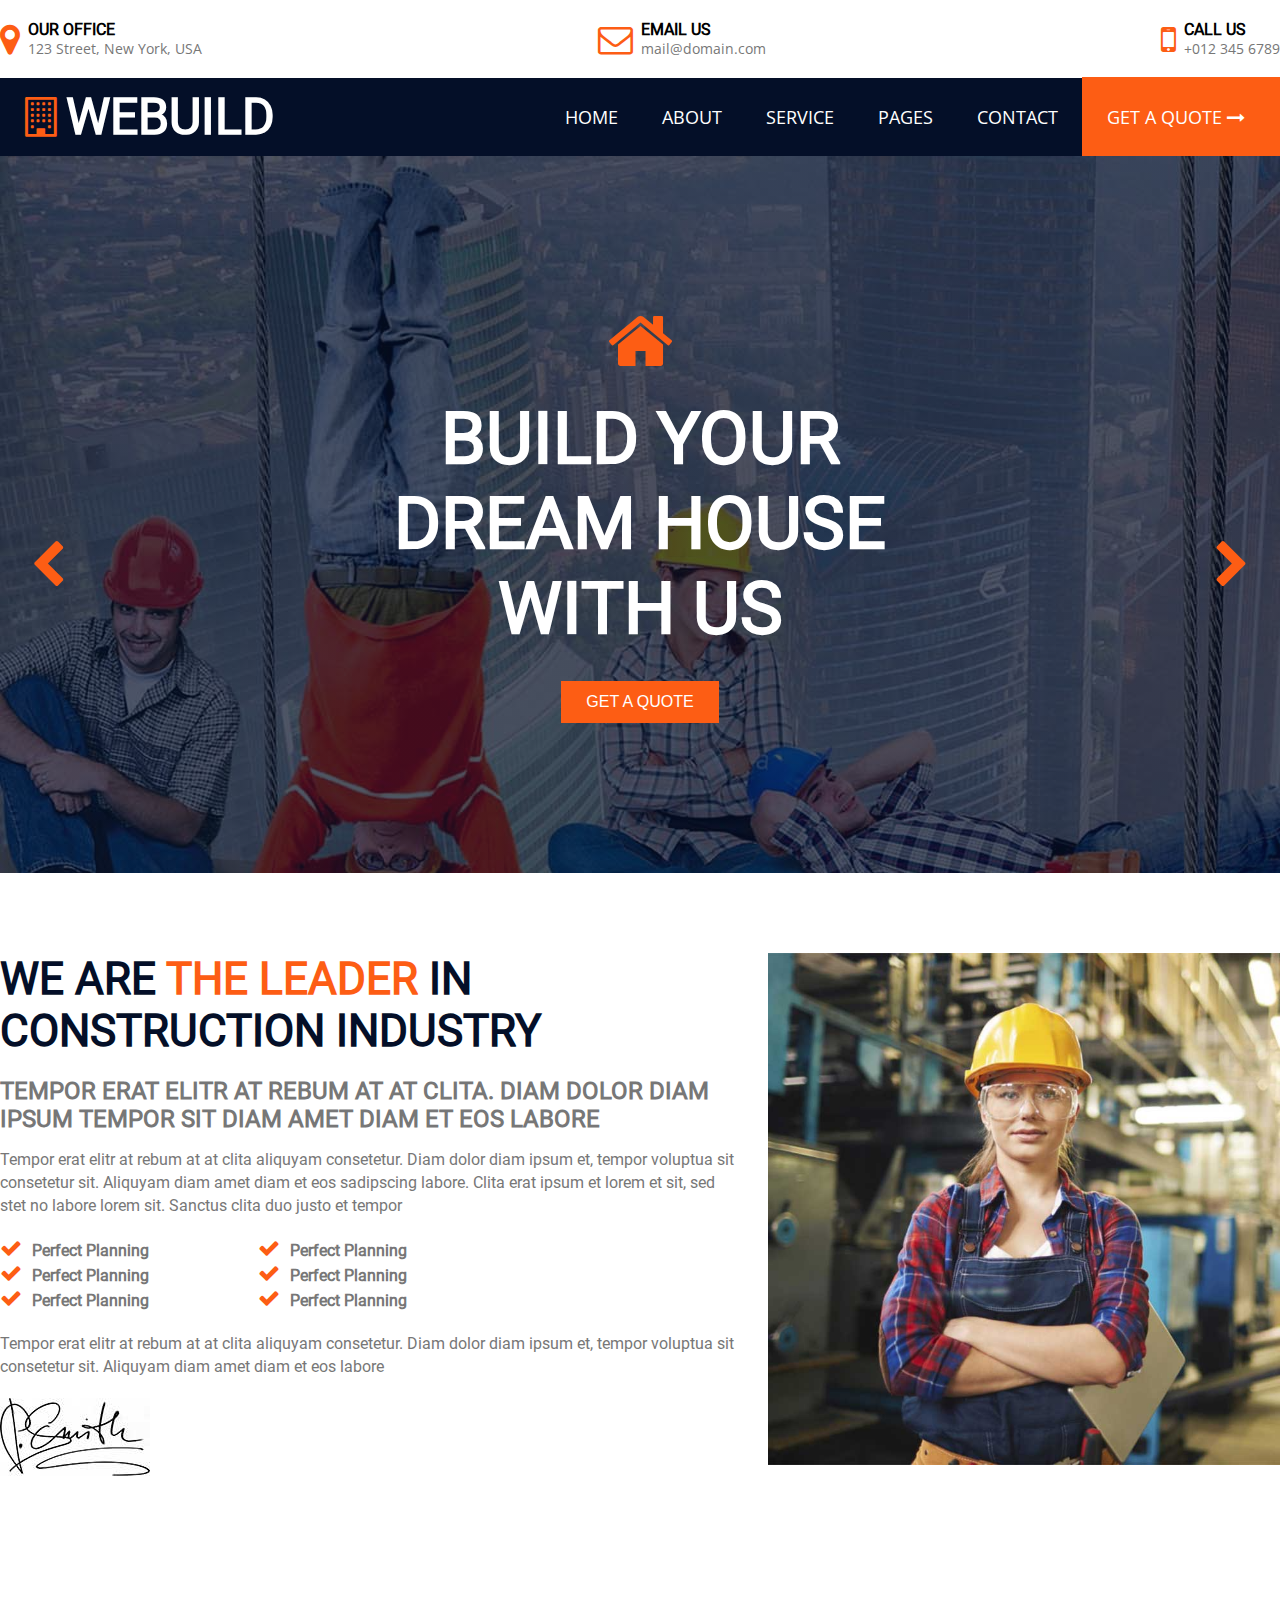
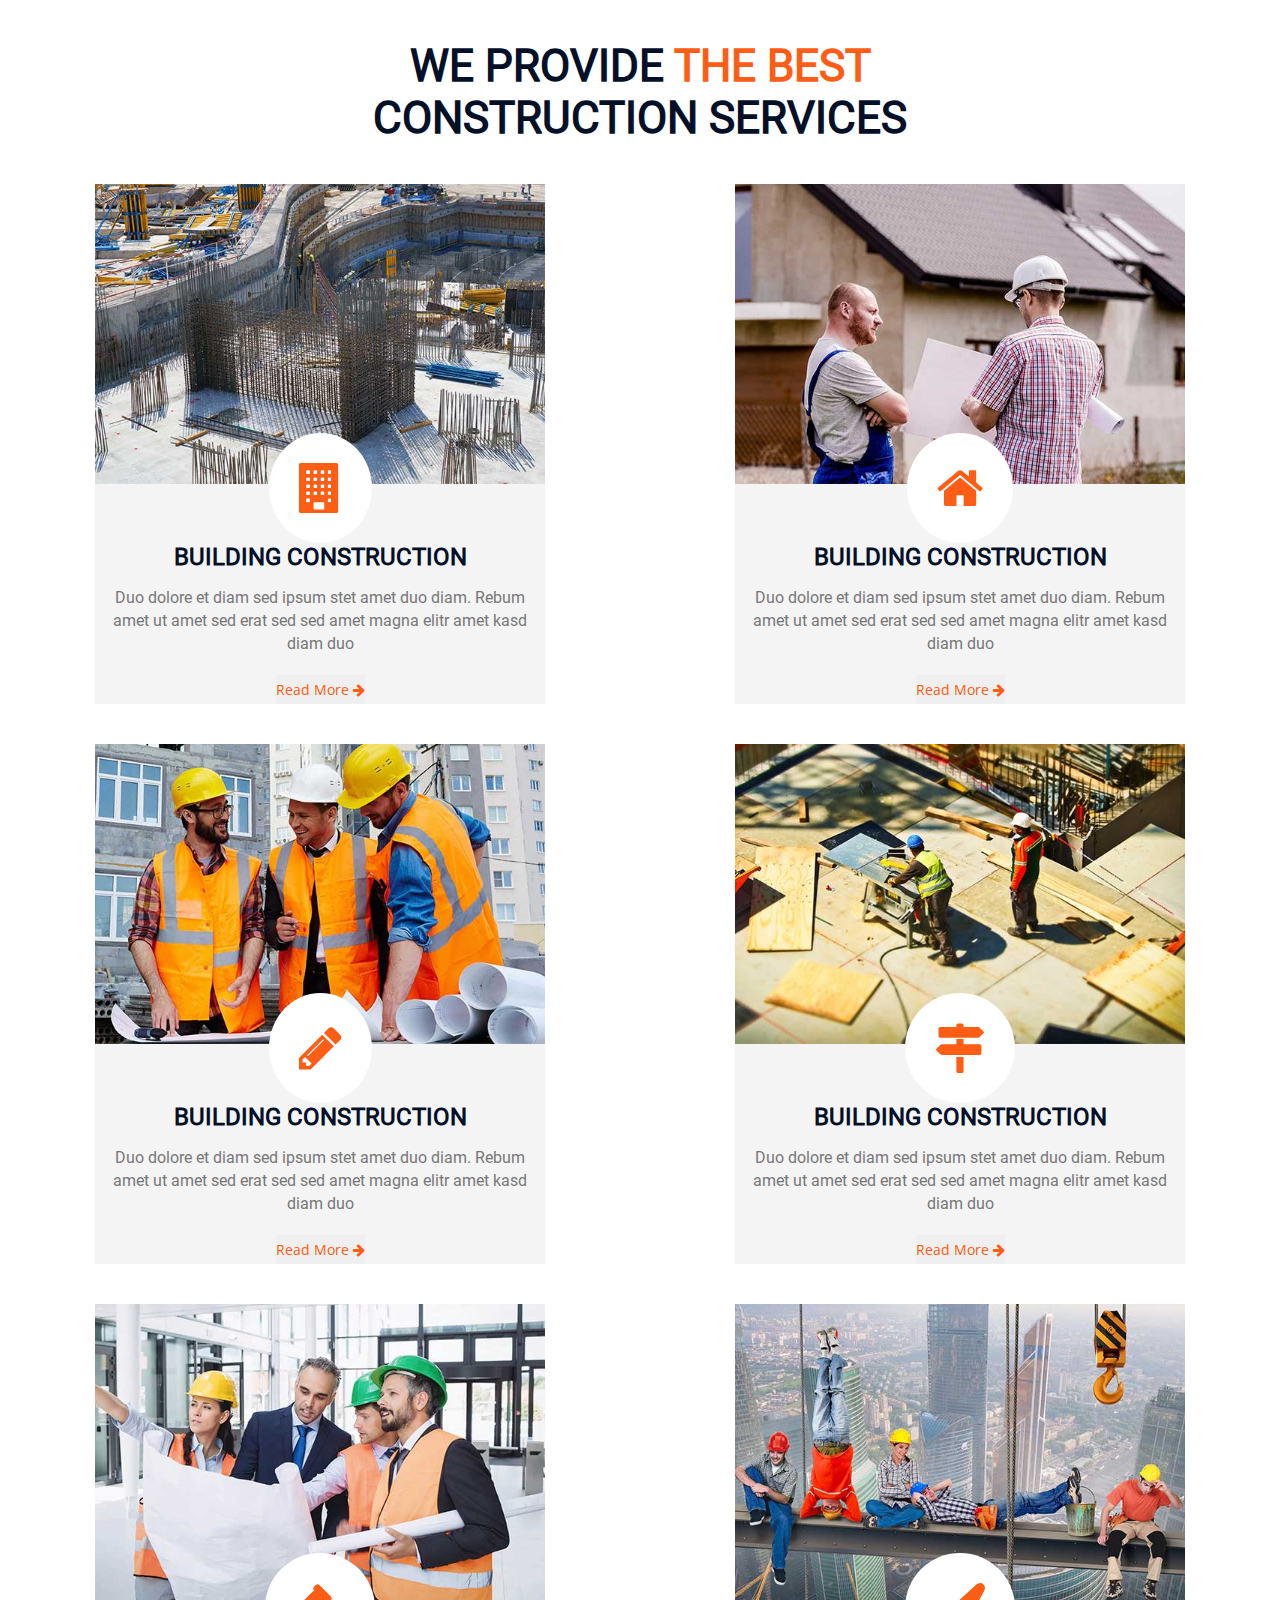
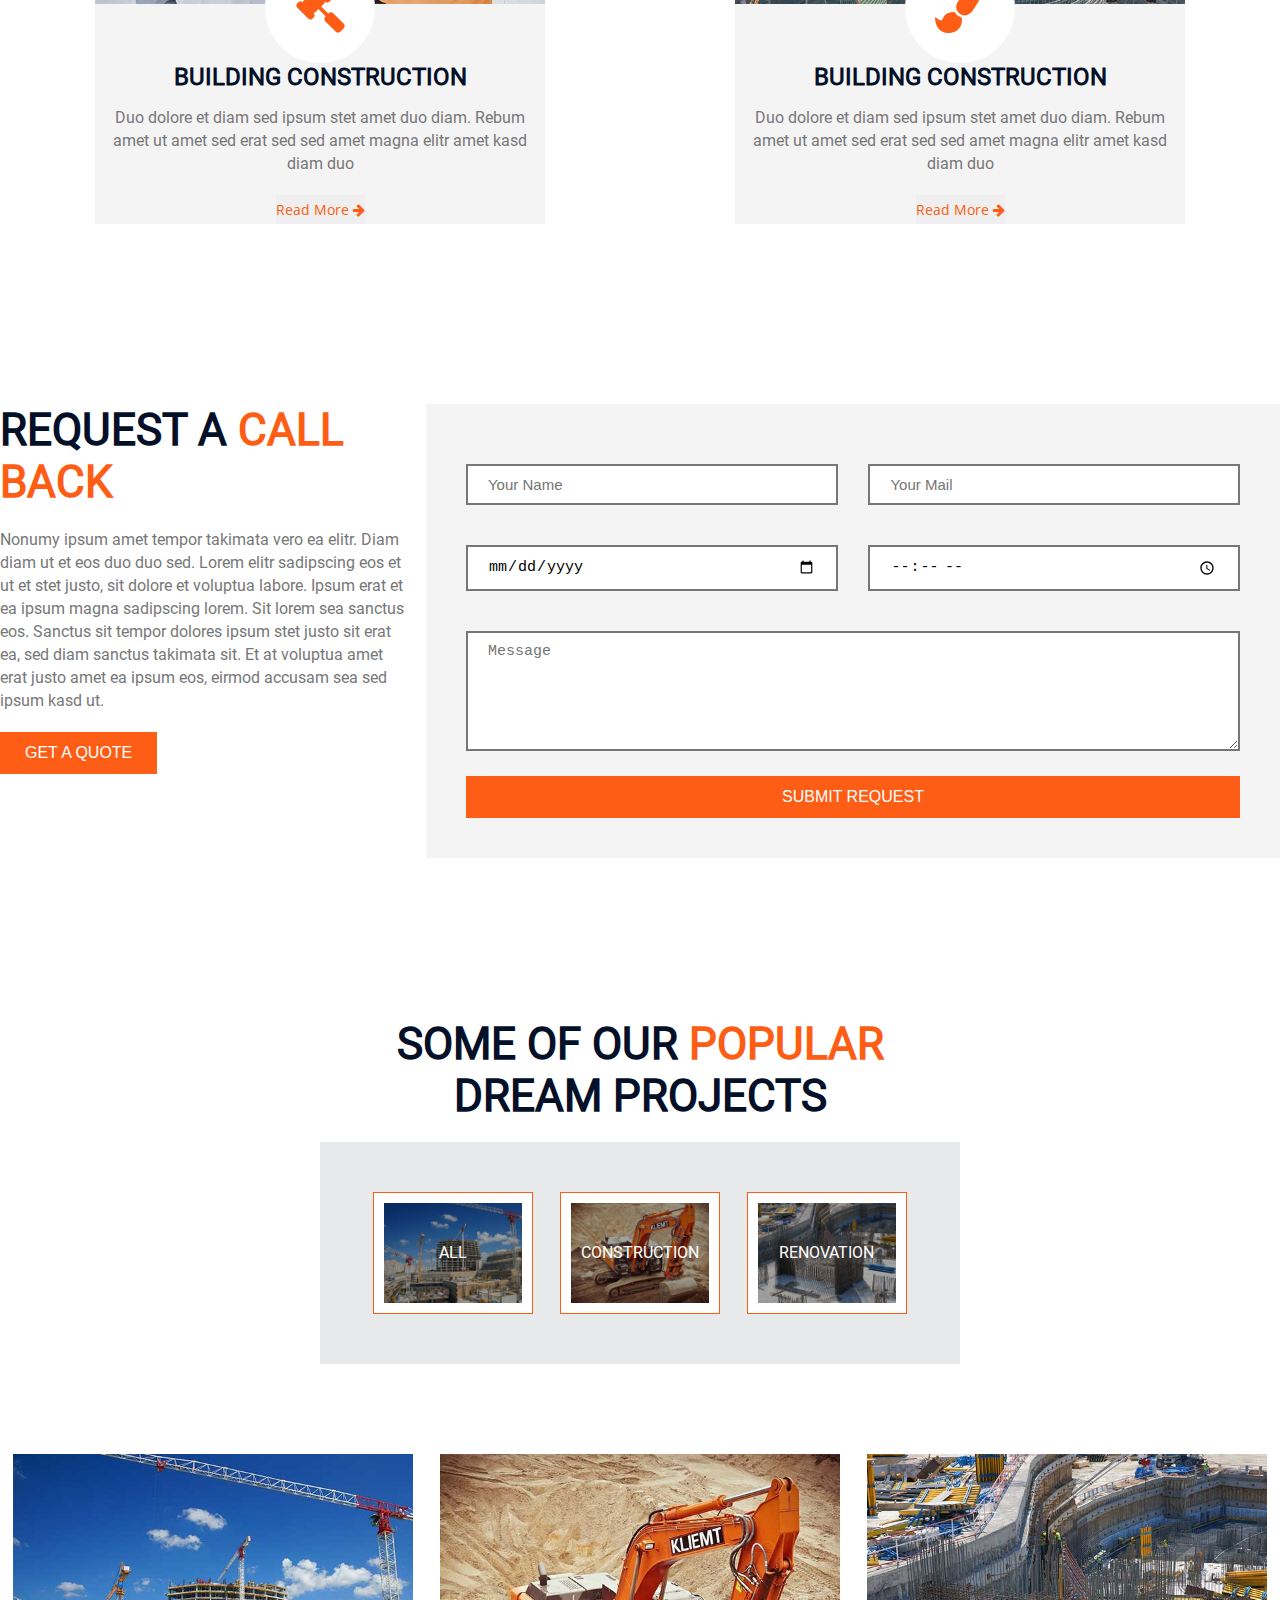
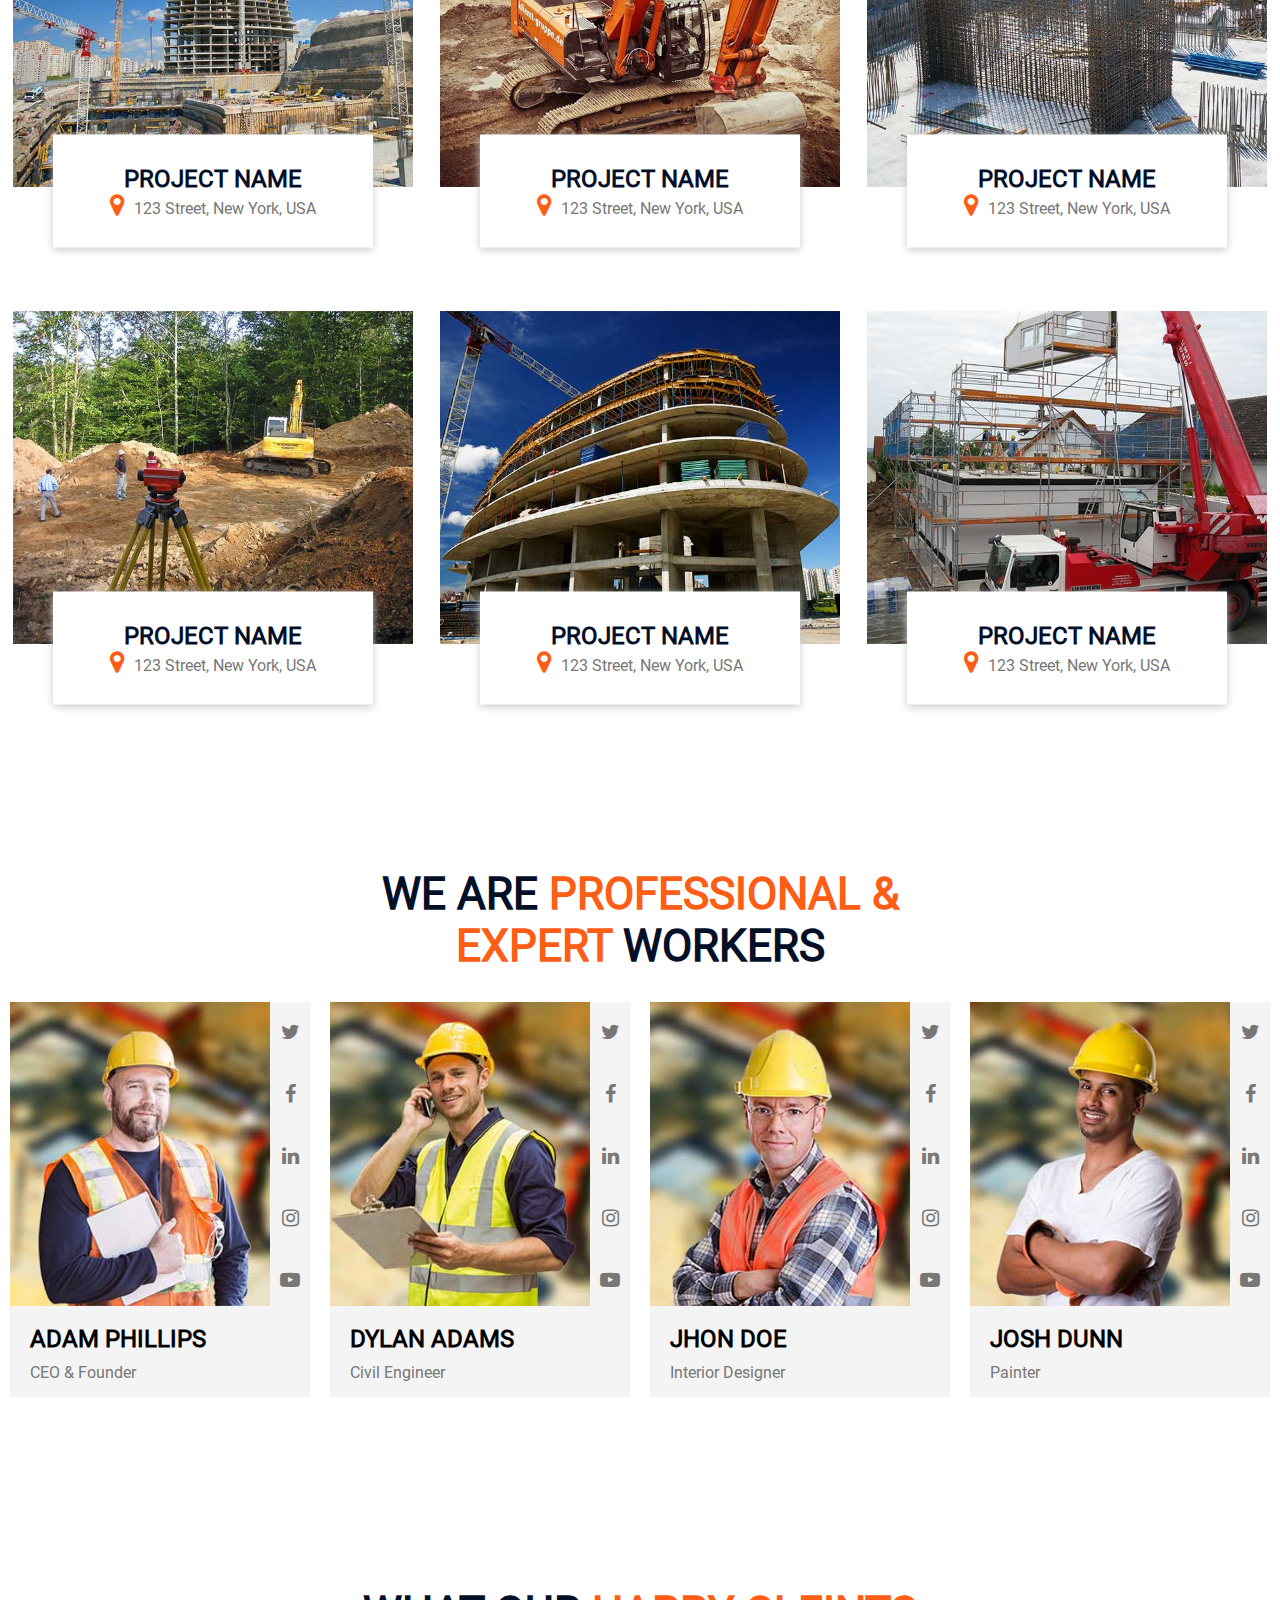
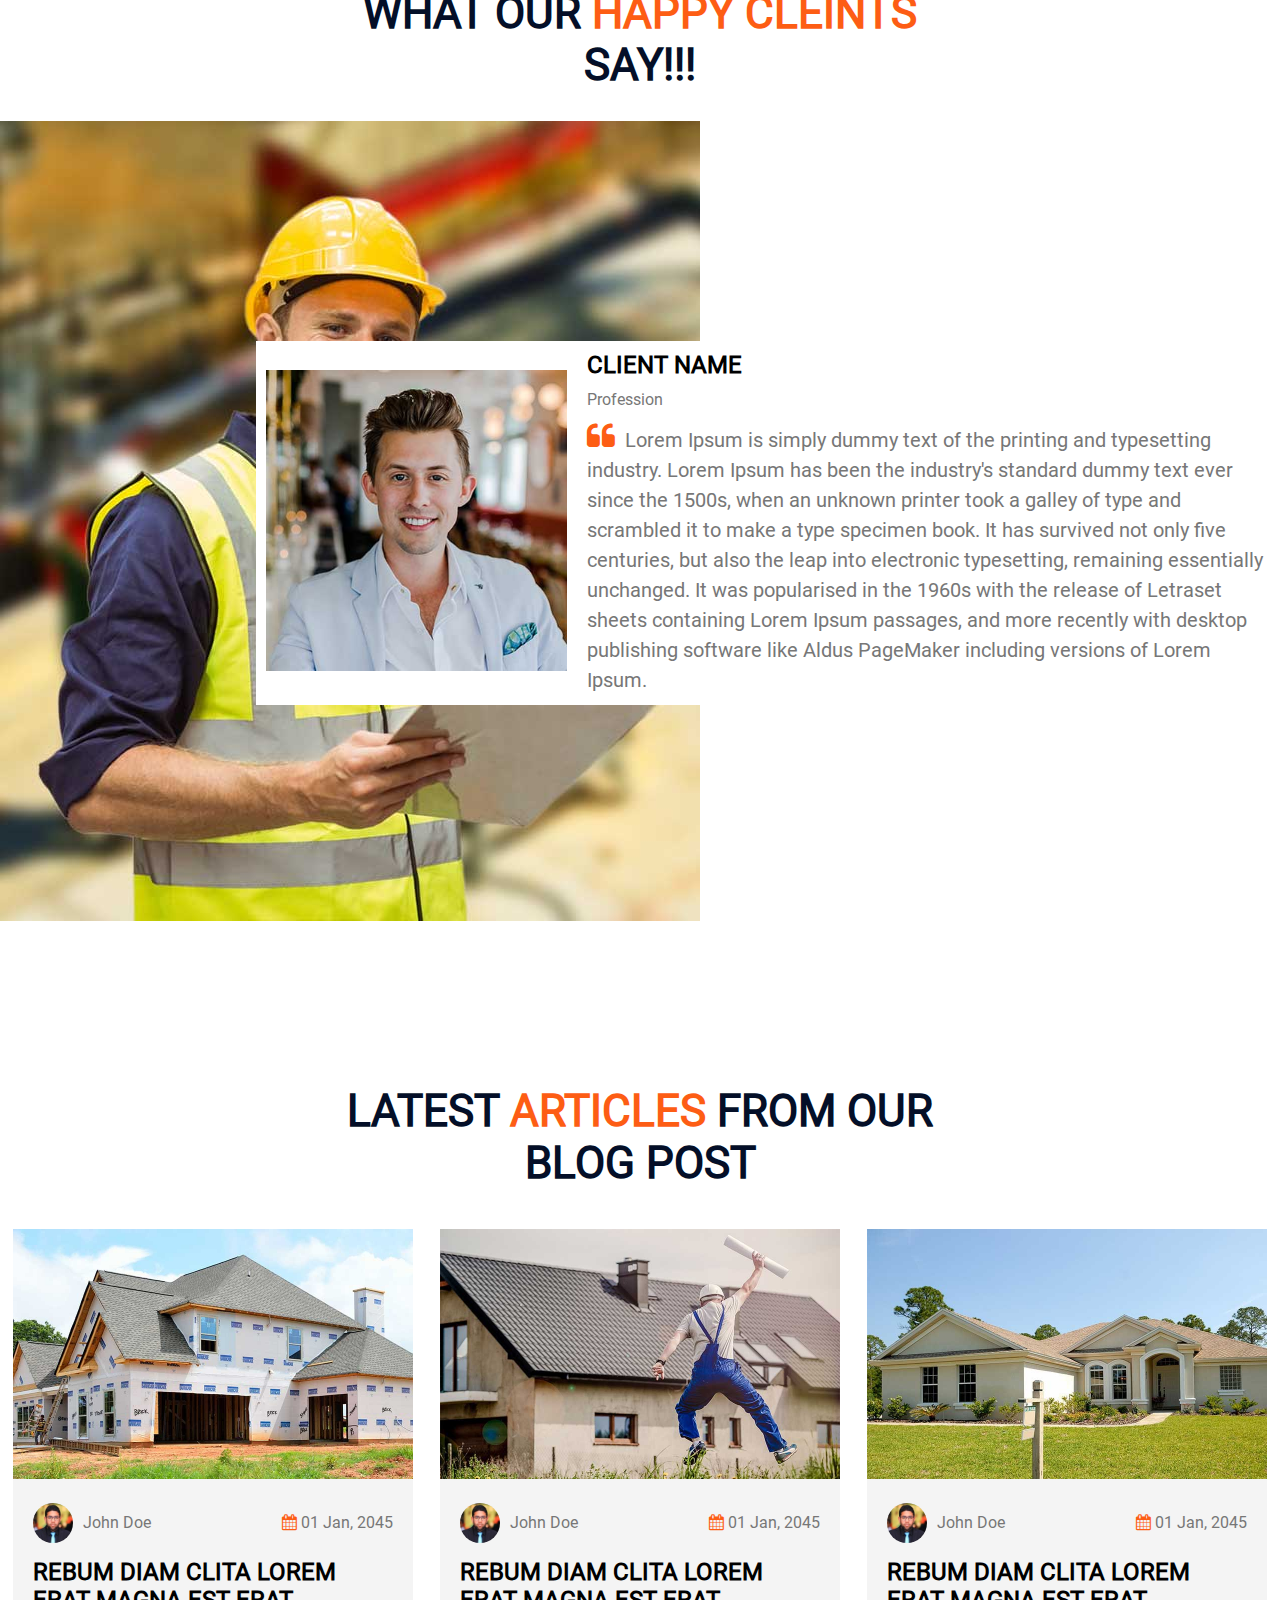
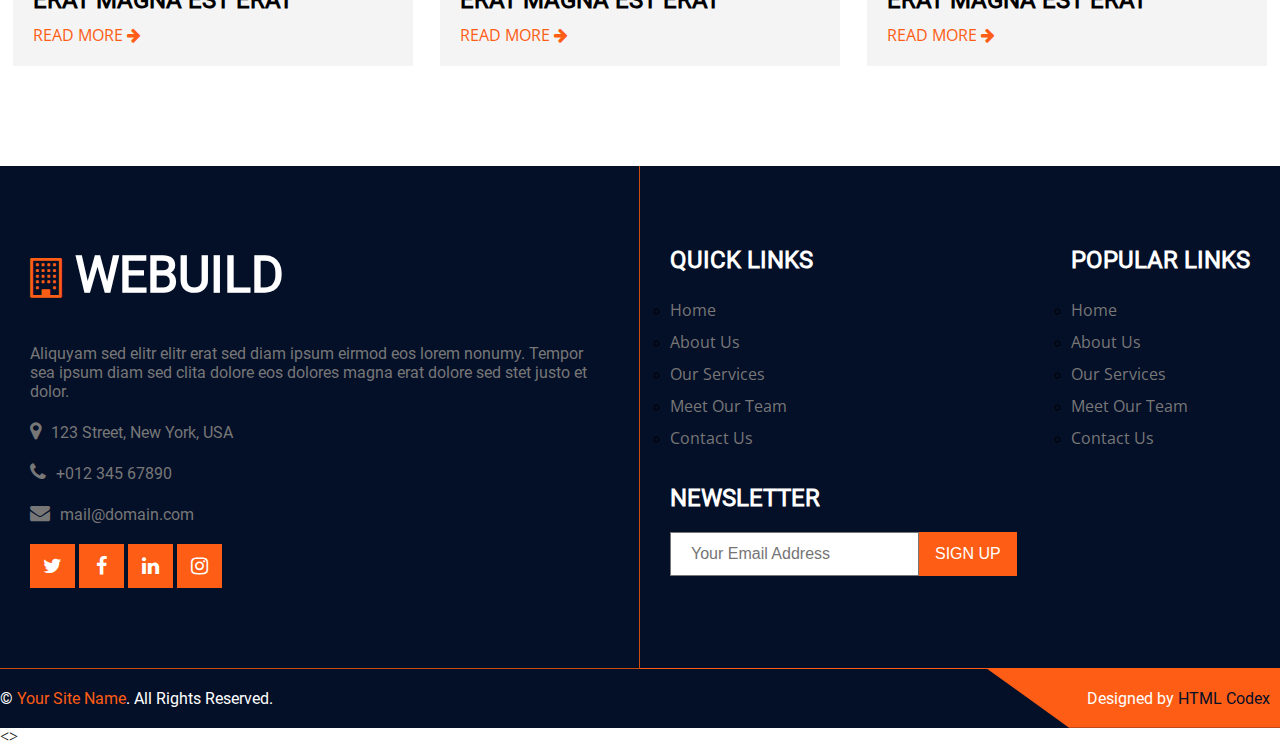
<file: index.html>
<!DOCTYPE html>
<html lang="en">

<head>
    <meta charset="UTF-8">
    <meta name="viewport" content="width=device-width, initial-scale=1.0">
    <link rel="stylesheet" href="https://cdnjs.cloudflare.com/ajax/libs/font-awesome/4.7.0/css/font-awesome.min.css">
    <link rel="stylesheet" text="style/css" href="/css/style.css">
    <script src="https://ajax.googleapis.com/ajax/libs/jquery/3.6.0/jquery.min.js"></script>
    <script src="https://maxcdn.bootstrapcdn.com/bootstrap/3.4.1/js/bootstrap.min.js"></script>
    <title>We Build</title>
</head>

<body>
    <!-- Top Bar -->
    <section class="top_bar flex">
        <div class="scl_mda flex">
            <i class="fa fa-map-marker" aria-hidden="true"></i>
            <div class="data">
                <h6>OUR OFFICE</h6>
                <span>123 Street, New York, USA</span>
            </div>
        </div>
        <div class="scl_mda flex">
            <i class="fa fa-envelope-o" aria-hidden="true"></i>
            <div class="data">
                <h6>EMAIL US</h6>
                <span>mail@domain.com</span>
            </div>
        </div>
        <div class="scl_mda flex">
            <i class="fa fa-mobile" aria-hidden="true"></i>
            <div class="data">
                <h6>CALL US</h6>
                <span>+012 345 6789</span>
            </div>
        </div>
    </section>
    <!-- Navigation Bar -->
    <section class="nav_bar">
        <div class="container_1 flex">
            <div class="logo flex">
                <i class="fa fa-building-o" aria-hidden="true"></i>
                <h2>WEBUILD</h2>
            </div>
            <i onclick="myFunc()" class="fa fa-bars" aria-hidden="true"></i>
            <div class="nav">
                <a href="/index.html">HOME</a>
                <a href="/about.html">ABOUT</a>
                <a href="/service.html">SERVICE</a>
                <a href="#">PAGES</a>
                <a href="/contact.html">CONTACT</a>
                <a href="#" id="btn">GET A QUOTE<i class="fa fa-long-arrow-right" aria-hidden="true">
                    </i></a>
            </div>
        </div>
        <div class="menu_nav show" id="toggle">
            <a href="/index.html">HOME</a>
            <a href="/about.html">ABOUT</a>
            <a href="/service.html">SERVICE</a>
            <a href="#">PAGES</a>
            <a href="/contact.html">CONTACT</a>
        </div>
    </section>
    <!-- Banner -->
    <div class="bannerr flex">
        <section onclick="slider(0)" class="banner ban_1 active">
            <div id="slider_1" class="container">
                <i class="fa fa-home" aria-hidden="true"></i>
                <h1>BUILD YOUR DREAM HOUSE WITH US</h1>
                <button class="btn_1">GET A QUOTE</button>
            </div>
        </section>
        <section onclick="slider(1)" id="slider_2" class="banner ban_2">
            <div class="container">
                <i class="fa fa-hospital-o" aria-hidden="true"></i>
                <h1>WE ARE TRUSTED FOR YOUR PROJECT</h1>
                <button class="btn_1">GET A QUOTE</button>
            </div>
        </section>
        <div class="flex">
            <i onclick="slider(0)" class="fa fa-chevron-left chevron" aria-hidden="true"></i>
            <i onclick="slider(1)" class="fa fa-chevron-right chevron" aria-hidden="true"></i>
        </div>
    </div>
    <!-- About -->
    <section class="about">
        <div class="contianer flex">
            <div class="data">
                <h3>WE ARE <span>THE LEADER</span> IN CONSTRUCTION INDUSTRY</h3>
                <h4>TEMPOR ERAT ELITR AT REBUM AT AT CLITA. DIAM DOLOR DIAM IPSUM TEMPOR SIT DIAM AMET DIAM ET EOS
                    LABORE</h4>
                <p>Tempor erat elitr at rebum at at clita aliquyam consetetur. Diam dolor diam ipsum et, tempor voluptua
                    sit consetetur sit. Aliquyam diam amet diam et eos sadipscing labore. Clita erat ipsum et lorem et
                    sit, sed stet no labore lorem sit. Sanctus clita duo justo et tempor</p>
                <div class="flex">
                    <div class="content">
                        <p><i class="fa fa-check" aria-hidden="true"></i>Perfect Planning</p>
                        <p><i class="fa fa-check" aria-hidden="true"></i>Perfect Planning</p>
                        <p><i class="fa fa-check" aria-hidden="true"></i>Perfect Planning</p>
                    </div>
                    <div class="content">
                        <p><i class="fa fa-check" aria-hidden="true"></i>Perfect Planning</p>
                        <p><i class="fa fa-check" aria-hidden="true"></i>Perfect Planning</p>
                        <p><i class="fa fa-check" aria-hidden="true"></i>Perfect Planning</p>
                    </div>
                </div>
                <p>Tempor erat elitr at rebum at at clita aliquyam consetetur. Diam dolor diam ipsum et, tempor
                    voluptua sit consetetur sit. Aliquyam diam amet diam et eos labore</p>
                <img src="/images/signature.jpg" alt="sign">
            </div>
            <div class="img">
                <img src="/images/about.jpg" alt="about_img">
            </div>
        </div>
    </section>
    <!-- Services -->
    <section class="services">
        <div class="container">
            <h3>WE PROVIDE <span>THE BEST</span> CONSTRUCTION SERVICES</h3>
            <div class="flex">
                <div class="card">
                    <div class="img">
                        <img src="/images/service-1.jpg" alt="service_1">
                    </div>
                    <i class="fa fa-building" id="s_logo" aria-hidden="true"></i>
                    <h4>BUILDING CONSTRUCTION</h4>
                    <p>Duo dolore et diam sed ipsum stet amet duo diam. Rebum amet ut amet sed erat sed sed amet magna
                        elitr amet kasd diam duo</p>
                    <button class="btn_2">Read More <i class="fa fa-arrow-right" aria-hidden="true"></i></button>
                </div>
                <div class="card">
                    <div class="img">
                        <img src="/images/service-2.jpg" alt="service_2">
                    </div>
                    <i class="fa fa-home" id="s_logo" aria-hidden="true"></i>
                    <h4>BUILDING CONSTRUCTION</h4>
                    <p>Duo dolore et diam sed ipsum stet amet duo diam. Rebum amet ut amet sed erat sed sed amet magna
                        elitr amet kasd diam duo</p>
                    <button class="btn_2">Read More <i class="fa fa-arrow-right" aria-hidden="true"></i></button>
                </div>
                <div class="card">
                    <div class="img">
                        <img src="/images/service-3.jpg" alt="service_3">
                    </div>
                    <i class="fa fa-pencil" id="s_logo" aria-hidden="true"></i>
                    <h4>BUILDING CONSTRUCTION</h4>
                    <p>Duo dolore et diam sed ipsum stet amet duo diam. Rebum amet ut amet sed erat sed sed amet magna
                        elitr amet kasd diam duo</p>
                    <button class="btn_2">Read More <i class="fa fa-arrow-right" aria-hidden="true"></i></button>
                </div>
                <div class="card">
                    <div class="img">
                        <img src="/images/service-4.jpg" alt="service_4">
                    </div>
                    <i class="fa fa-map-signs" id="s_logo" aria-hidden="true"></i>
                    <h4>BUILDING CONSTRUCTION</h4>
                    <p>Duo dolore et diam sed ipsum stet amet duo diam. Rebum amet ut amet sed erat sed sed amet magna
                        elitr amet kasd diam duo</p>
                    <button class="btn_2">Read More <i class="fa fa-arrow-right" aria-hidden="true"></i></button>
                </div>
                <div class="card">
                    <div class="img">
                        <img src="/images/service-5.jpg" alt="service_5">
                    </div>
                    <i class="fa fa-gavel" id="s_logo" aria-hidden="true"></i>
                    <h4>BUILDING CONSTRUCTION</h4>
                    <p>Duo dolore et diam sed ipsum stet amet duo diam. Rebum amet ut amet sed erat sed sed amet magna
                        elitr amet kasd diam duo</p>
                    <button class="btn_2">Read More <i class="fa fa-arrow-right" aria-hidden="true"></i></button>
                </div>
                <div class="card">
                    <div class="img">
                        <img src="/images/service-6.jpg" alt="service_6">
                    </div>
                    <i class="fa fa-paint-brush" id="s_logo" aria-hidden="true"></i>
                    <h4>BUILDING CONSTRUCTION</h4>
                    <p>Duo dolore et diam sed ipsum stet amet duo diam. Rebum amet ut amet sed erat sed sed amet magna
                        elitr amet kasd diam duo</p>
                    <button class="btn_2">Read More <i class="fa fa-arrow-right" aria-hidden="true"></i></button>
                </div>
            </div>
        </div>
    </section>
    <!-- Contact -->
    <section class="contact">
        <div class="container flex">
            <div class="call">
                <h3>REQUEST A <span>CALL BACK</span></h3>
                <p>Nonumy ipsum amet tempor takimata vero ea elitr. Diam diam ut et eos duo duo sed. Lorem elitr
                    sadipscing
                    eos et ut et stet justo, sit dolore et voluptua labore. Ipsum erat et ea ipsum magna sadipscing
                    lorem.
                    Sit lorem sea sanctus eos. Sanctus sit tempor dolores ipsum stet justo sit erat ea, sed diam sanctus
                    takimata sit. Et at voluptua amet erat justo amet ea ipsum eos, eirmod accusam sea sed ipsum kasd
                    ut.
                </p>
                <button class="btn_1">GET A QUOTE</button>
            </div>
            <form>
                <div class="flex">
                    <input type="text" placeholder="Your Name" id="name">
                    <input type="email" placeholder="Your Mail" id="mail">
                </div>
                <div class="flex">
                    <input type="date" placeholder="Call Back Date" id="date">
                    <input type="time" placeholder="Call Back Time" id="time">
                </div>
                <textarea id="message" placeholder="Message"></textarea>
                <button class="btn_1">SUBMIT REQUEST</button>
            </form>
        </div>
    </section>
    <!-- Projects -->
    <section class="projects">
        <div class="container">
            <h3>SOME OF OUR <span>POPULAR</span> DREAM PROJECTS</h3>
            <div class="flex head">
                <div class="pding">
                    <div class="sel_1 flex" onclick="total()">
                        <p>ALL</p>
                    </div>
                </div>
                <div onclick="ren()" class="pding">
                    <div class="sel_2 flex">
                        <P>CONSTRUCTION</P>
                    </div>
                </div>
                <div onclick="con()" class="pding">
                    <div class="sel_3 flex">
                        <P>RENOVATION</P>
                    </div>
                </div>
            </div>
            <div class="flex cards">
                <div class="card con">
                    <div class="img">
                        <img src="/images/portfolio-1.jpg" alt="portfolio_1">
                    </div>
                    <div class="data">
                        <h4>PROJECT NAME</h4>
                        <p><i class="fa fa-map-marker" aria-hidden="true"></i>123 Street, New York, USA</p>
                    </div>
                    <i class="fa fa-plus" aria-hidden="true"></i>
                </div>
                <div class="card ren">
                    <div class="img">
                        <img src="/images/portfolio-2.jpg" alt="portfolio_2">
                    </div>
                    <div class="data">
                        <h4>PROJECT NAME</h4>
                        <p><i class="fa fa-map-marker" aria-hidden="true"></i>123 Street, New York, USA</p>
                    </div>
                    <i class="fa fa-plus" aria-hidden="true"></i>
                </div>
                <div class="card con">
                    <div class="img">
                        <img src="/images/portfolio-3.jpg" alt="portfolio_3">
                    </div>
                    <div class="data">
                        <h4>PROJECT NAME</h4>
                        <p><i class="fa fa-map-marker" aria-hidden="true"></i>123 Street, New York, USA</p>
                    </div>
                    <i class="fa fa-plus" aria-hidden="true"></i>
                </div>
                <div class="card ren">
                    <div class="img">
                        <img src="/images/portfolio-4.jpg" alt="portfolio_4">
                    </div>
                    <div class="data">
                        <h4>PROJECT NAME</h4>
                        <p><i class="fa fa-map-marker" aria-hidden="true"></i>123 Street, New York, USA</p>
                    </div>
                    <i class="fa fa-plus" aria-hidden="true"></i>
                </div>
                <div class="card con">
                    <div class="img">
                        <img src="/images/portfolio-5.jpg" alt="portfolio_5">
                    </div>
                    <div class="data">
                        <h4>PROJECT NAME</h4>
                        <p><i class="fa fa-map-marker" aria-hidden="true"></i>123 Street, New York, USA</p>
                    </div>
                    <i class="fa fa-plus" aria-hidden="true"></i>
                </div>
                <div class="card ren">
                    <div class="img">
                        <img src="/images/portfolio-6.jpg" alt="portfolio_6">
                    </div>
                    <div class="data">
                        <h4>PROJECT NAME</h4>
                        <p><i class="fa fa-map-marker" aria-hidden="true"></i>123 Street, New York, USA</p>
                    </div>
                    <i class="fa fa-plus" aria-hidden="true"></i>
                </div>
            </div>
        </div>
    </section>
    <!-- Experts -->
    <section class="experts">
        <div class="container">
            <h3>WE ARE <span>PROFESSIONAL & EXPERT</span> WORKERS</h3>
            <div class="flex cards">
                <div class="card">
                    <div class="flex">
                        <div class="img">
                            <img src="/images/team-1.jpg" alt="team_1">
                        </div>
                        <div class="logo flex">
                            <i class="fa fa-twitter" aria-hidden="true"></i>
                            <i class="fa fa-facebook" aria-hidden="true"></i>
                            <i class="fa fa-linkedin" aria-hidden="true"></i>
                            <i class="fa fa-instagram" aria-hidden="true"></i>
                            <i class="fa fa-youtube-play" aria-hidden="true"></i>
                        </div>
                    </div>
                    <h4>ADAM PHILLIPS</h4>
                    <p>CEO & Founder</p>
                </div>
                <div class="card">
                    <div class="flex">
                        <div class="img">
                            <img src="/images/team-2.jpg" alt="team_2">
                        </div>
                        <div class="logo flex">
                            <i class="fa fa-twitter" aria-hidden="true"></i>
                            <i class="fa fa-facebook" aria-hidden="true"></i>
                            <i class="fa fa-linkedin" aria-hidden="true"></i>
                            <i class="fa fa-instagram" aria-hidden="true"></i>
                            <i class="fa fa-youtube-play" aria-hidden="true"></i>
                        </div>
                    </div>
                    <h4>DYLAN ADAMS</h4>
                    <p>Civil Engineer</p>
                </div>
                <div class="card">
                    <div class="flex">
                        <div class="img">
                            <img src="/images/team-3.jpg" alt="team_3">
                        </div>
                        <div class="logo flex">
                            <i class="fa fa-twitter" aria-hidden="true"></i>
                            <i class="fa fa-facebook" aria-hidden="true"></i>
                            <i class="fa fa-linkedin" aria-hidden="true"></i>
                            <i class="fa fa-instagram" aria-hidden="true"></i>
                            <i class="fa fa-youtube-play" aria-hidden="true"></i>
                        </div>
                    </div>
                    <h4>JHON DOE</h4>
                    <p>Interior Designer</p>
                </div>
                <div class="card">
                    <div class="flex">
                        <div class="img">
                            <img src="/images/team-4.jpg" alt="team_4">
                        </div>
                        <div class="logo flex">
                            <i class="fa fa-twitter" aria-hidden="true"></i>
                            <i class="fa fa-facebook" aria-hidden="true"></i>
                            <i class="fa fa-linkedin" aria-hidden="true"></i>
                            <i class="fa fa-instagram" aria-hidden="true"></i>
                            <i class="fa fa-youtube-play" aria-hidden="true"></i>
                        </div>
                    </div>
                    <h4>JOSH DUNN</h4>
                    <p>Painter</p>
                </div>
            </div>
        </div>
    </section>
    <!-- Reviews -->
    <section class="reviews">
        <div class="container">
            <h3>WHAT OUR <span>HAPPY CLEINTS</span> SAY!!!</h3>
            <div class="test">
                <div class="img">
                    <img src="/images/testimonial.jpg" alt="review_img">
                </div>
                <div class="flex slider">
                    <div class="image ">
                        <img src="/images/testimonial-1.jpg" alt="review_img1">
                    </div>
                    <div class="data">
                        <h4>CLIENT NAME</h4>
                        <p>Profession</p>
                        <p class="content"><i class="fa fa-quote-left" aria-hidden="true"></i>Lorem Ipsum is simply
                            dummy text of the printing and typesetting industry. Lorem Ipsum has been the industry's
                            standard dummy text ever since the 1500s, when an unknown printer took a galley of type
                            and scrambled it to make a type specimen book. It has survived not only five centuries,
                            but also the leap into electronic typesetting, remaining essentially unchanged. It was
                            popularised in the 1960s with the release of Letraset sheets containing Lorem Ipsum
                            passages, and more recently with desktop publishing software like Aldus PageMaker
                            including versions of Lorem Ipsum.</p>
                    </div>
                </div>
                <!-- <div class="flex slider">
                    <div class="image ">
                        <img src="/images/testimonial-2.jpg" alt="review_img2">
                    </div>
                    <div class="data">
                        <h4>CLIENT NAME</h4>
                        <p>Profession</p>
                        <p class="content"><i class="fa fa-quote-left" aria-hidden="true"></i>Lorem Ipsum is simply
                            dummy text of the printing and typesetting industry. Lorem Ipsum has been the industry's
                            standard dummy text ever since the 1500s, when an unknown printer took a galley of type
                            and scrambled it to make a type specimen book. It has survived not only five centuries,
                            but also the leap into electronic typesetting, remaining essentially unchanged. It was
                            popularised in the 1960s with the release of Letraset sheets containing Lorem Ipsum
                            passages, and more recently with desktop publishing software like Aldus PageMaker
                            including versions of Lorem Ipsum.</p>
                    </div>
                </div> -->
            </div>
        </div>
    </section>
    <!-- Article -->
    <section class="article">
        <div class="container">
            <h3>LATEST <span>ARTICLES</span> FROM OUR BLOG POST</h3>
            <div class="cards flex">
                <div class="card">
                    <img src="/images/blog-1.jpg" alt="blog_1">
                    <div class="data">
                        <div class="flex">
                            <div class="img flex">
                                <img src="/images/user.jpg" alt="user">
                                <p>John Doe</p>
                            </div>
                            <p>
                                <i class="fa fa-calendar" aria-hidden="true"></i>
                                01 Jan, 2045
                            </p>
                        </div>
                        <h4>REBUM DIAM CLITA LOREM ERAT MAGNA EST ERAT</h4>
                        <a href="#">READ MORE <i class="fa fa-arrow-right" aria-hidden="true"></i></a>
                    </div>
                </div>
                <div class="card">
                    <img src="/images/blog-2.jpg" alt="blog_2">
                    <div class="data">
                        <div class="flex">
                            <div class="img flex">
                                <img src="/images/user.jpg" alt="user">
                                <p>John Doe</p>
                            </div>
                            <p>
                                <i class="fa fa-calendar" aria-hidden="true"></i>
                                01 Jan, 2045
                            </p>
                        </div>
                        <h4>REBUM DIAM CLITA LOREM ERAT MAGNA EST ERAT</h4>
                        <a href="#">READ MORE <i class="fa fa-arrow-right" aria-hidden="true"></i></a>
                    </div>
                </div>
                <div class="card">
                    <img src="/images/blog-3.jpg" alt="blog_3">
                    <div class="data">
                        <div class="flex">
                            <div class="img flex">
                                <img src="/images/user.jpg" alt="user">
                                <p>John Doe</p>
                            </div>
                            <p>
                                <i class="fa fa-calendar" aria-hidden="true"></i>
                                01 Jan, 2045
                            </p>
                        </div>
                        <h4>REBUM DIAM CLITA LOREM ERAT MAGNA EST ERAT</h4>
                        <a href="#">READ MORE <i class="fa fa-arrow-right" aria-hidden="true"></i></a>
                    </div>
                </div>
            </div>
        </div>
    </section>
    <!-- Footer -->
    <footer>
        <div class="container flex">
            <div class="foot">
                <i class="fa fa-building-o" aria-hidden="true"></i>
                <h2>WEBUILD</h2>
                <p>Aliquyam sed elitr elitr erat sed diam ipsum eirmod eos lorem nonumy. Tempor sea ipsum diam sed clita
                    dolore eos dolores magna erat dolore sed stet justo et dolor.</p>
                <div class="add">
                    <p> <i class="fa fa-map-marker" aria-hidden="true"></i>123 Street, New York, USA</p>
                    <p><i class="fa fa-phone" aria-hidden="true"></i>+012 345 67890</p>
                    <p><i class="fa fa-envelope" aria-hidden="true"></i>mail@domain.com</p>
                </div>
                <div class="social">
                    <i class="fa fa-twitter" aria-hidden="true"></i>
                    <i class="fa fa-facebook" aria-hidden="true"></i>
                    <i class="fa fa-linkedin" aria-hidden="true"></i>
                    <i class="fa fa-instagram" aria-hidden="true"></i>
                </div>
            </div>
            <div class="links">
                <div class="flex data">
                    <ul>
                        <h4>QUICK LINKS</h4>
                        <li><a href="/index.html">Home</a></li>
                        <li><a href="/about.html">About Us</a></li>
                        <li><a href="/service.html">Our Services</a></li>
                        <li><a href="#">Meet Our Team</a></li>
                        <li><a href="/contact.html">Contact Us</a></li>
                    </ul>
                    <ul>
                        <h4>POPULAR LINKS</h4>
                        <li><a href="/index.html">Home</a></li>
                        <li><a href="/about.html">About Us</a></li>
                        <li><a href="/service.html">Our Services</a></li>
                        <li><a href="#">Meet Our Team</a></li>
                        <li><a href="/contact.html">Contact Us</a></li>
                    </ul>
                </div>
                <h4>NEWSLETTER</h4>
                <input type="email" placeholder="Your Email Address">
                <button>SIGN UP</button>
            </div>
        </div>
        <div class="container copy flex">
            <p>© <span>Your Site Name</span>. All Rights Reserved.</p>
            <p class="des">Designed by <span> HTML Codex</span></p>
        </div>
    </footer>
    <script src="/js/script.js"></script>
</body>

<>
</file>
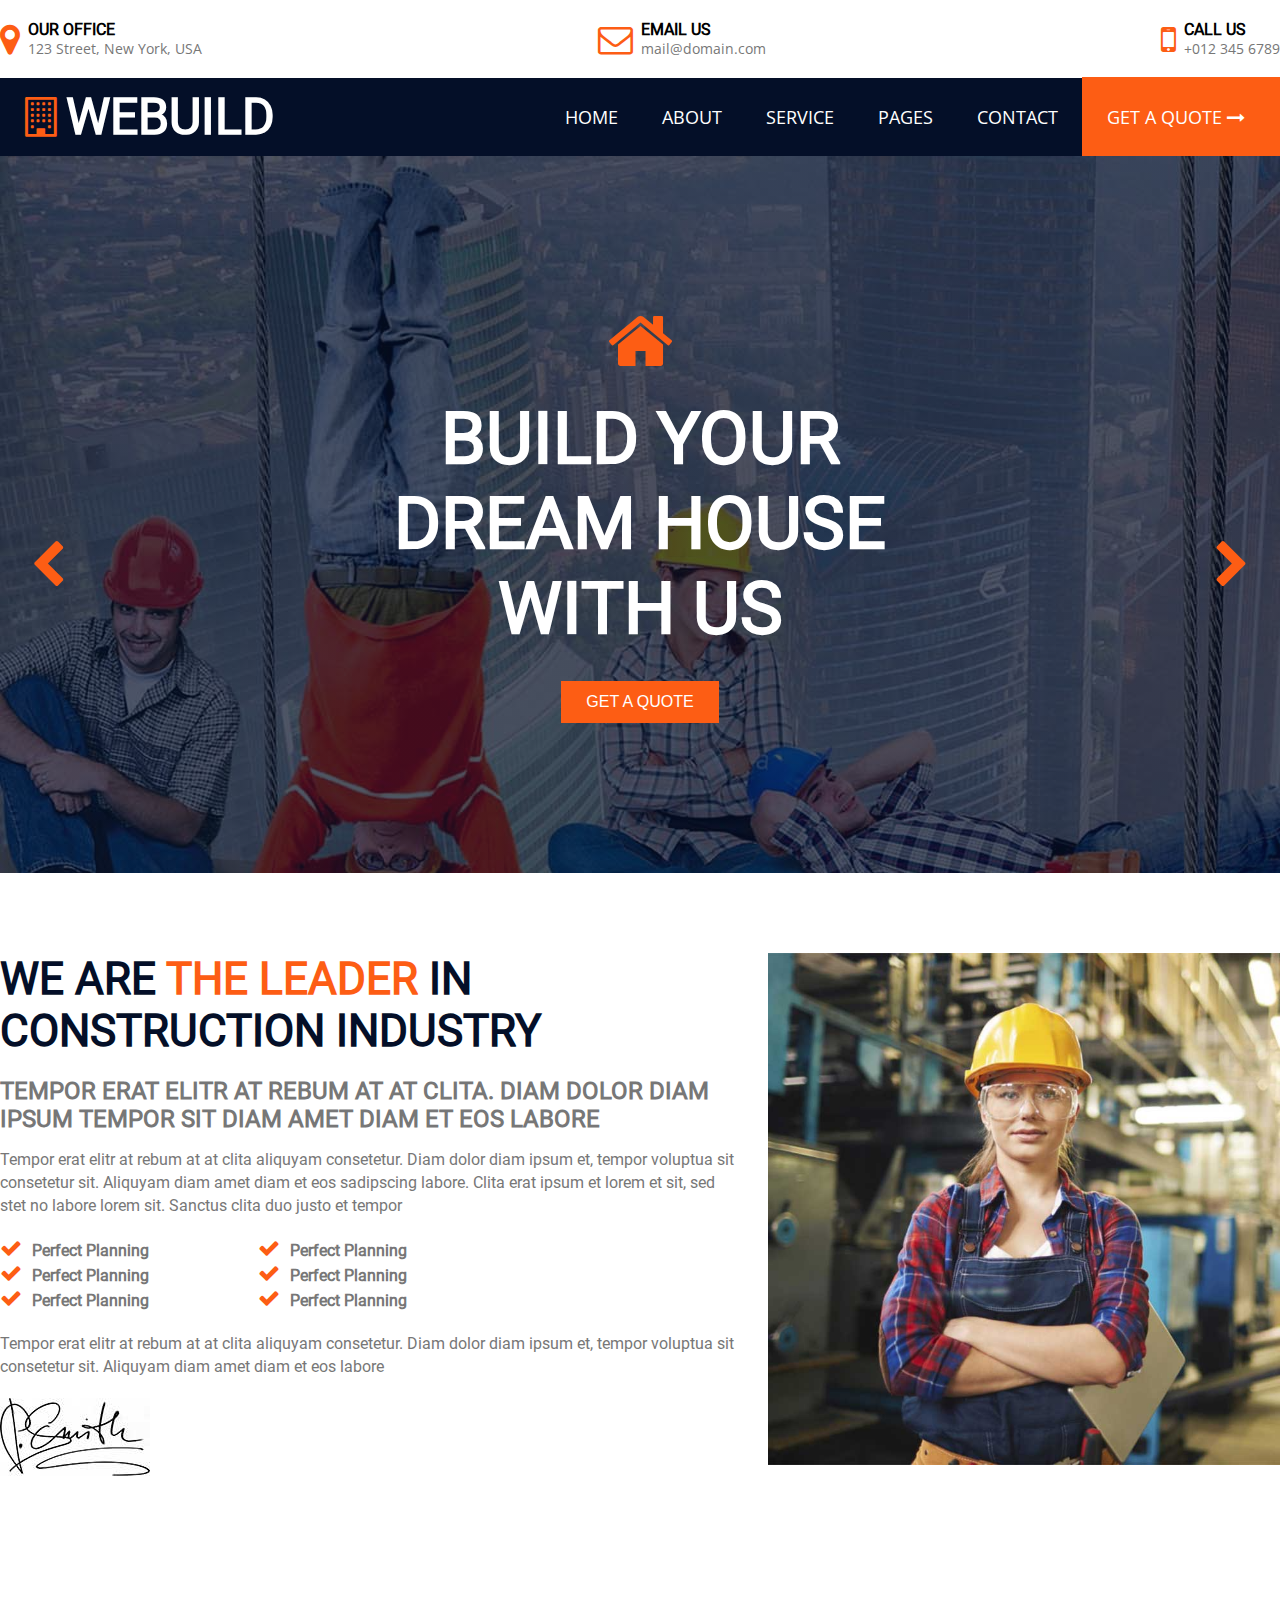
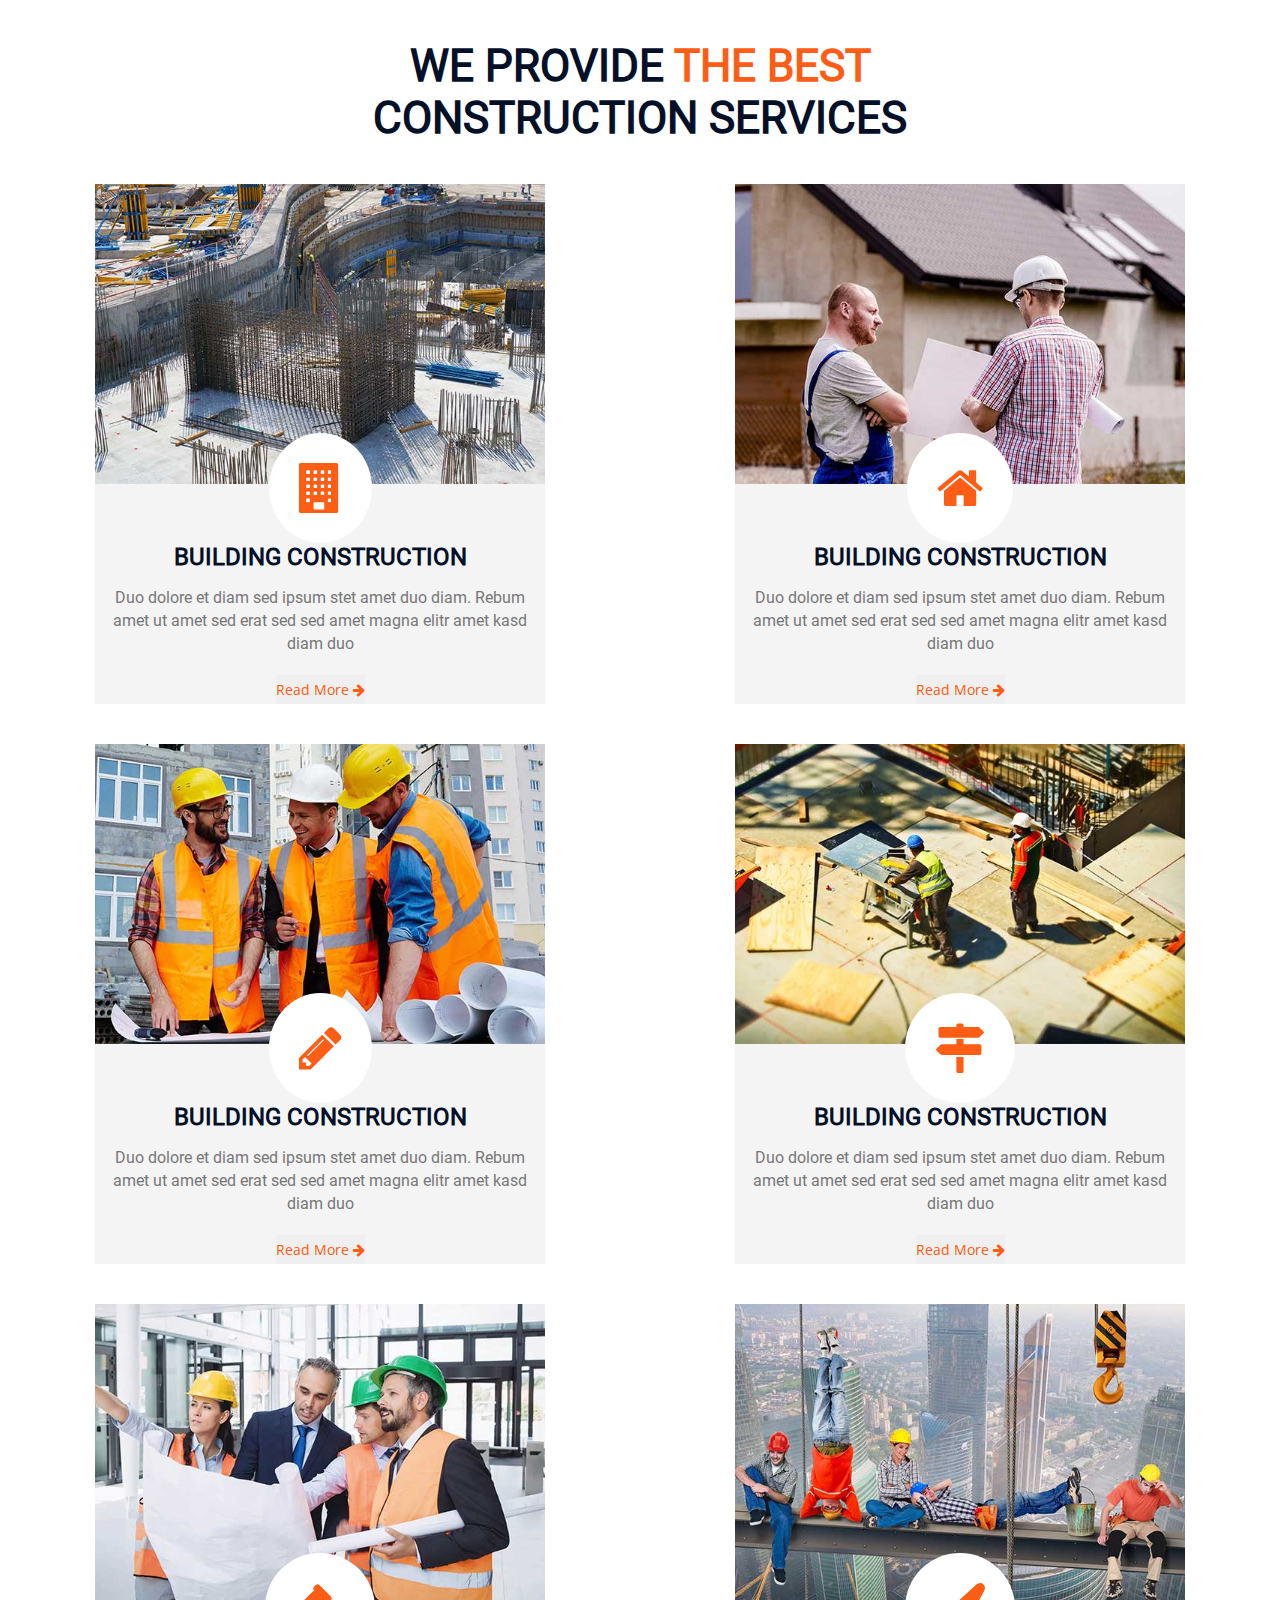
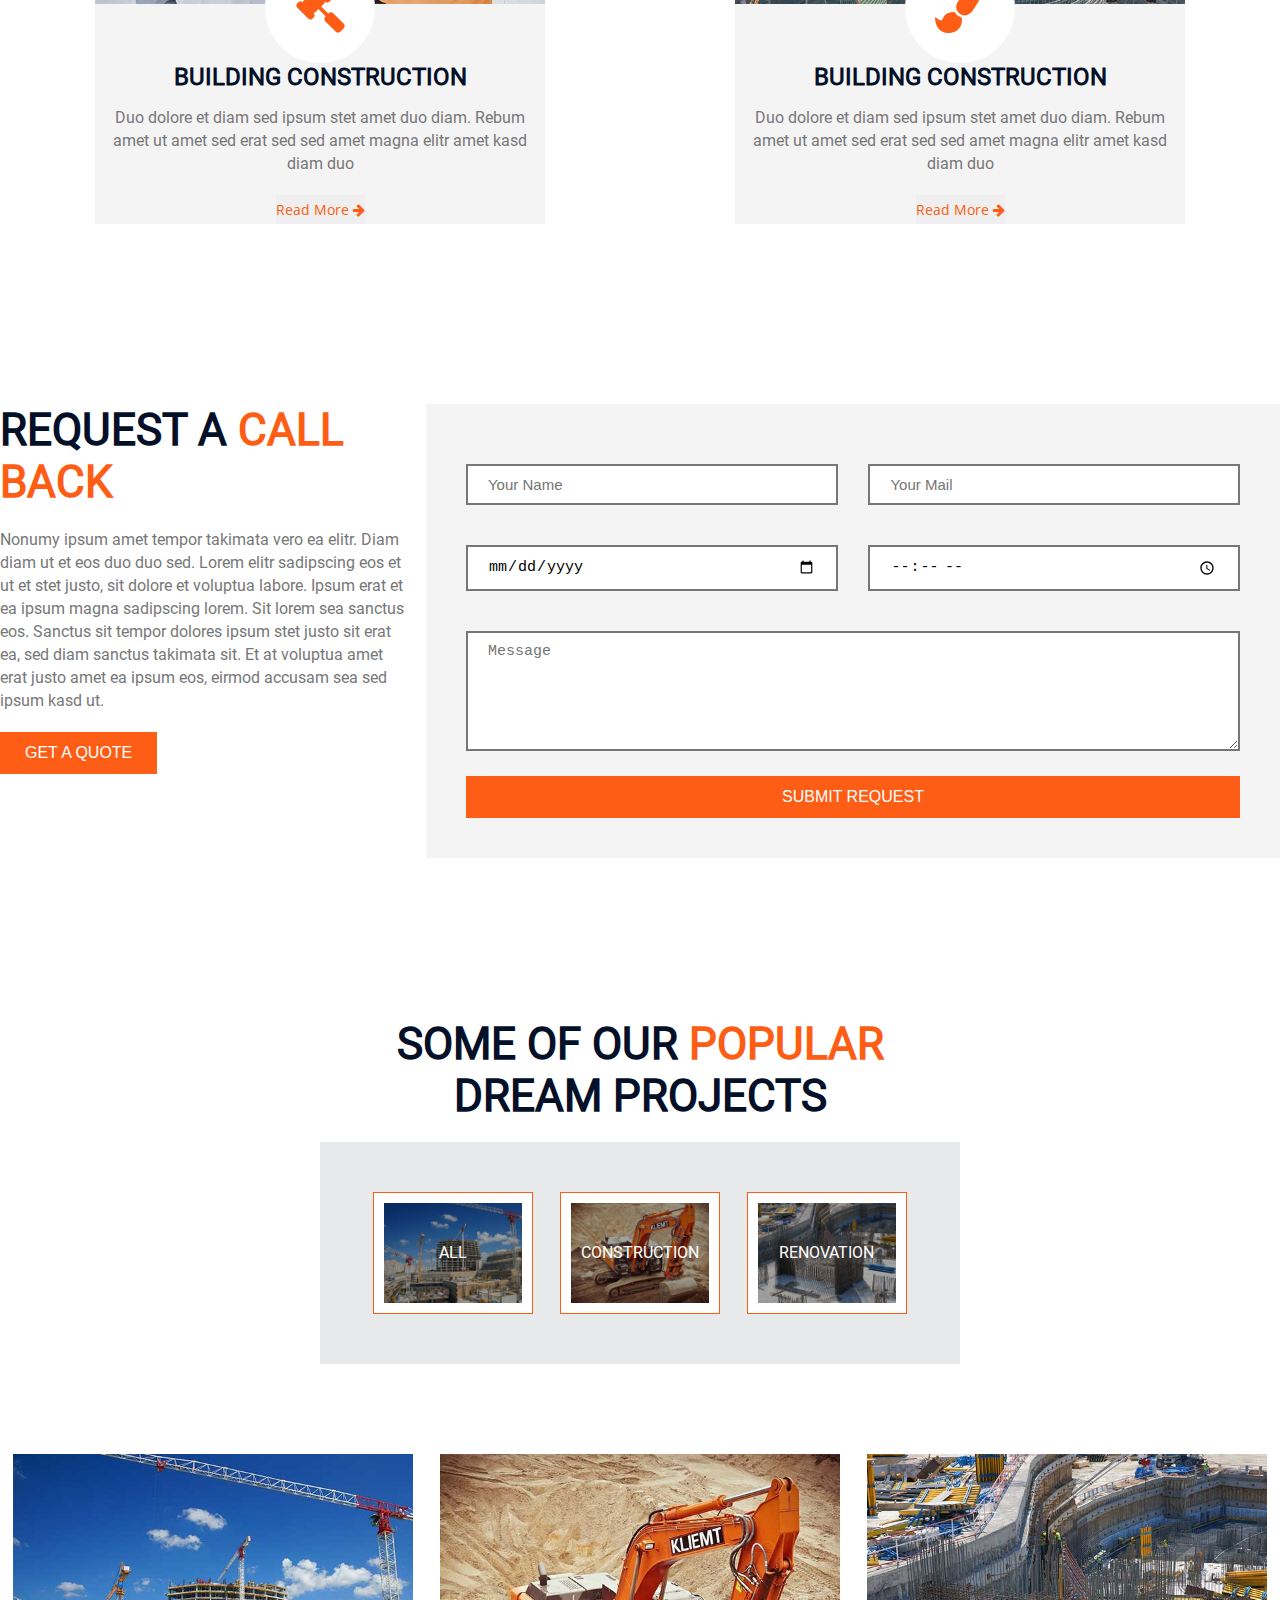
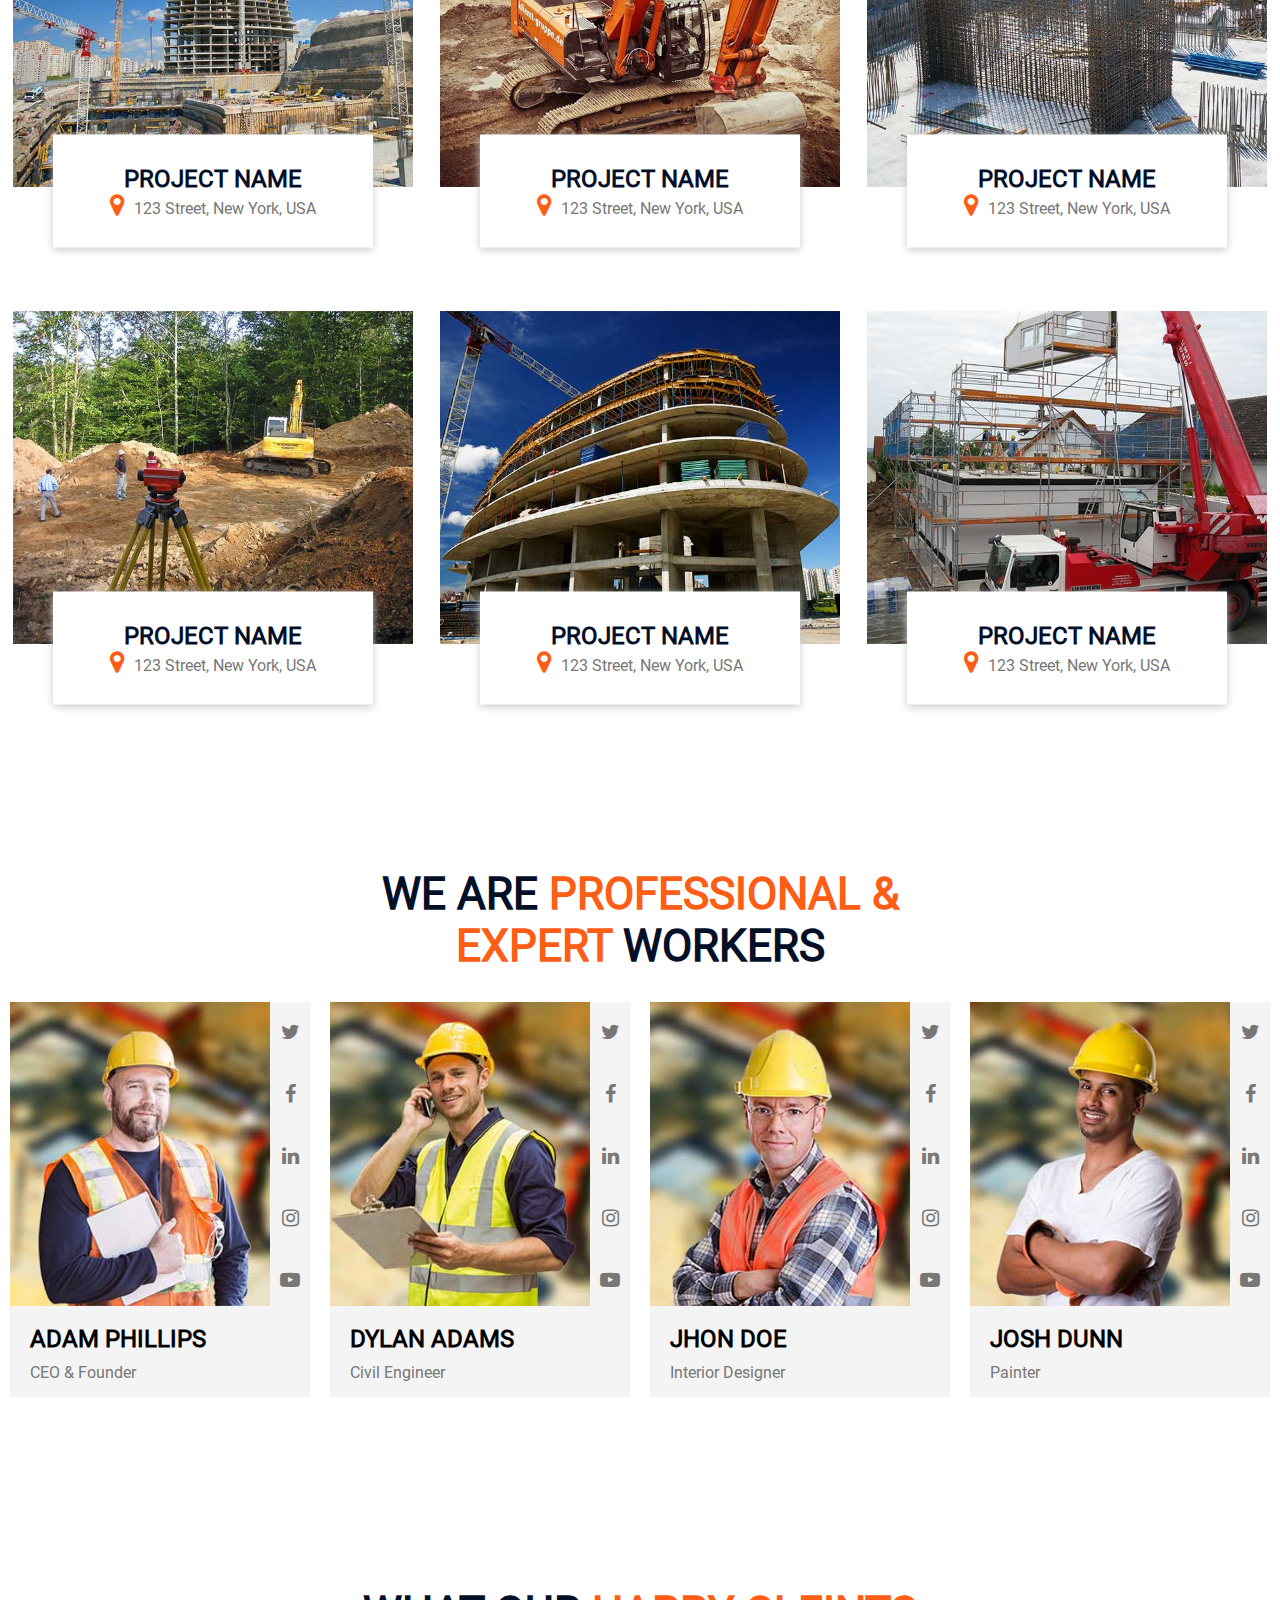
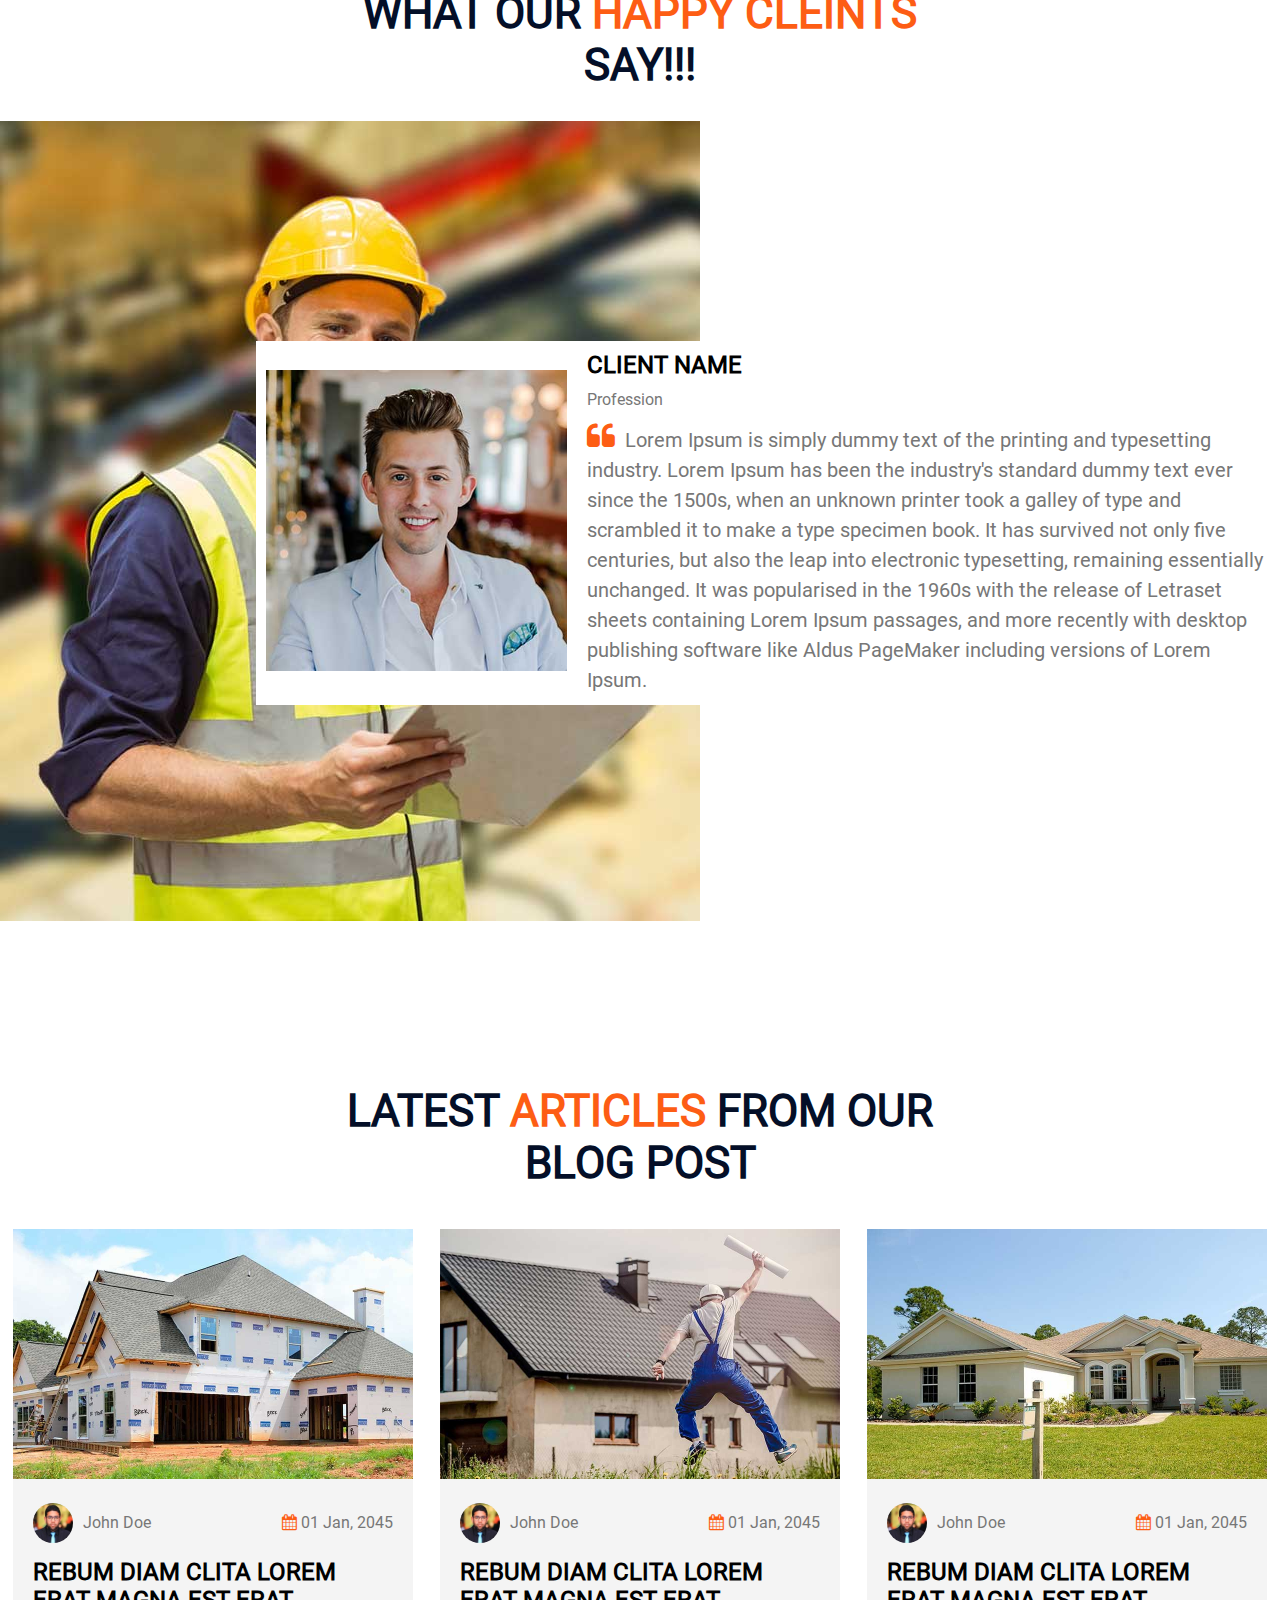
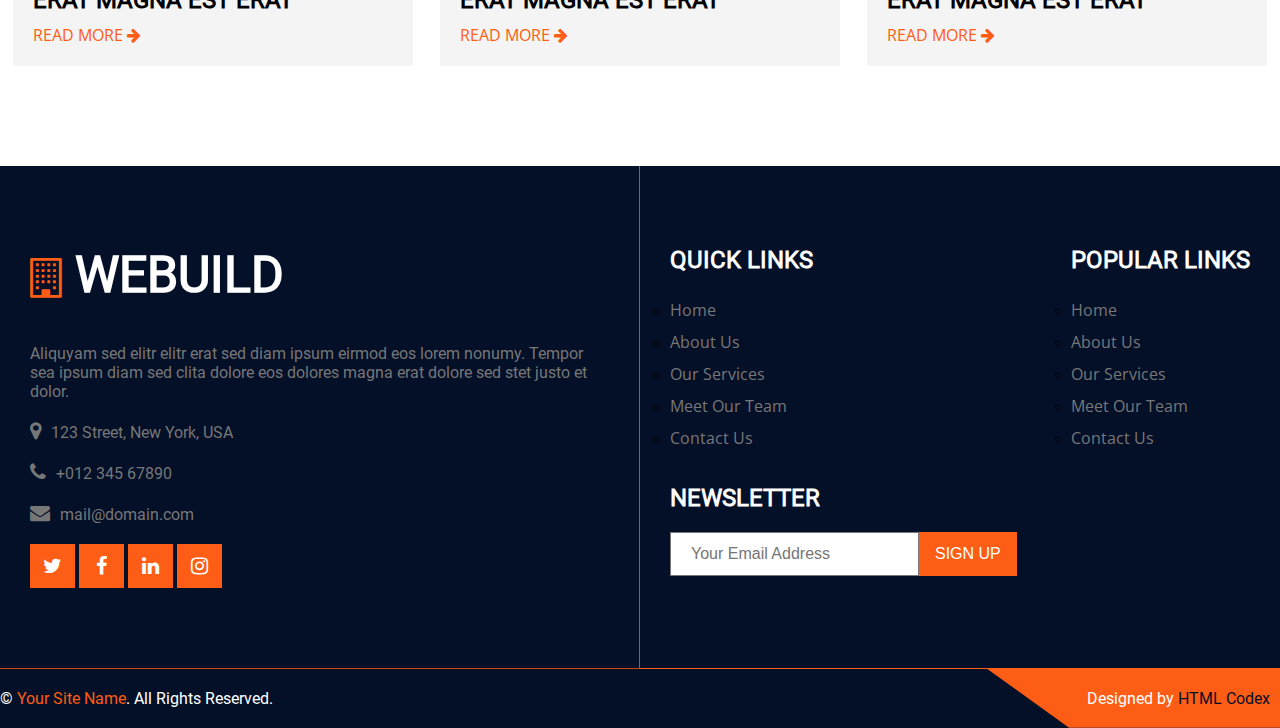
<file: html/index.html>
<!DOCTYPE html>
<html lang="en">

<head>
    <meta charset="UTF-8">
    <meta name="viewport" content="width=device-width, initial-scale=1.0">
    <link rel="stylesheet" href="https://cdnjs.cloudflare.com/ajax/libs/font-awesome/4.7.0/css/font-awesome.min.css">
    <link rel="stylesheet" text="style/css" href="/css/style.css">
    <script src="https://ajax.googleapis.com/ajax/libs/jquery/3.6.0/jquery.min.js"></script>
    <script src="https://maxcdn.bootstrapcdn.com/bootstrap/3.4.1/js/bootstrap.min.js"></script>
    <title>We Build</title>
</head>

<body>
    <!-- Top Bar -->
    <section class="top_bar flex">
        <div class="scl_mda flex">
            <i class="fa fa-map-marker" aria-hidden="true"></i>
            <div class="data">
                <h6>OUR OFFICE</h6>
                <span>123 Street, New York, USA</span>
            </div>
        </div>
        <div class="scl_mda flex">
            <i class="fa fa-envelope-o" aria-hidden="true"></i>
            <div class="data">
                <h6>EMAIL US</h6>
                <span>mail@domain.com</span>
            </div>
        </div>
        <div class="scl_mda flex">
            <i class="fa fa-mobile" aria-hidden="true"></i>
            <div class="data">
                <h6>CALL US</h6>
                <span>+012 345 6789</span>
            </div>
        </div>
    </section>
    <!-- Navigation Bar -->
    <section class="nav_bar">
        <div class="container_1 flex">
            <div class="logo flex">
                <i class="fa fa-building-o" aria-hidden="true"></i>
                <h2>WEBUILD</h2>
            </div>
            <i onclick="myFunc()" class="fa fa-bars" aria-hidden="true"></i>
            <div class="nav">
                <a href="/html/index.html">HOME</a>
                <a href="/html/about.html">ABOUT</a>
                <a href="/html/service.html">SERVICE</a>
                <a href="#">PAGES</a>
                <a href="/html/contact.html">CONTACT</a>
                <a href="#" id="btn">GET A QUOTE<i class="fa fa-long-arrow-right" aria-hidden="true">
                    </i></a>
            </div>
        </div>
        <div class="menu_nav show" id="toggle">
            <a href="/html/index.html">HOME</a>
            <a href="/html/about.html">ABOUT</a>
            <a href="/html/service.html">SERVICE</a>
            <a href="#">PAGES</a>
            <a href="/html/contact.html">CONTACT</a>
        </div>
    </section>
    <!-- Banner -->
    <div class="bannerr flex">
        <section onclick="slider(0)" class="banner ban_1 active">
            <div id="slider_1" class="container">
                <i class="fa fa-home" aria-hidden="true"></i>
                <h1>BUILD YOUR DREAM HOUSE WITH US</h1>
                <button class="btn_1">GET A QUOTE</button>
            </div>
        </section>
        <section onclick="slider(1)" id="slider_2" class="banner ban_2">
            <div class="container">
                <i class="fa fa-hospital-o" aria-hidden="true"></i>
                <h1>WE ARE TRUSTED FOR YOUR PROJECT</h1>
                <button class="btn_1">GET A QUOTE</button>
            </div>
        </section>
        <div class="flex">
            <i onclick="slider(0)" class="fa fa-chevron-left chevron" aria-hidden="true"></i>
            <i onclick="slider(1)" class="fa fa-chevron-right chevron" aria-hidden="true"></i>
        </div>
    </div>
    <!-- About -->
    <section class="about">
        <div class="contianer flex">
            <div class="data">
                <h3>WE ARE <span>THE LEADER</span> IN CONSTRUCTION INDUSTRY</h3>
                <h4>TEMPOR ERAT ELITR AT REBUM AT AT CLITA. DIAM DOLOR DIAM IPSUM TEMPOR SIT DIAM AMET DIAM ET EOS
                    LABORE</h4>
                <p>Tempor erat elitr at rebum at at clita aliquyam consetetur. Diam dolor diam ipsum et, tempor voluptua
                    sit consetetur sit. Aliquyam diam amet diam et eos sadipscing labore. Clita erat ipsum et lorem et
                    sit, sed stet no labore lorem sit. Sanctus clita duo justo et tempor</p>
                <div class="flex">
                    <div class="content">
                        <p><i class="fa fa-check" aria-hidden="true"></i>Perfect Planning</p>
                        <p><i class="fa fa-check" aria-hidden="true"></i>Perfect Planning</p>
                        <p><i class="fa fa-check" aria-hidden="true"></i>Perfect Planning</p>
                    </div>
                    <div class="content">
                        <p><i class="fa fa-check" aria-hidden="true"></i>Perfect Planning</p>
                        <p><i class="fa fa-check" aria-hidden="true"></i>Perfect Planning</p>
                        <p><i class="fa fa-check" aria-hidden="true"></i>Perfect Planning</p>
                    </div>
                </div>
                <p>Tempor erat elitr at rebum at at clita aliquyam consetetur. Diam dolor diam ipsum et, tempor
                    voluptua sit consetetur sit. Aliquyam diam amet diam et eos labore</p>
                <img src="/images/signature.jpg" alt="sign">
            </div>
            <div class="img">
                <img src="/images/about.jpg" alt="about_img">
            </div>
        </div>
    </section>
    <!-- Services -->
    <section class="services">
        <div class="container">
            <h3>WE PROVIDE <span>THE BEST</span> CONSTRUCTION SERVICES</h3>
            <div class="flex">
                <div class="card">
                    <div class="img">
                        <img src="/images/service-1.jpg" alt="service_1">
                    </div>
                    <i class="fa fa-building" id="s_logo" aria-hidden="true"></i>
                    <h4>BUILDING CONSTRUCTION</h4>
                    <p>Duo dolore et diam sed ipsum stet amet duo diam. Rebum amet ut amet sed erat sed sed amet magna
                        elitr amet kasd diam duo</p>
                    <button class="btn_2">Read More <i class="fa fa-arrow-right" aria-hidden="true"></i></button>
                </div>
                <div class="card">
                    <div class="img">
                        <img src="/images/service-2.jpg" alt="service_2">
                    </div>
                    <i class="fa fa-home" id="s_logo" aria-hidden="true"></i>
                    <h4>BUILDING CONSTRUCTION</h4>
                    <p>Duo dolore et diam sed ipsum stet amet duo diam. Rebum amet ut amet sed erat sed sed amet magna
                        elitr amet kasd diam duo</p>
                    <button class="btn_2">Read More <i class="fa fa-arrow-right" aria-hidden="true"></i></button>
                </div>
                <div class="card">
                    <div class="img">
                        <img src="/images/service-3.jpg" alt="service_3">
                    </div>
                    <i class="fa fa-pencil" id="s_logo" aria-hidden="true"></i>
                    <h4>BUILDING CONSTRUCTION</h4>
                    <p>Duo dolore et diam sed ipsum stet amet duo diam. Rebum amet ut amet sed erat sed sed amet magna
                        elitr amet kasd diam duo</p>
                    <button class="btn_2">Read More <i class="fa fa-arrow-right" aria-hidden="true"></i></button>
                </div>
                <div class="card">
                    <div class="img">
                        <img src="/images/service-4.jpg" alt="service_4">
                    </div>
                    <i class="fa fa-map-signs" id="s_logo" aria-hidden="true"></i>
                    <h4>BUILDING CONSTRUCTION</h4>
                    <p>Duo dolore et diam sed ipsum stet amet duo diam. Rebum amet ut amet sed erat sed sed amet magna
                        elitr amet kasd diam duo</p>
                    <button class="btn_2">Read More <i class="fa fa-arrow-right" aria-hidden="true"></i></button>
                </div>
                <div class="card">
                    <div class="img">
                        <img src="/images/service-5.jpg" alt="service_5">
                    </div>
                    <i class="fa fa-gavel" id="s_logo" aria-hidden="true"></i>
                    <h4>BUILDING CONSTRUCTION</h4>
                    <p>Duo dolore et diam sed ipsum stet amet duo diam. Rebum amet ut amet sed erat sed sed amet magna
                        elitr amet kasd diam duo</p>
                    <button class="btn_2">Read More <i class="fa fa-arrow-right" aria-hidden="true"></i></button>
                </div>
                <div class="card">
                    <div class="img">
                        <img src="/images/service-6.jpg" alt="service_6">
                    </div>
                    <i class="fa fa-paint-brush" id="s_logo" aria-hidden="true"></i>
                    <h4>BUILDING CONSTRUCTION</h4>
                    <p>Duo dolore et diam sed ipsum stet amet duo diam. Rebum amet ut amet sed erat sed sed amet magna
                        elitr amet kasd diam duo</p>
                    <button class="btn_2">Read More <i class="fa fa-arrow-right" aria-hidden="true"></i></button>
                </div>
            </div>
        </div>
    </section>
    <!-- Contact -->
    <section class="contact">
        <div class="container flex">
            <div class="call">
                <h3>REQUEST A <span>CALL BACK</span></h3>
                <p>Nonumy ipsum amet tempor takimata vero ea elitr. Diam diam ut et eos duo duo sed. Lorem elitr
                    sadipscing
                    eos et ut et stet justo, sit dolore et voluptua labore. Ipsum erat et ea ipsum magna sadipscing
                    lorem.
                    Sit lorem sea sanctus eos. Sanctus sit tempor dolores ipsum stet justo sit erat ea, sed diam sanctus
                    takimata sit. Et at voluptua amet erat justo amet ea ipsum eos, eirmod accusam sea sed ipsum kasd
                    ut.
                </p>
                <button class="btn_1">GET A QUOTE</button>
            </div>
            <form>
                <div class="flex">
                    <input type="text" placeholder="Your Name" id="name">
                    <input type="email" placeholder="Your Mail" id="mail">
                </div>
                <div class="flex">
                    <input type="date" placeholder="Call Back Date" id="date">
                    <input type="time" placeholder="Call Back Time" id="time">
                </div>
                <textarea id="message" placeholder="Message"></textarea>
                <button class="btn_1">SUBMIT REQUEST</button>
            </form>
        </div>
    </section>
    <!-- Projects -->
    <section class="projects">
        <div class="container">
            <h3>SOME OF OUR <span>POPULAR</span> DREAM PROJECTS</h3>
            <div class="flex head">
                <div class="pding">
                    <div class="sel_1 flex" onclick="total()">
                        <p>ALL</p>
                    </div>
                </div>
                <div onclick="ren()" class="pding">
                    <div class="sel_2 flex">
                        <P>CONSTRUCTION</P>
                    </div>
                </div>
                <div onclick="con()" class="pding">
                    <div class="sel_3 flex">
                        <P>RENOVATION</P>
                    </div>
                </div>
            </div>
            <div class="flex cards">
                <div class="card con">
                    <div class="img">
                        <img src="/images/portfolio-1.jpg" alt="portfolio_1">
                    </div>
                    <div class="data">
                        <h4>PROJECT NAME</h4>
                        <p><i class="fa fa-map-marker" aria-hidden="true"></i>123 Street, New York, USA</p>
                    </div>
                    <i class="fa fa-plus" aria-hidden="true"></i>
                </div>
                <div class="card ren">
                    <div class="img">
                        <img src="/images/portfolio-2.jpg" alt="portfolio_2">
                    </div>
                    <div class="data">
                        <h4>PROJECT NAME</h4>
                        <p><i class="fa fa-map-marker" aria-hidden="true"></i>123 Street, New York, USA</p>
                    </div>
                    <i class="fa fa-plus" aria-hidden="true"></i>
                </div>
                <div class="card con">
                    <div class="img">
                        <img src="/images/portfolio-3.jpg" alt="portfolio_3">
                    </div>
                    <div class="data">
                        <h4>PROJECT NAME</h4>
                        <p><i class="fa fa-map-marker" aria-hidden="true"></i>123 Street, New York, USA</p>
                    </div>
                    <i class="fa fa-plus" aria-hidden="true"></i>
                </div>
                <div class="card ren">
                    <div class="img">
                        <img src="/images/portfolio-4.jpg" alt="portfolio_4">
                    </div>
                    <div class="data">
                        <h4>PROJECT NAME</h4>
                        <p><i class="fa fa-map-marker" aria-hidden="true"></i>123 Street, New York, USA</p>
                    </div>
                    <i class="fa fa-plus" aria-hidden="true"></i>
                </div>
                <div class="card con">
                    <div class="img">
                        <img src="/images/portfolio-5.jpg" alt="portfolio_5">
                    </div>
                    <div class="data">
                        <h4>PROJECT NAME</h4>
                        <p><i class="fa fa-map-marker" aria-hidden="true"></i>123 Street, New York, USA</p>
                    </div>
                    <i class="fa fa-plus" aria-hidden="true"></i>
                </div>
                <div class="card ren">
                    <div class="img">
                        <img src="/images/portfolio-6.jpg" alt="portfolio_6">
                    </div>
                    <div class="data">
                        <h4>PROJECT NAME</h4>
                        <p><i class="fa fa-map-marker" aria-hidden="true"></i>123 Street, New York, USA</p>
                    </div>
                    <i class="fa fa-plus" aria-hidden="true"></i>
                </div>
            </div>
        </div>
    </section>
    <!-- Experts -->
    <section class="experts">
        <div class="container">
            <h3>WE ARE <span>PROFESSIONAL & EXPERT</span> WORKERS</h3>
            <div class="flex cards">
                <div class="card">
                    <div class="flex">
                        <div class="img">
                            <img src="/images/team-1.jpg" alt="team_1">
                        </div>
                        <div class="logo flex">
                            <i class="fa fa-twitter" aria-hidden="true"></i>
                            <i class="fa fa-facebook" aria-hidden="true"></i>
                            <i class="fa fa-linkedin" aria-hidden="true"></i>
                            <i class="fa fa-instagram" aria-hidden="true"></i>
                            <i class="fa fa-youtube-play" aria-hidden="true"></i>
                        </div>
                    </div>
                    <h4>ADAM PHILLIPS</h4>
                    <p>CEO & Founder</p>
                </div>
                <div class="card">
                    <div class="flex">
                        <div class="img">
                            <img src="/images/team-2.jpg" alt="team_2">
                        </div>
                        <div class="logo flex">
                            <i class="fa fa-twitter" aria-hidden="true"></i>
                            <i class="fa fa-facebook" aria-hidden="true"></i>
                            <i class="fa fa-linkedin" aria-hidden="true"></i>
                            <i class="fa fa-instagram" aria-hidden="true"></i>
                            <i class="fa fa-youtube-play" aria-hidden="true"></i>
                        </div>
                    </div>
                    <h4>DYLAN ADAMS</h4>
                    <p>Civil Engineer</p>
                </div>
                <div class="card">
                    <div class="flex">
                        <div class="img">
                            <img src="/images/team-3.jpg" alt="team_3">
                        </div>
                        <div class="logo flex">
                            <i class="fa fa-twitter" aria-hidden="true"></i>
                            <i class="fa fa-facebook" aria-hidden="true"></i>
                            <i class="fa fa-linkedin" aria-hidden="true"></i>
                            <i class="fa fa-instagram" aria-hidden="true"></i>
                            <i class="fa fa-youtube-play" aria-hidden="true"></i>
                        </div>
                    </div>
                    <h4>JHON DOE</h4>
                    <p>Interior Designer</p>
                </div>
                <div class="card">
                    <div class="flex">
                        <div class="img">
                            <img src="/images/team-4.jpg" alt="team_4">
                        </div>
                        <div class="logo flex">
                            <i class="fa fa-twitter" aria-hidden="true"></i>
                            <i class="fa fa-facebook" aria-hidden="true"></i>
                            <i class="fa fa-linkedin" aria-hidden="true"></i>
                            <i class="fa fa-instagram" aria-hidden="true"></i>
                            <i class="fa fa-youtube-play" aria-hidden="true"></i>
                        </div>
                    </div>
                    <h4>JOSH DUNN</h4>
                    <p>Painter</p>
                </div>
            </div>
        </div>
    </section>
    <!-- Reviews -->
    <section class="reviews">
        <div class="container">
            <h3>WHAT OUR <span>HAPPY CLEINTS</span> SAY!!!</h3>
            <div class="test">
                <div class="img">
                    <img src="/images/testimonial.jpg" alt="review_img">
                </div>
                <div class="flex slider">
                    <div class="image ">
                        <img src="/images/testimonial-1.jpg" alt="review_img1">
                    </div>
                    <div class="data">
                        <h4>CLIENT NAME</h4>
                        <p>Profession</p>
                        <p class="content"><i class="fa fa-quote-left" aria-hidden="true"></i>Lorem Ipsum is simply
                            dummy text of the printing and typesetting industry. Lorem Ipsum has been the industry's
                            standard dummy text ever since the 1500s, when an unknown printer took a galley of type
                            and scrambled it to make a type specimen book. It has survived not only five centuries,
                            but also the leap into electronic typesetting, remaining essentially unchanged. It was
                            popularised in the 1960s with the release of Letraset sheets containing Lorem Ipsum
                            passages, and more recently with desktop publishing software like Aldus PageMaker
                            including versions of Lorem Ipsum.</p>
                    </div>
                </div>
                <!-- <div class="flex slider">
                    <div class="image ">
                        <img src="/images/testimonial-2.jpg" alt="review_img2">
                    </div>
                    <div class="data">
                        <h4>CLIENT NAME</h4>
                        <p>Profession</p>
                        <p class="content"><i class="fa fa-quote-left" aria-hidden="true"></i>Lorem Ipsum is simply
                            dummy text of the printing and typesetting industry. Lorem Ipsum has been the industry's
                            standard dummy text ever since the 1500s, when an unknown printer took a galley of type
                            and scrambled it to make a type specimen book. It has survived not only five centuries,
                            but also the leap into electronic typesetting, remaining essentially unchanged. It was
                            popularised in the 1960s with the release of Letraset sheets containing Lorem Ipsum
                            passages, and more recently with desktop publishing software like Aldus PageMaker
                            including versions of Lorem Ipsum.</p>
                    </div>
                </div> -->
            </div>
        </div>
    </section>
    <!-- Article -->
    <section class="article">
        <div class="container">
            <h3>LATEST <span>ARTICLES</span> FROM OUR BLOG POST</h3>
            <div class="cards flex">
                <div class="card">
                    <img src="/images/blog-1.jpg" alt="blog_1">
                    <div class="data">
                        <div class="flex">
                            <div class="img flex">
                                <img src="/images/user.jpg" alt="user">
                                <p>John Doe</p>
                            </div>
                            <p>
                                <i class="fa fa-calendar" aria-hidden="true"></i>
                                01 Jan, 2045
                            </p>
                        </div>
                        <h4>REBUM DIAM CLITA LOREM ERAT MAGNA EST ERAT</h4>
                        <a href="#">READ MORE <i class="fa fa-arrow-right" aria-hidden="true"></i></a>
                    </div>
                </div>
                <div class="card">
                    <img src="/images/blog-2.jpg" alt="blog_2">
                    <div class="data">
                        <div class="flex">
                            <div class="img flex">
                                <img src="/images/user.jpg" alt="user">
                                <p>John Doe</p>
                            </div>
                            <p>
                                <i class="fa fa-calendar" aria-hidden="true"></i>
                                01 Jan, 2045
                            </p>
                        </div>
                        <h4>REBUM DIAM CLITA LOREM ERAT MAGNA EST ERAT</h4>
                        <a href="#">READ MORE <i class="fa fa-arrow-right" aria-hidden="true"></i></a>
                    </div>
                </div>
                <div class="card">
                    <img src="/images/blog-3.jpg" alt="blog_3">
                    <div class="data">
                        <div class="flex">
                            <div class="img flex">
                                <img src="/images/user.jpg" alt="user">
                                <p>John Doe</p>
                            </div>
                            <p>
                                <i class="fa fa-calendar" aria-hidden="true"></i>
                                01 Jan, 2045
                            </p>
                        </div>
                        <h4>REBUM DIAM CLITA LOREM ERAT MAGNA EST ERAT</h4>
                        <a href="#">READ MORE <i class="fa fa-arrow-right" aria-hidden="true"></i></a>
                    </div>
                </div>
            </div>
        </div>
    </section>
    <!-- Footer -->
    <footer>
        <div class="container flex">
            <div class="foot">
                <i class="fa fa-building-o" aria-hidden="true"></i>
                <h2>WEBUILD</h2>
                <p>Aliquyam sed elitr elitr erat sed diam ipsum eirmod eos lorem nonumy. Tempor sea ipsum diam sed clita
                    dolore eos dolores magna erat dolore sed stet justo et dolor.</p>
                <div class="add">
                    <p> <i class="fa fa-map-marker" aria-hidden="true"></i>123 Street, New York, USA</p>
                    <p><i class="fa fa-phone" aria-hidden="true"></i>+012 345 67890</p>
                    <p><i class="fa fa-envelope" aria-hidden="true"></i>mail@domain.com</p>
                </div>
                <div class="social">
                    <i class="fa fa-twitter" aria-hidden="true"></i>
                    <i class="fa fa-facebook" aria-hidden="true"></i>
                    <i class="fa fa-linkedin" aria-hidden="true"></i>
                    <i class="fa fa-instagram" aria-hidden="true"></i>
                </div>
            </div>
            <div class="links">
                <div class="flex data">
                    <ul>
                        <h4>QUICK LINKS</h4>
                        <li><a href="/html/index.html">Home</a></li>
                        <li><a href="/html/about.html">About Us</a></li>
                        <li><a href="/html/service.html">Our Services</a></li>
                        <li><a href="#">Meet Our Team</a></li>
                        <li><a href="/html/contact.html">Contact Us</a></li>
                    </ul>
                    <ul>
                        <h4>POPULAR LINKS</h4>
                        <li><a href="/html/index.html">Home</a></li>
                        <li><a href="/html/about.html">About Us</a></li>
                        <li><a href="/html/service.html">Our Services</a></li>
                        <li><a href="#">Meet Our Team</a></li>
                        <li><a href="/html/contact.html">Contact Us</a></li>
                    </ul>
                </div>
                <h4>NEWSLETTER</h4>
                <input type="email" placeholder="Your Email Address">
                <button>SIGN UP</button>
            </div>
        </div>
        <div class="container copy flex">
            <p>© <span>Your Site Name</span>. All Rights Reserved.</p>
            <p class="des">Designed by <span> HTML Codex</span></p>
        </div>
    </footer>
    <script src="/js/script.js"></script>
</body>

</html>
</file>
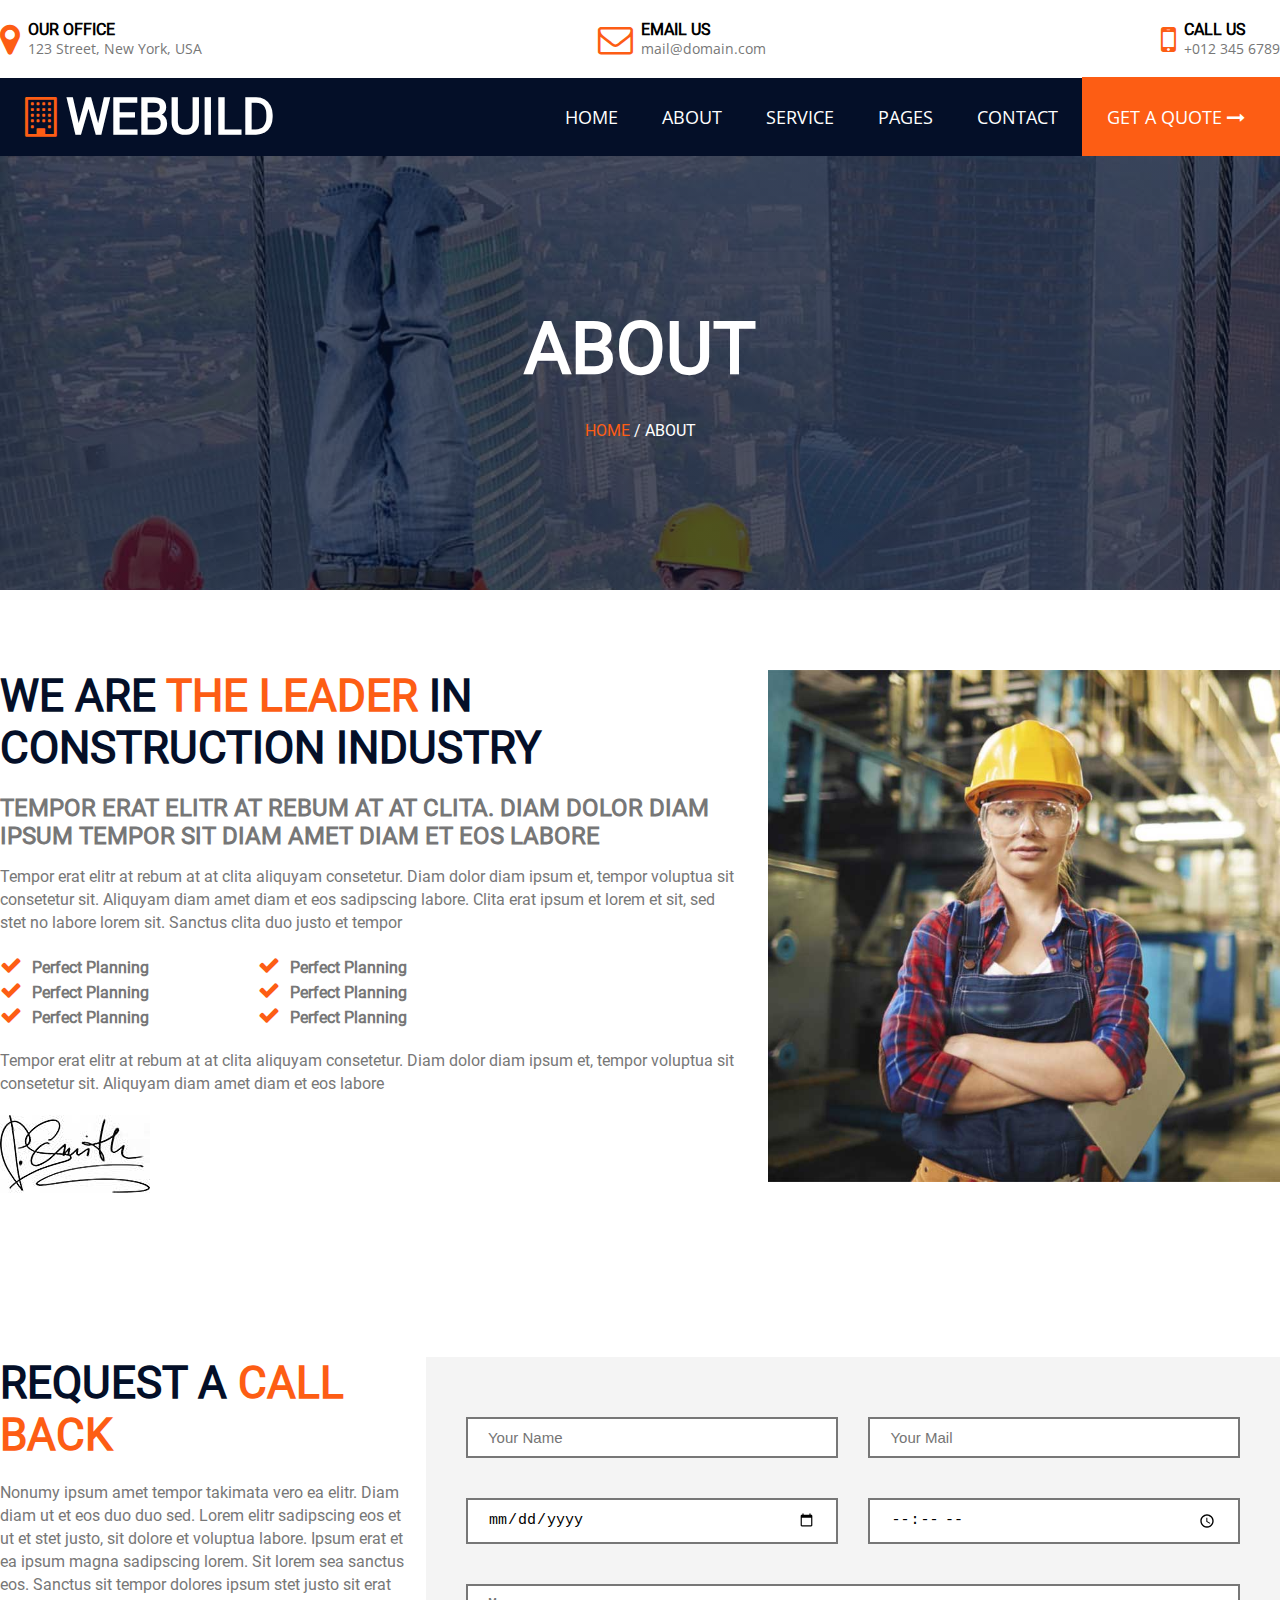
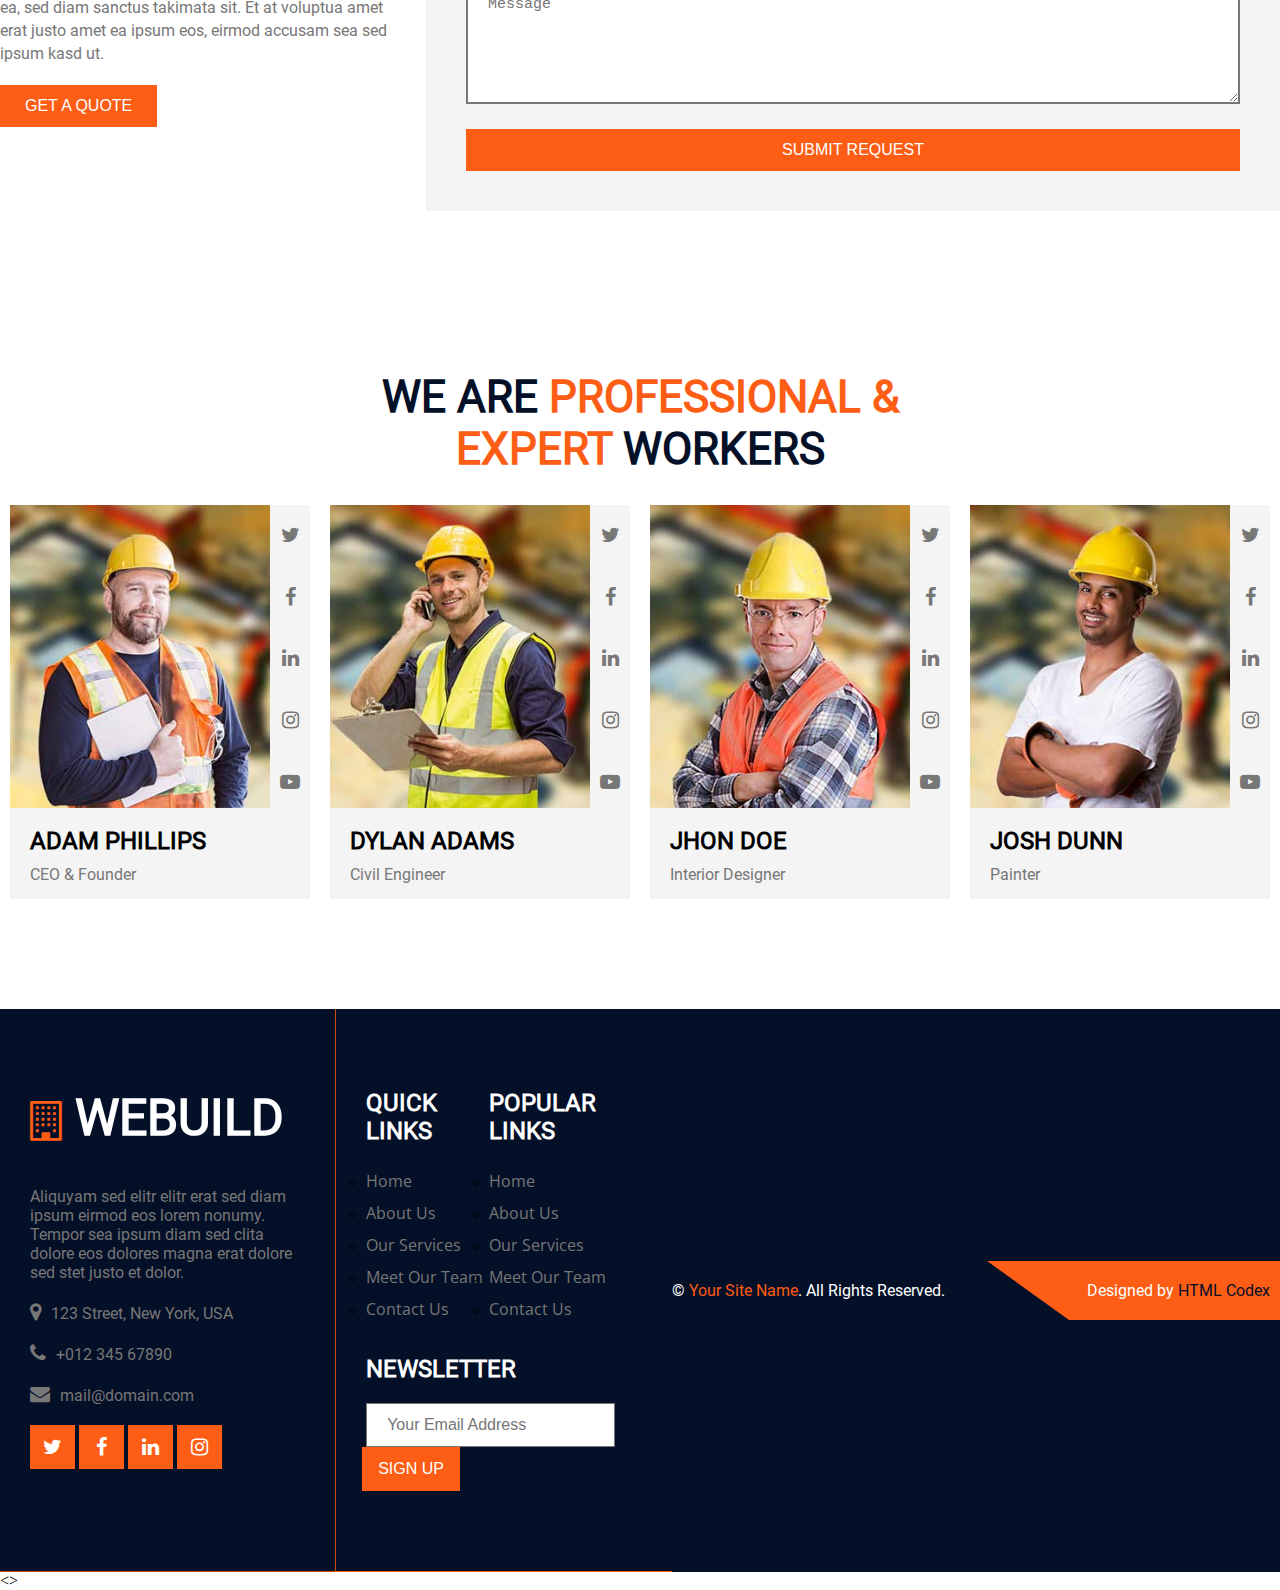
<file: about.html>
<!DOCTYPE html>
<html lang="en">

<head>
    <meta charset="UTF-8">
    <meta name="viewport" content="width=device-width, initial-scale=1.0">
    <link rel="stylesheet" href="https://cdnjs.cloudflare.com/ajax/libs/font-awesome/4.7.0/css/font-awesome.min.css">
    <link rel="stylesheet" text="style/css" href="/css/style.css">
    <script src="https://ajax.googleapis.com/ajax/libs/jquery/3.6.0/jquery.min.js"></script>
    <script src="https://maxcdn.bootstrapcdn.com/bootstrap/3.4.1/js/bootstrap.min.js"></script>
    <title>We Build</title>
</head>

<body>
    <!-- Top Bar -->
    <section class="top_bar flex">
        <div class="scl_mda flex">
            <i class="fa fa-map-marker" aria-hidden="true"></i>
            <div class="data">
                <h6>OUR OFFICE</h6>
                <span>123 Street, New York, USA</span>
            </div>
        </div>
        <div class="scl_mda flex">
            <i class="fa fa-envelope-o" aria-hidden="true"></i>
            <div class="data">
                <h6>EMAIL US</h6>
                <span>mail@domain.com</span>
            </div>
        </div>
        <div class="scl_mda flex">
            <i class="fa fa-mobile" aria-hidden="true"></i>
            <div class="data">
                <h6>CALL US</h6>
                <span>+012 345 6789</span>
            </div>
        </div>
    </section>
    <!-- Navigation Bar -->
    <section class="nav_bar">
        <div class="container_1 flex">
            <div class="logo flex">
                <i class="fa fa-building-o" aria-hidden="true"></i>
                <h2>WEBUILD</h2>
            </div>
            <i onclick="myFunc()" class="fa fa-bars" aria-hidden="true"></i>
            <div class="nav">
                <a href="/index.html">HOME</a>
                <a href="/about.html">ABOUT</a>
                <a href="/service.html">SERVICE</a>
                <a href="#">PAGES</a>
                <a href="/contact.html">CONTACT</a>
                <a href="#" id="btn">GET A QUOTE<i class="fa fa-long-arrow-right" aria-hidden="true">
                    </i></a>
            </div>
        </div>
        <div class="menu_nav show" id="toggle">
            <a href="/index.html">HOME</a>
            <a href="/about.html">ABOUT</a>
            <a href="/service.html">SERVICE</a>
            <a href="#">PAGES</a>
            <a href="/contact.html">CONTACT</a>
        </div>
    </section>
    <!-- Banner -->
    <div class="bannerr flex">
        <section onclick="slider(0)" class="banner ban_1 active">
            <div id="slider_1" class="container">
                <h1>ABOUT</h1>
                <p><span>HOME</span> / ABOUT</p>
            </div>
        </section>
    </div>
    <!-- About -->
    <section class="about">
        <div class="contianer flex">
            <div class="data">
                <h3>WE ARE <span>THE LEADER</span> IN CONSTRUCTION INDUSTRY</h3>
                <h4>TEMPOR ERAT ELITR AT REBUM AT AT CLITA. DIAM DOLOR DIAM IPSUM TEMPOR SIT DIAM AMET DIAM ET EOS
                    LABORE</h4>
                <p>Tempor erat elitr at rebum at at clita aliquyam consetetur. Diam dolor diam ipsum et, tempor voluptua
                    sit consetetur sit. Aliquyam diam amet diam et eos sadipscing labore. Clita erat ipsum et lorem et
                    sit, sed stet no labore lorem sit. Sanctus clita duo justo et tempor</p>
                <div class="flex">
                    <div class="content">
                        <p><i class="fa fa-check" aria-hidden="true"></i>Perfect Planning</p>
                        <p><i class="fa fa-check" aria-hidden="true"></i>Perfect Planning</p>
                        <p><i class="fa fa-check" aria-hidden="true"></i>Perfect Planning</p>
                    </div>
                    <div class="content">
                        <p><i class="fa fa-check" aria-hidden="true"></i>Perfect Planning</p>
                        <p><i class="fa fa-check" aria-hidden="true"></i>Perfect Planning</p>
                        <p><i class="fa fa-check" aria-hidden="true"></i>Perfect Planning</p>
                    </div>
                </div>
                <p>Tempor erat elitr at rebum at at clita aliquyam consetetur. Diam dolor diam ipsum et, tempor
                    voluptua sit consetetur sit. Aliquyam diam amet diam et eos labore</p>
                <img src="/images/signature.jpg" alt="sign">
            </div>
            <div class="img">
                <img src="/images/about.jpg" alt="about_img">
            </div>
        </div>
    </section>
<!-- Contact -->
    <section class="contact">
        <div class="container flex">
            <div class="call">
                <h3>REQUEST A <span>CALL BACK</span></h3>
                <p>Nonumy ipsum amet tempor takimata vero ea elitr. Diam diam ut et eos duo duo sed. Lorem elitr
                    sadipscing
                    eos et ut et stet justo, sit dolore et voluptua labore. Ipsum erat et ea ipsum magna sadipscing
                    lorem.
                    Sit lorem sea sanctus eos. Sanctus sit tempor dolores ipsum stet justo sit erat ea, sed diam sanctus
                    takimata sit. Et at voluptua amet erat justo amet ea ipsum eos, eirmod accusam sea sed ipsum kasd
                    ut.
                </p>
                <button class="btn_1">GET A QUOTE</button>
            </div>
            <form>
                <div class="flex">
                    <input type="text" placeholder="Your Name" id="name">
                    <input type="email" placeholder="Your Mail" id="mail">
                </div>
                <div class="flex">
                    <input type="date" placeholder="Call Back Date" id="date">
                    <input type="time" placeholder="Call Back Time" id="time">
                </div>
                <textarea id="message" placeholder="Message"></textarea>
                <button class="btn_1">SUBMIT REQUEST</button>
            </form>
        </div>
    </section>
    <!-- Experts -->
    <section class="experts">
        <div class="container">
            <h3>WE ARE <span>PROFESSIONAL & EXPERT</span> WORKERS</h3>
            <div class="flex cards">
                <div class="card">
                    <div class="flex">
                        <div class="img">
                            <img src="/images/team-1.jpg" alt="team_1">
                        </div>
                        <div class="logo flex">
                            <i class="fa fa-twitter" aria-hidden="true"></i>
                            <i class="fa fa-facebook" aria-hidden="true"></i>
                            <i class="fa fa-linkedin" aria-hidden="true"></i>
                            <i class="fa fa-instagram" aria-hidden="true"></i>
                            <i class="fa fa-youtube-play" aria-hidden="true"></i>
                        </div>
                    </div>
                    <h4>ADAM PHILLIPS</h4>
                    <p>CEO & Founder</p>
                </div>
                <div class="card">
                    <div class="flex">
                        <div class="img">
                            <img src="/images/team-2.jpg" alt="team_2">
                        </div>
                        <div class="logo flex">
                            <i class="fa fa-twitter" aria-hidden="true"></i>
                            <i class="fa fa-facebook" aria-hidden="true"></i>
                            <i class="fa fa-linkedin" aria-hidden="true"></i>
                            <i class="fa fa-instagram" aria-hidden="true"></i>
                            <i class="fa fa-youtube-play" aria-hidden="true"></i>
                        </div>
                    </div>
                    <h4>DYLAN ADAMS</h4>
                    <p>Civil Engineer</p>
                </div>
                <div class="card">
                    <div class="flex">
                        <div class="img">
                            <img src="/images/team-3.jpg" alt="team_3">
                        </div>
                        <div class="logo flex">
                            <i class="fa fa-twitter" aria-hidden="true"></i>
                            <i class="fa fa-facebook" aria-hidden="true"></i>
                            <i class="fa fa-linkedin" aria-hidden="true"></i>
                            <i class="fa fa-instagram" aria-hidden="true"></i>
                            <i class="fa fa-youtube-play" aria-hidden="true"></i>
                        </div>
                    </div>
                    <h4>JHON DOE</h4>
                    <p>Interior Designer</p>
                </div>
                <div class="card">
                    <div class="flex">
                        <div class="img">
                            <img src="/images/team-4.jpg" alt="team_4">
                        </div>
                        <div class="logo flex">
                            <i class="fa fa-twitter" aria-hidden="true"></i>
                            <i class="fa fa-facebook" aria-hidden="true"></i>
                            <i class="fa fa-linkedin" aria-hidden="true"></i>
                            <i class="fa fa-instagram" aria-hidden="true"></i>
                            <i class="fa fa-youtube-play" aria-hidden="true"></i>
                        </div>
                    </div>
                    <h4>JOSH DUNN</h4>
                    <p>Painter</p>
                </div>
            </div>
        </div>
    </section>
    <!-- Footer -->
    <footer>
        <div class="container flex">
            <div class="foot">
                <i class="fa fa-building-o" aria-hidden="true"></i>
                <h2>WEBUILD</h2>
                <p>Aliquyam sed elitr elitr erat sed diam ipsum eirmod eos lorem nonumy. Tempor sea ipsum diam sed clita
                    dolore eos dolores magna erat dolore sed stet justo et dolor.</p>
                <div class="add">
                    <p> <i class="fa fa-map-marker" aria-hidden="true"></i>123 Street, New York, USA</p>
                    <p><i class="fa fa-phone" aria-hidden="true"></i>+012 345 67890</p>
                    <p><i class="fa fa-envelope" aria-hidden="true"></i>mail@domain.com</p>
                </div>
                <div class="social">
                    <i class="fa fa-twitter" aria-hidden="true"></i>
                    <i class="fa fa-facebook" aria-hidden="true"></i>
                    <i class="fa fa-linkedin" aria-hidden="true"></i>
                    <i class="fa fa-instagram" aria-hidden="true"></i>
                </div>
            </div>
            <div class="links">
                <div class="flex data">
                    <ul>
                        <h4>QUICK LINKS</h4>
                        <li><a href="/index.html">Home</a></li>
                        <li><a href="/about.html">About Us</a></li>
                        <li><a href="/service.html">Our Services</a></li>
                        <li><a href="#">Meet Our Team</a></li>
                        <li><a href="/contact.html">Contact Us</a></li>
                    </ul>
                    <ul>
                        <h4>POPULAR LINKS</h4>
                        <li><a href="/index.html">Home</a></li>
                        <li><a href="/about.html">About Us</a></li>
                        <li><a href="/service.html">Our Services</a></li>
                        <li><a href="#">Meet Our Team</a></li>
                        <li><a href="/contact.html">Contact Us</a></li>
                    </ul>
                </div>
                <h4>NEWSLETTER</h4>
                <input type="email" placeholder="Your Email Address">
                <button>SIGN UP</button>
            </div>
        <div class="container copy flex">
            <p>© <span>Your Site Name</span>. All Rights Reserved.</p>
            <p class="des">Designed by <span> HTML Codex</span></p>
        </div>
    </footer>
    <script src="/js/script.js"></script>
</body>

<>
</file>
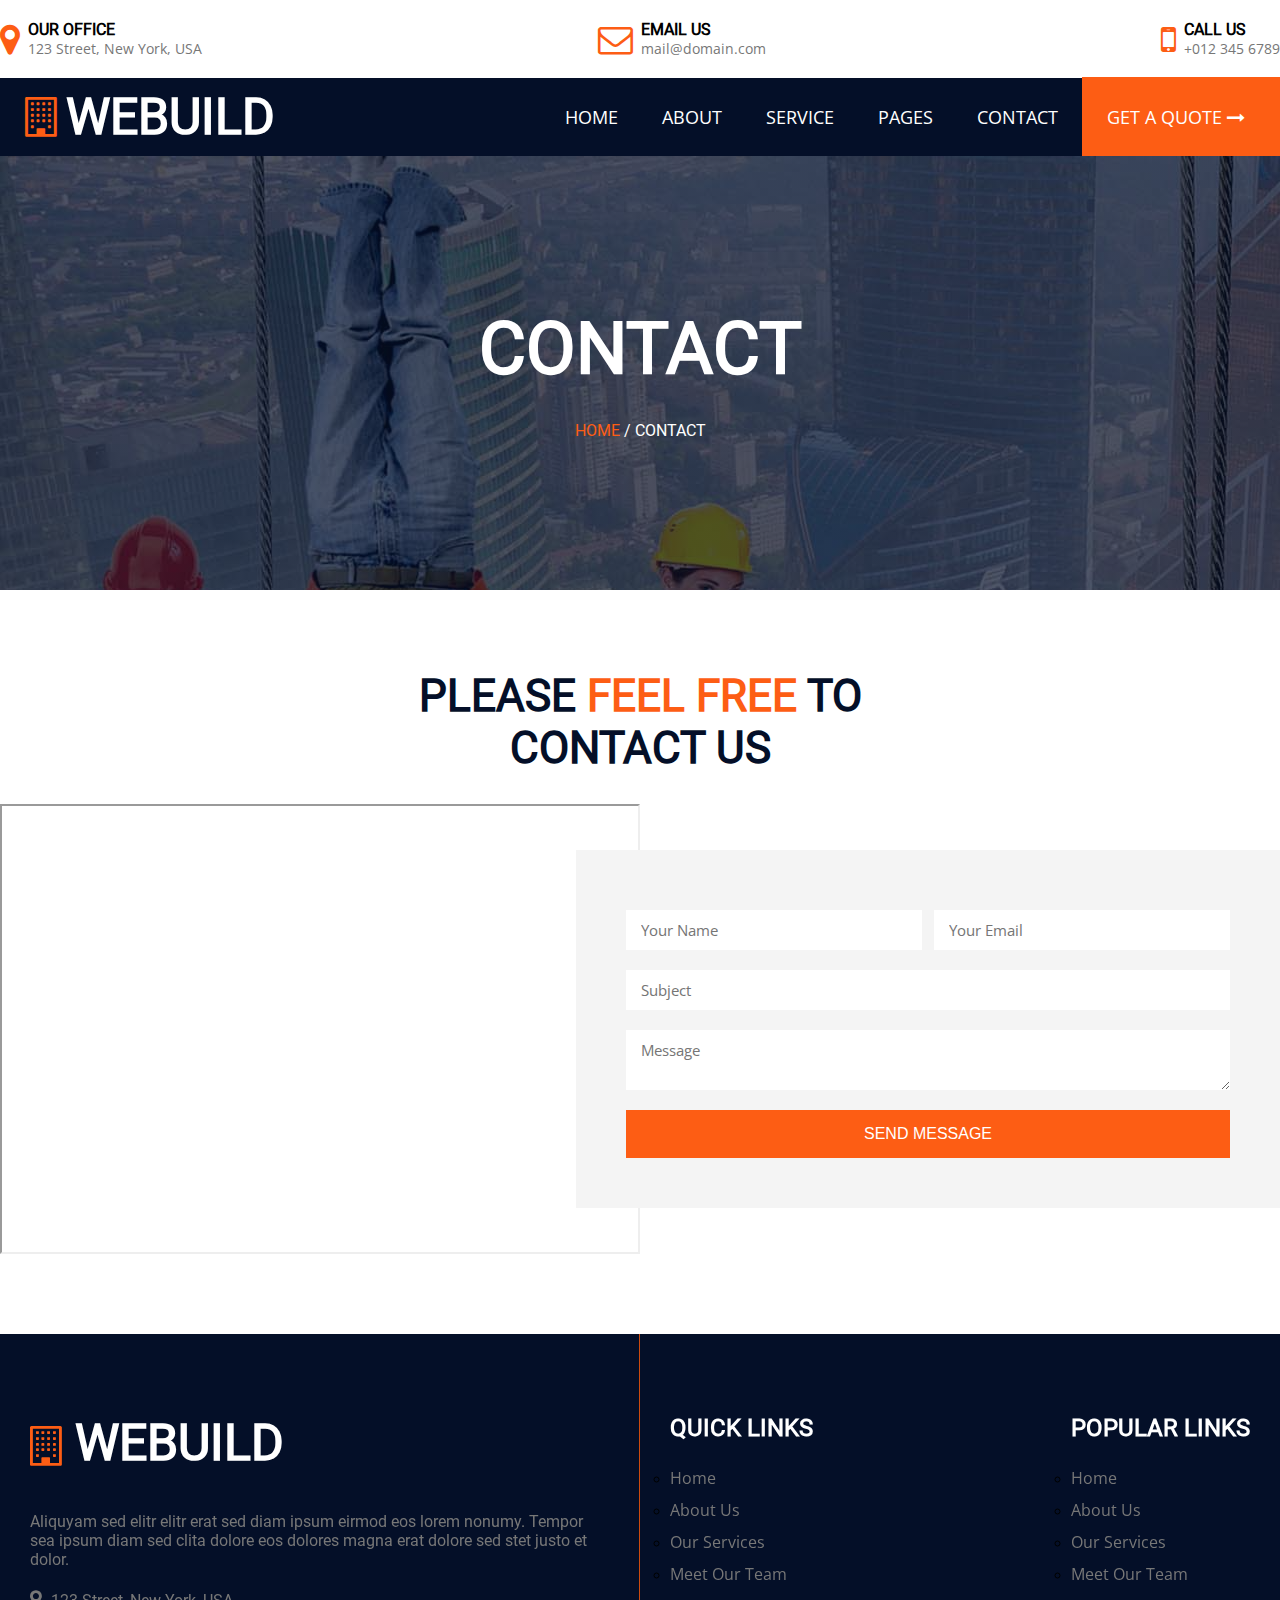
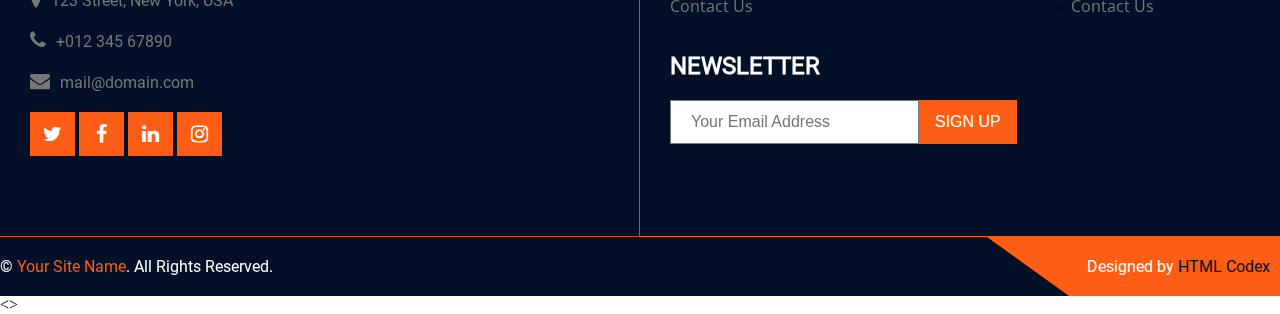
<file: contact.html>
<!DOCTYPE html>
<html lang="en">

<head>
    <meta charset="UTF-8">
    <meta name="viewport" content="width=device-width, initial-scale=1.0">
    <link rel="stylesheet" href="https://cdnjs.cloudflare.com/ajax/libs/font-awesome/4.7.0/css/font-awesome.min.css">
    <link rel="stylesheet" text="style/css" href="/css/style.css">
    <script src="https://ajax.googleapis.com/ajax/libs/jquery/3.6.0/jquery.min.js"></script>
    <script src="https://maxcdn.bootstrapcdn.com/bootstrap/3.4.1/js/bootstrap.min.js"></script>
    <title>We Build</title>
</head>

<body>
    <!-- Top Bar -->
    <section class="top_bar flex">
        <div class="scl_mda flex">
            <i class="fa fa-map-marker" aria-hidden="true"></i>
            <div class="data">
                <h6>OUR OFFICE</h6>
                <span>123 Street, New York, USA</span>
            </div>
        </div>
        <div class="scl_mda flex">
            <i class="fa fa-envelope-o" aria-hidden="true"></i>
            <div class="data">
                <h6>EMAIL US</h6>
                <span>mail@domain.com</span>
            </div>
        </div>
        <div class="scl_mda flex">
            <i class="fa fa-mobile" aria-hidden="true"></i>
            <div class="data">
                <h6>CALL US</h6>
                <span>+012 345 6789</span>
            </div>
        </div>
    </section>
    <!-- Navigation Bar -->
    <section class="nav_bar">
        <div class="container_1 flex">
            <div class="logo flex">
                <i class="fa fa-building-o" aria-hidden="true"></i>
                <h2>WEBUILD</h2>
            </div>
            <i onclick="myFunc()" class="fa fa-bars" aria-hidden="true"></i>
            <div class="nav">
                <a href="/index.html">HOME</a>
                <a href="/about.html">ABOUT</a>
                <a href="/service.html">SERVICE</a>
                <a href="#">PAGES</a>
                <a href="/contact.html">CONTACT</a>
                <a href="#" id="btn">GET A QUOTE<i class="fa fa-long-arrow-right" aria-hidden="true">
                    </i></a>
            </div>
        </div>
        <div class="menu_nav show" id="toggle">
            <a href="/index.html">HOME</a>
            <a href="/about.html">ABOUT</a>
            <a href="/service.html">SERVICE</a>
            <a href="#">PAGES</a>
            <a href="/contact.html">CONTACT</a>
        </div>
    </section>
    <!-- Banner -->
    <div class="bannerr flex">
        <section onclick="slider(0)" class="banner ban_1 active">
            <div id="slider_1" class="container">
                <h1>CONTACT</h1>
                <p><span>HOME</span> / CONTACT</p>
            </div>
        </section>
    </div>
    <!-- Form -->
    <section class="form">
        <div class="container">
            <h3>PLEASE <span>FEEL FREE</span> TO CONTACT US</h3>
            <div class="flex data">
                <iframe
                    src="https://www.google.com/maps/embed?pb=!1m18!1m12!1m3!1d3019.8657323836337!2d-73.9522898!3d40.8089442!2m3!1f0!2f0!3f0!3m2!1i1024!2i768!4f13.1!3m3!1m2!1s0x89c2f613438663b5%3A0xce20073c8862af08!2sW%20123rd%20St%2C%20New%20York%2C%20NY%2C%20USA!5e0!3m2!1sen!2sin!4v1665725483662!5m2!1sen!2sin"
                    width="600" height="450" loading="lazy" referrerpolicy="no-referrer-when-downgrade"></iframe>
                <form>
                    <div class="flex">
                        <input type="text" placeholder="Your Name">
                        <input type="email" placeholder="Your Email">
                    </div>
                    <input type="text" placeholder="Subject">
                    <textarea placeholder="Message"></textarea>
                    <button class="btn_1">
                        SEND MESSAGE
                    </button>
                </form>
            </div>
    </section>
    </div>
    <!-- Footer -->
    <footer>
        <div class="container flex">
            <div class="foot">
                <i class="fa fa-building-o" aria-hidden="true"></i>
                <h2>WEBUILD</h2>
                <p>Aliquyam sed elitr elitr erat sed diam ipsum eirmod eos lorem nonumy. Tempor sea ipsum diam sed clita
                    dolore eos dolores magna erat dolore sed stet justo et dolor.</p>
                <div class="add">
                    <p> <i class="fa fa-map-marker" aria-hidden="true"></i>123 Street, New York, USA</p>
                    <p><i class="fa fa-phone" aria-hidden="true"></i>+012 345 67890</p>
                    <p><i class="fa fa-envelope" aria-hidden="true"></i>mail@domain.com</p>
                </div>
                <div class="social">
                    <i class="fa fa-twitter" aria-hidden="true"></i>
                    <i class="fa fa-facebook" aria-hidden="true"></i>
                    <i class="fa fa-linkedin" aria-hidden="true"></i>
                    <i class="fa fa-instagram" aria-hidden="true"></i>
                </div>
            </div>
            <div class="links">
                <div class="flex data">
                    <ul>
                        <h4>QUICK LINKS</h4>
                        <li><a href="/index.html">Home</a></li>
                        <li><a href="/about.html">About Us</a></li>
                        <li><a href="/service.html">Our Services</a></li>
                        <li><a href="#">Meet Our Team</a></li>
                        <li><a href="/contact.html">Contact Us</a></li>
                    </ul>
                    <ul>
                        <h4>POPULAR LINKS</h4>
                        <li><a href="/index.html">Home</a></li>
                        <li><a href="/about.html">About Us</a></li>
                        <li><a href="/service.html">Our Services</a></li>
                        <li><a href="#">Meet Our Team</a></li>
                        <li><a href="/contact.html">Contact Us</a></li>
                    </ul>
                </div>
                <h4>NEWSLETTER</h4>
                <input type="email" placeholder="Your Email Address">
                <button>SIGN UP</button>
            </div>
        </div>
        <div class="container copy flex">
            <p>© <span>Your Site Name</span>. All Rights Reserved.</p>
            <p class="des">Designed by <span> HTML Codex</span></p>
        </div>
    </footer>
    <script src="/js/script.js"></script>
</body>

<>
</file>
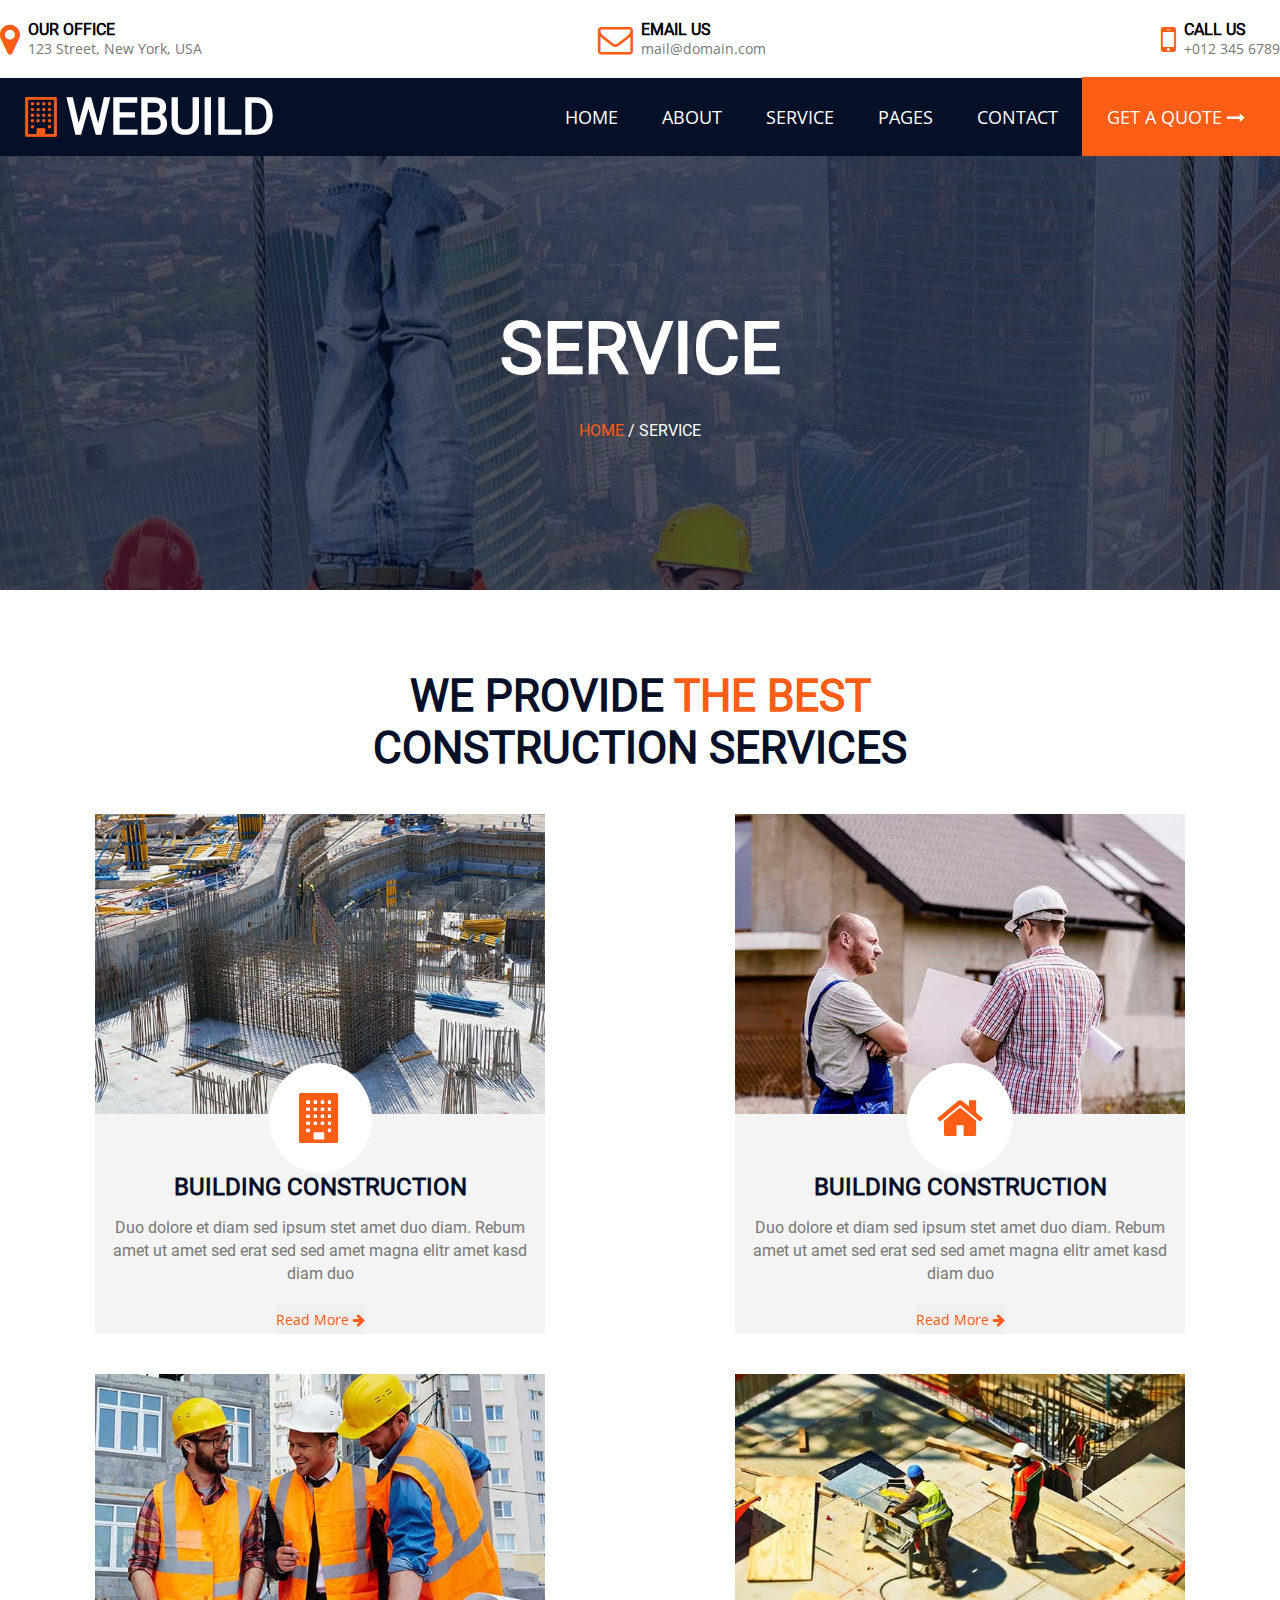
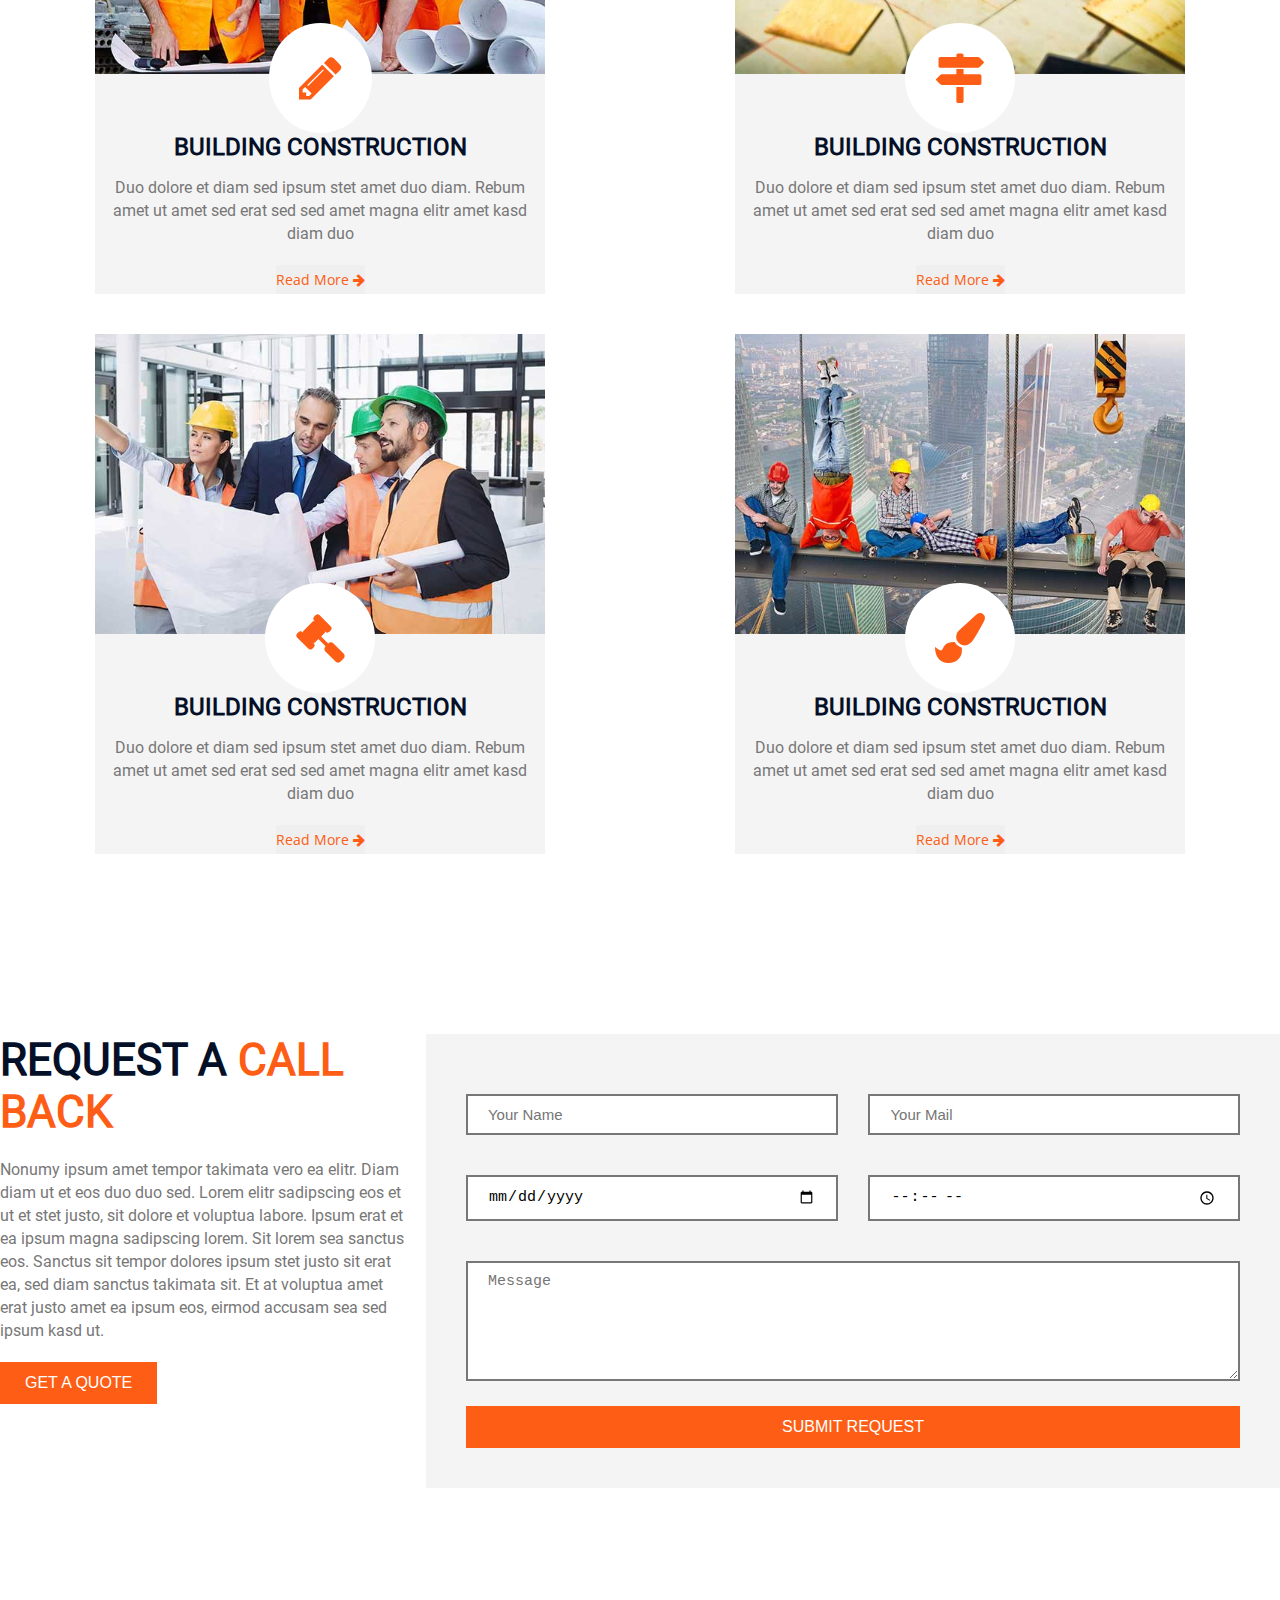
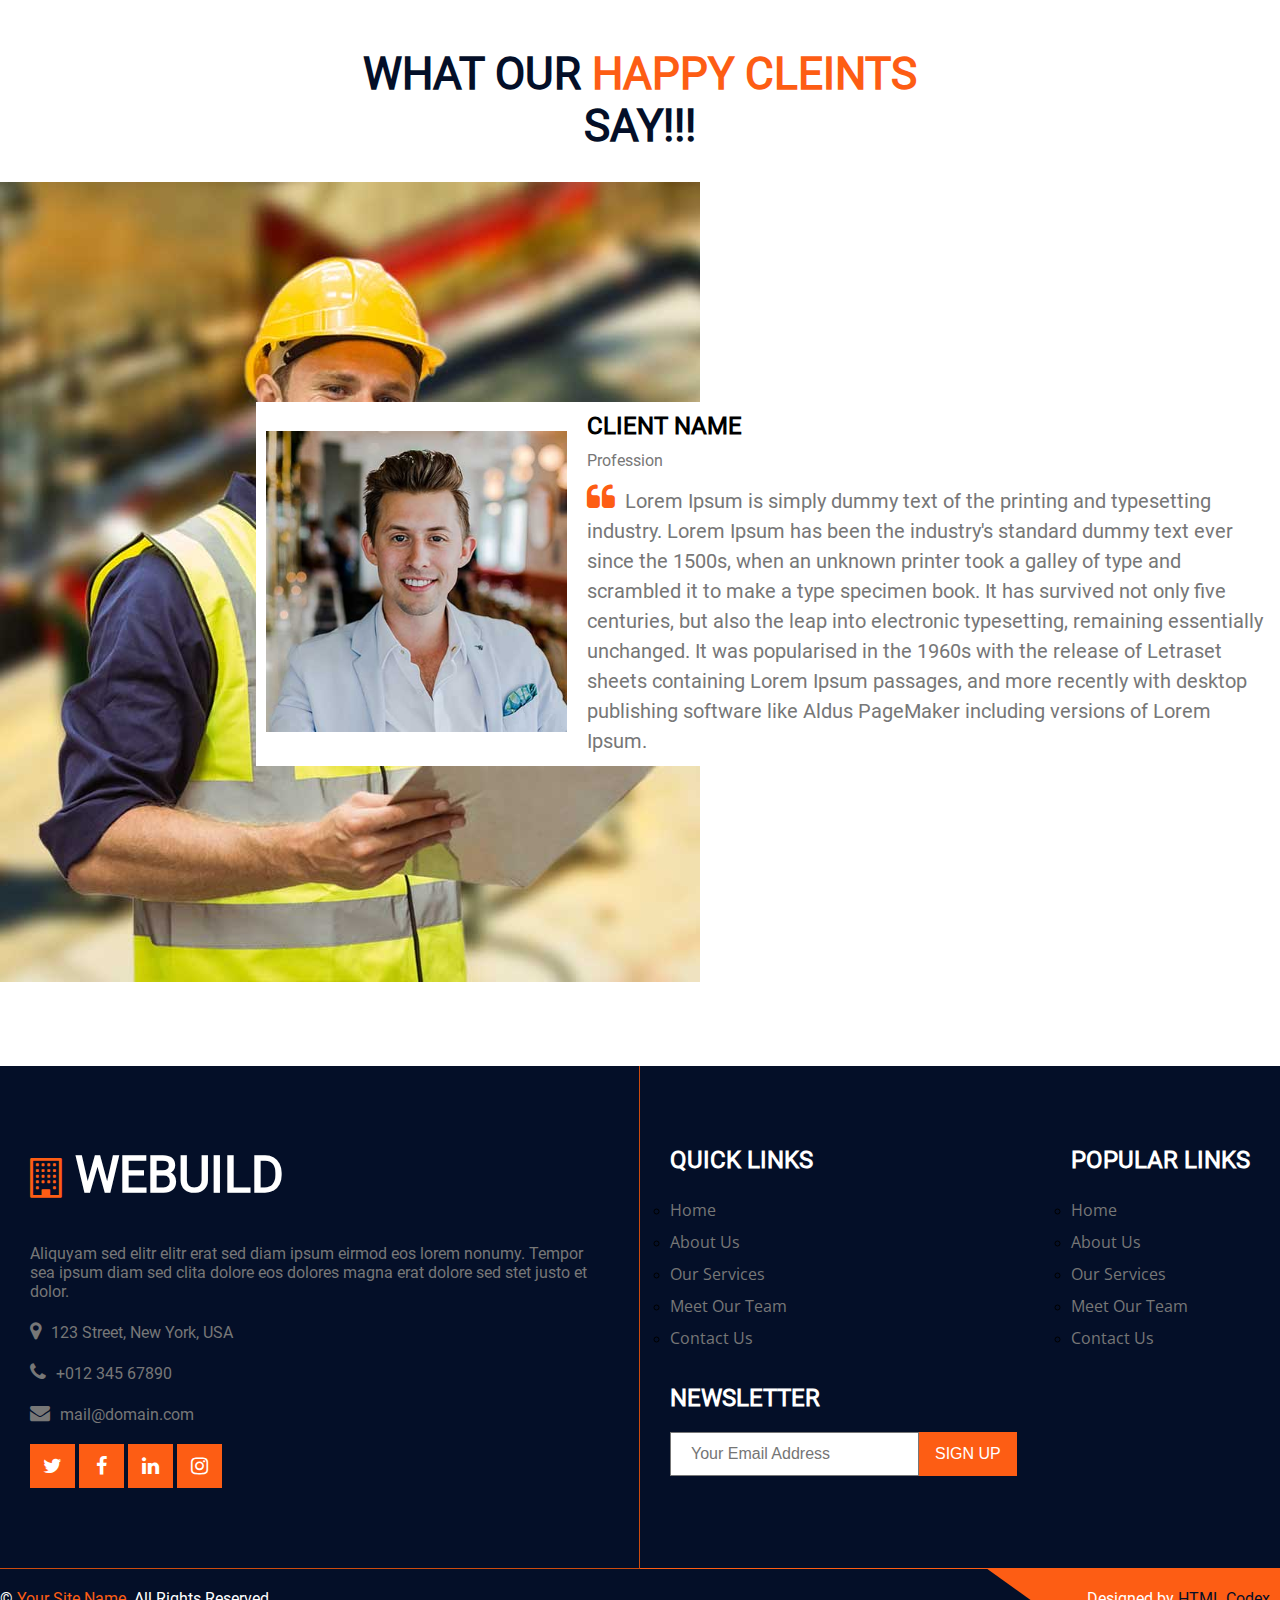
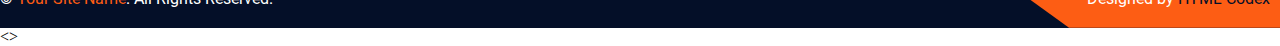
<file: service.html>
<!DOCTYPE html>
<html lang="en">

<head>
    <meta charset="UTF-8">
    <meta name="viewport" content="width=device-width, initial-scale=1.0">
    <link rel="stylesheet" href="https://cdnjs.cloudflare.com/ajax/libs/font-awesome/4.7.0/css/font-awesome.min.css">
    <link rel="stylesheet" text="style/css" href="/css/style.css">
    <script src="https://ajax.googleapis.com/ajax/libs/jquery/3.6.0/jquery.min.js"></script>
    <script src="https://maxcdn.bootstrapcdn.com/bootstrap/3.4.1/js/bootstrap.min.js"></script>
    <title>We Build</title>
</head>

<body>
    <!-- Top Bar -->
    <section class="top_bar flex">
        <div class="scl_mda flex">
            <i class="fa fa-map-marker" aria-hidden="true"></i>
            <div class="data">
                <h6>OUR OFFICE</h6>
                <span>123 Street, New York, USA</span>
            </div>
        </div>
        <div class="scl_mda flex">
            <i class="fa fa-envelope-o" aria-hidden="true"></i>
            <div class="data">
                <h6>EMAIL US</h6>
                <span>mail@domain.com</span>
            </div>
        </div>
        <div class="scl_mda flex">
            <i class="fa fa-mobile" aria-hidden="true"></i>
            <div class="data">
                <h6>CALL US</h6>
                <span>+012 345 6789</span>
            </div>
        </div>
    </section>
    <!-- Navigation Bar -->
    <section class="nav_bar">
        <div class="container_1 flex">
            <div class="logo flex">
                <i class="fa fa-building-o" aria-hidden="true"></i>
                <h2>WEBUILD</h2>
            </div>
            <i onclick="myFunc()" class="fa fa-bars" aria-hidden="true"></i>
            <div class="nav">
                <a href="/index.html">HOME</a>
                <a href="/about.html">ABOUT</a>
                <a href="/service.html">SERVICE</a>
                <a href="#">PAGES</a>
                <a href="/contact.html">CONTACT</a>
                <a href="#" id="btn">GET A QUOTE<i class="fa fa-long-arrow-right" aria-hidden="true">
                    </i></a>
            </div>
        </div>
        <div class="menu_nav show" id="toggle">
            <a href="/index.html">HOME</a>
            <a href="/about.html">ABOUT</a>
            <a href="/service.html">SERVICE</a>
            <a href="#">PAGES</a>
            <a href="/contact.html">CONTACT</a>
        </div>
    </section>
    <!-- Banner -->
    <div class="bannerr flex">
        <section onclick="slider(0)" class="banner ban_1 active">
            <div id="slider_1" class="container">
                <h1>SERVICE</h1>
                <p><span>HOME</span> / SERVICE</p>
            </div>
        </section>
    </div>
    <!-- Services -->
    <section class="services">
        <div class="container">
            <h3>WE PROVIDE <span>THE BEST</span> CONSTRUCTION SERVICES</h3>
            <div class="flex">
                <div class="card">
                    <div class="img">
                        <img src="/images/service-1.jpg" alt="service_1">
                    </div>
                    <i class="fa fa-building" id="s_logo" aria-hidden="true"></i>
                    <h4>BUILDING CONSTRUCTION</h4>
                    <p>Duo dolore et diam sed ipsum stet amet duo diam. Rebum amet ut amet sed erat sed sed amet magna
                        elitr amet kasd diam duo</p>
                    <button class="btn_2">Read More <i class="fa fa-arrow-right" aria-hidden="true"></i></button>
                </div>
                <div class="card">
                    <div class="img">
                        <img src="/images/service-2.jpg" alt="service_2">
                    </div>
                    <i class="fa fa-home" id="s_logo" aria-hidden="true"></i>
                    <h4>BUILDING CONSTRUCTION</h4>
                    <p>Duo dolore et diam sed ipsum stet amet duo diam. Rebum amet ut amet sed erat sed sed amet magna
                        elitr amet kasd diam duo</p>
                    <button class="btn_2">Read More <i class="fa fa-arrow-right" aria-hidden="true"></i></button>
                </div>
                <div class="card">
                    <div class="img">
                        <img src="/images/service-3.jpg" alt="service_3">
                    </div>
                    <i class="fa fa-pencil" id="s_logo" aria-hidden="true"></i>
                    <h4>BUILDING CONSTRUCTION</h4>
                    <p>Duo dolore et diam sed ipsum stet amet duo diam. Rebum amet ut amet sed erat sed sed amet magna
                        elitr amet kasd diam duo</p>
                    <button class="btn_2">Read More <i class="fa fa-arrow-right" aria-hidden="true"></i></button>
                </div>
                <div class="card">
                    <div class="img">
                        <img src="/images/service-4.jpg" alt="service_4">
                    </div>
                    <i class="fa fa-map-signs" id="s_logo" aria-hidden="true"></i>
                    <h4>BUILDING CONSTRUCTION</h4>
                    <p>Duo dolore et diam sed ipsum stet amet duo diam. Rebum amet ut amet sed erat sed sed amet magna
                        elitr amet kasd diam duo</p>
                    <button class="btn_2">Read More <i class="fa fa-arrow-right" aria-hidden="true"></i></button>
                </div>
                <div class="card">
                    <div class="img">
                        <img src="/images/service-5.jpg" alt="service_5">
                    </div>
                    <i class="fa fa-gavel" id="s_logo" aria-hidden="true"></i>
                    <h4>BUILDING CONSTRUCTION</h4>
                    <p>Duo dolore et diam sed ipsum stet amet duo diam. Rebum amet ut amet sed erat sed sed amet magna
                        elitr amet kasd diam duo</p>
                    <button class="btn_2">Read More <i class="fa fa-arrow-right" aria-hidden="true"></i></button>
                </div>
                <div class="card">
                    <div class="img">
                        <img src="/images/service-6.jpg" alt="service_6">
                    </div>
                    <i class="fa fa-paint-brush" id="s_logo" aria-hidden="true"></i>
                    <h4>BUILDING CONSTRUCTION</h4>
                    <p>Duo dolore et diam sed ipsum stet amet duo diam. Rebum amet ut amet sed erat sed sed amet magna
                        elitr amet kasd diam duo</p>
                    <button class="btn_2">Read More <i class="fa fa-arrow-right" aria-hidden="true"></i></button>
                </div>
            </div>
        </div>
    </section>
<!-- Contact -->
    <section class="contact">
        <div class="container flex">
            <div class="call">
                <h3>REQUEST A <span>CALL BACK</span></h3>
                <p>Nonumy ipsum amet tempor takimata vero ea elitr. Diam diam ut et eos duo duo sed. Lorem elitr
                    sadipscing
                    eos et ut et stet justo, sit dolore et voluptua labore. Ipsum erat et ea ipsum magna sadipscing
                    lorem.
                    Sit lorem sea sanctus eos. Sanctus sit tempor dolores ipsum stet justo sit erat ea, sed diam sanctus
                    takimata sit. Et at voluptua amet erat justo amet ea ipsum eos, eirmod accusam sea sed ipsum kasd
                    ut.
                </p>
                <button class="btn_1">GET A QUOTE</button>
            </div>
            <form>
                <div class="flex">
                    <input type="text" placeholder="Your Name" id="name">
                    <input type="email" placeholder="Your Mail" id="mail">
                </div>
                <div class="flex">
                    <input type="date" placeholder="Call Back Date" id="date">
                    <input type="time" placeholder="Call Back Time" id="time">
                </div>
                <textarea id="message" placeholder="Message"></textarea>
                <button class="btn_1">SUBMIT REQUEST</button>
            </form>
        </div>
    </section>
    <!-- Reviews -->
    <section class="reviews">
        <div class="container">
            <h3>WHAT OUR <span>HAPPY CLEINTS</span> SAY!!!</h3>
            <div class="test">
                <div class="img">
                    <img src="/images/testimonial.jpg" alt="review_img">
                </div>
                <div class="flex slider">
                    <div class="image ">
                        <img src="/images/testimonial-1.jpg" alt="review_img1">
                    </div>
                    <div class="data">
                        <h4>CLIENT NAME</h4>
                        <p>Profession</p>
                        <p class="content"><i class="fa fa-quote-left" aria-hidden="true"></i>Lorem Ipsum is simply
                            dummy text of the printing and typesetting industry. Lorem Ipsum has been the industry's
                            standard dummy text ever since the 1500s, when an unknown printer took a galley of type
                            and scrambled it to make a type specimen book. It has survived not only five centuries,
                            but also the leap into electronic typesetting, remaining essentially unchanged. It was
                            popularised in the 1960s with the release of Letraset sheets containing Lorem Ipsum
                            passages, and more recently with desktop publishing software like Aldus PageMaker
                            including versions of Lorem Ipsum.</p>
                    </div>
                </div>
                <!-- <div class="flex slider">
                    <div class="image ">
                        <img src="/images/testimonial-2.jpg" alt="review_img2">
                    </div>
                    <div class="data">
                        <h4>CLIENT NAME</h4>
                        <p>Profession</p>
                        <p class="content"><i class="fa fa-quote-left" aria-hidden="true"></i>Lorem Ipsum is simply
                            dummy text of the printing and typesetting industry. Lorem Ipsum has been the industry's
                            standard dummy text ever since the 1500s, when an unknown printer took a galley of type
                            and scrambled it to make a type specimen book. It has survived not only five centuries,
                            but also the leap into electronic typesetting, remaining essentially unchanged. It was
                            popularised in the 1960s with the release of Letraset sheets containing Lorem Ipsum
                            passages, and more recently with desktop publishing software like Aldus PageMaker
                            including versions of Lorem Ipsum.</p>
                    </div>
                </div> -->
            </div>
        </div>
    </section>
    <!-- Footer -->
    <footer>
        <div class="container flex">
            <div class="foot">
                <i class="fa fa-building-o" aria-hidden="true"></i>
                <h2>WEBUILD</h2>
                <p>Aliquyam sed elitr elitr erat sed diam ipsum eirmod eos lorem nonumy. Tempor sea ipsum diam sed clita
                    dolore eos dolores magna erat dolore sed stet justo et dolor.</p>
                <div class="add">
                    <p> <i class="fa fa-map-marker" aria-hidden="true"></i>123 Street, New York, USA</p>
                    <p><i class="fa fa-phone" aria-hidden="true"></i>+012 345 67890</p>
                    <p><i class="fa fa-envelope" aria-hidden="true"></i>mail@domain.com</p>
                </div>
                <div class="social">
                    <i class="fa fa-twitter" aria-hidden="true"></i>
                    <i class="fa fa-facebook" aria-hidden="true"></i>
                    <i class="fa fa-linkedin" aria-hidden="true"></i>
                    <i class="fa fa-instagram" aria-hidden="true"></i>
                </div>
            </div>
            <div class="links">
                <div class="flex data">
                    <ul>
                        <h4>QUICK LINKS</h4>
                        <li><a href="/index.html">Home</a></li>
                        <li><a href="/about.html">About Us</a></li>
                        <li><a href="/service.html">Our Services</a></li>
                        <li><a href="#">Meet Our Team</a></li>
                        <li><a href="/contact.html">Contact Us</a></li>
                    </ul>
                    <ul>
                        <h4>POPULAR LINKS</h4>
                        <li><a href="/index.html">Home</a></li>
                        <li><a href="/about.html">About Us</a></li>
                        <li><a href="/service.html">Our Services</a></li>
                        <li><a href="#">Meet Our Team</a></li>
                        <li><a href="/contact.html">Contact Us</a></li>
                    </ul>
                </div>
                <h4>NEWSLETTER</h4>
                <input type="email" placeholder="Your Email Address">
                <button>SIGN UP</button>
            </div>
        </div>
        <div class="container copy flex">
            <p>© <span>Your Site Name</span>. All Rights Reserved.</p>
            <p class="des">Designed by <span> HTML Codex</span></p>
        </div>
    </footer>
    <script src="/js/script.js"></script>
</body>

<>
</file>
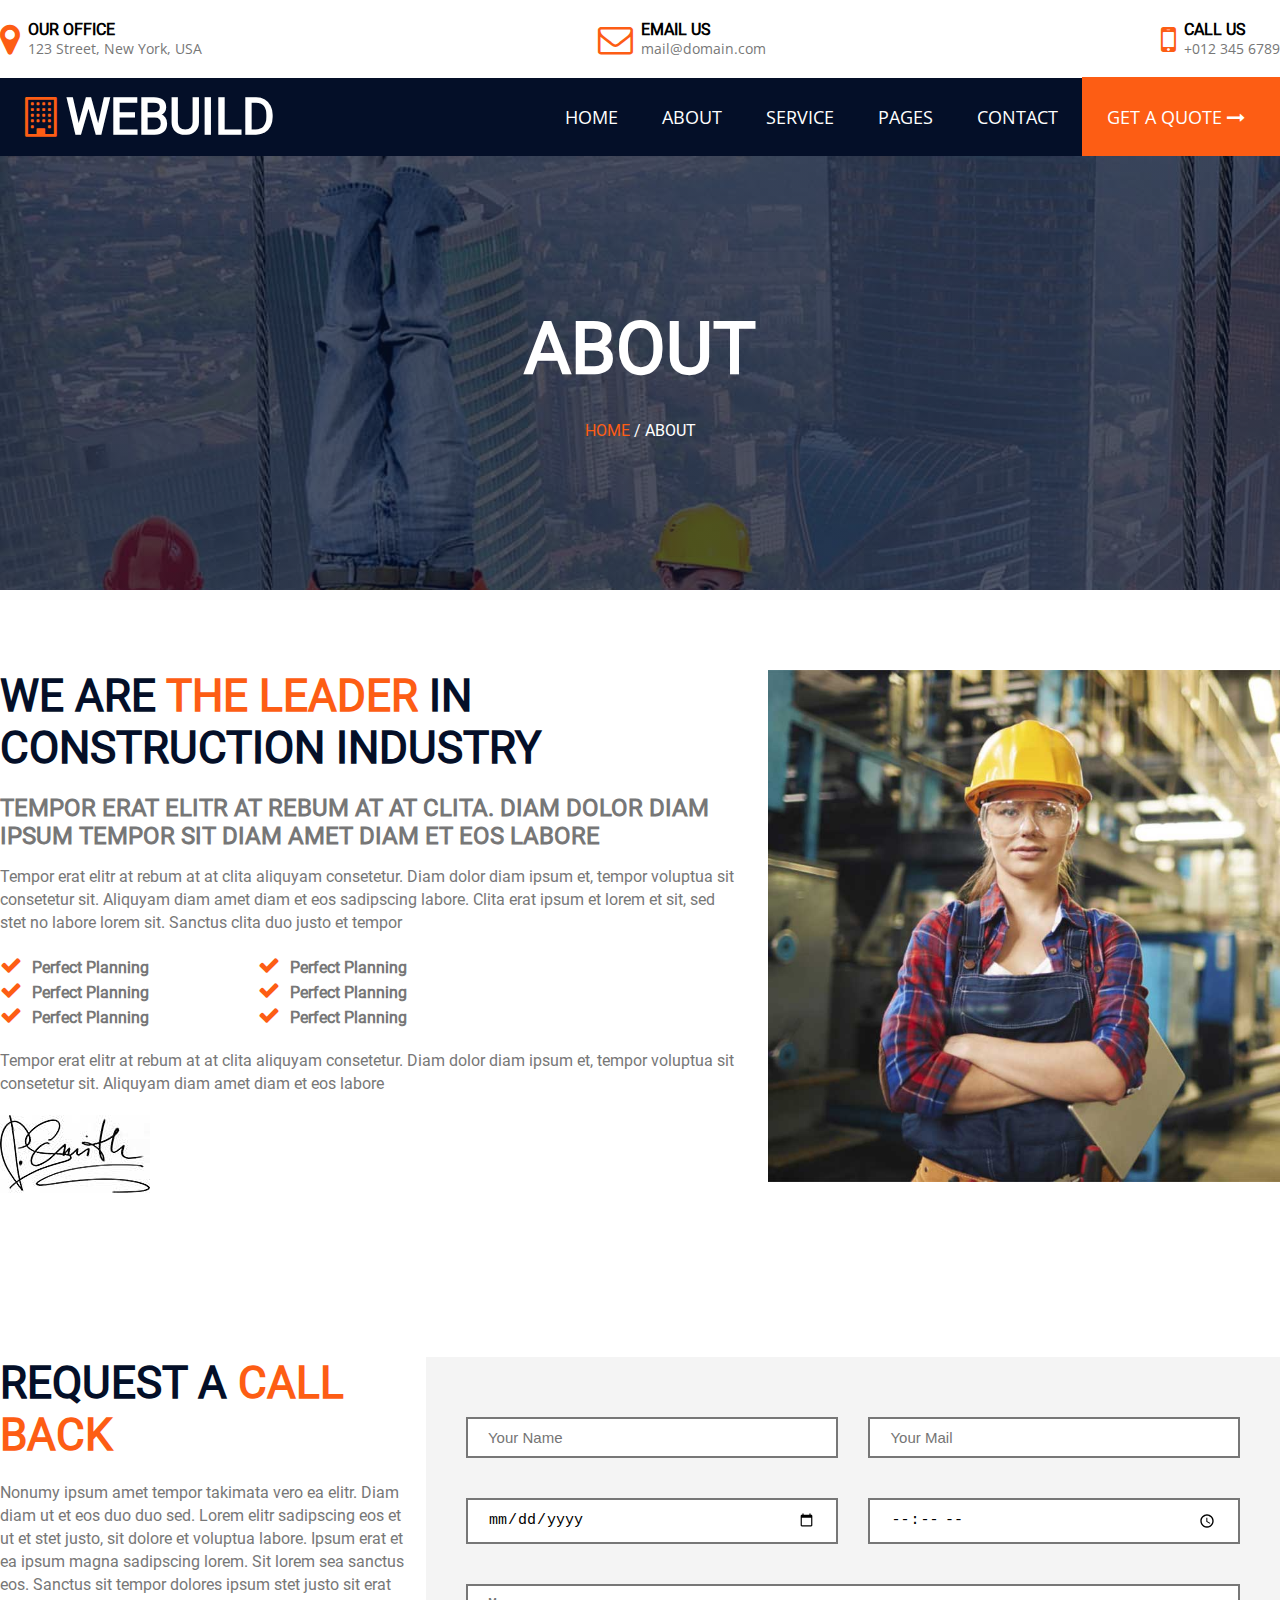
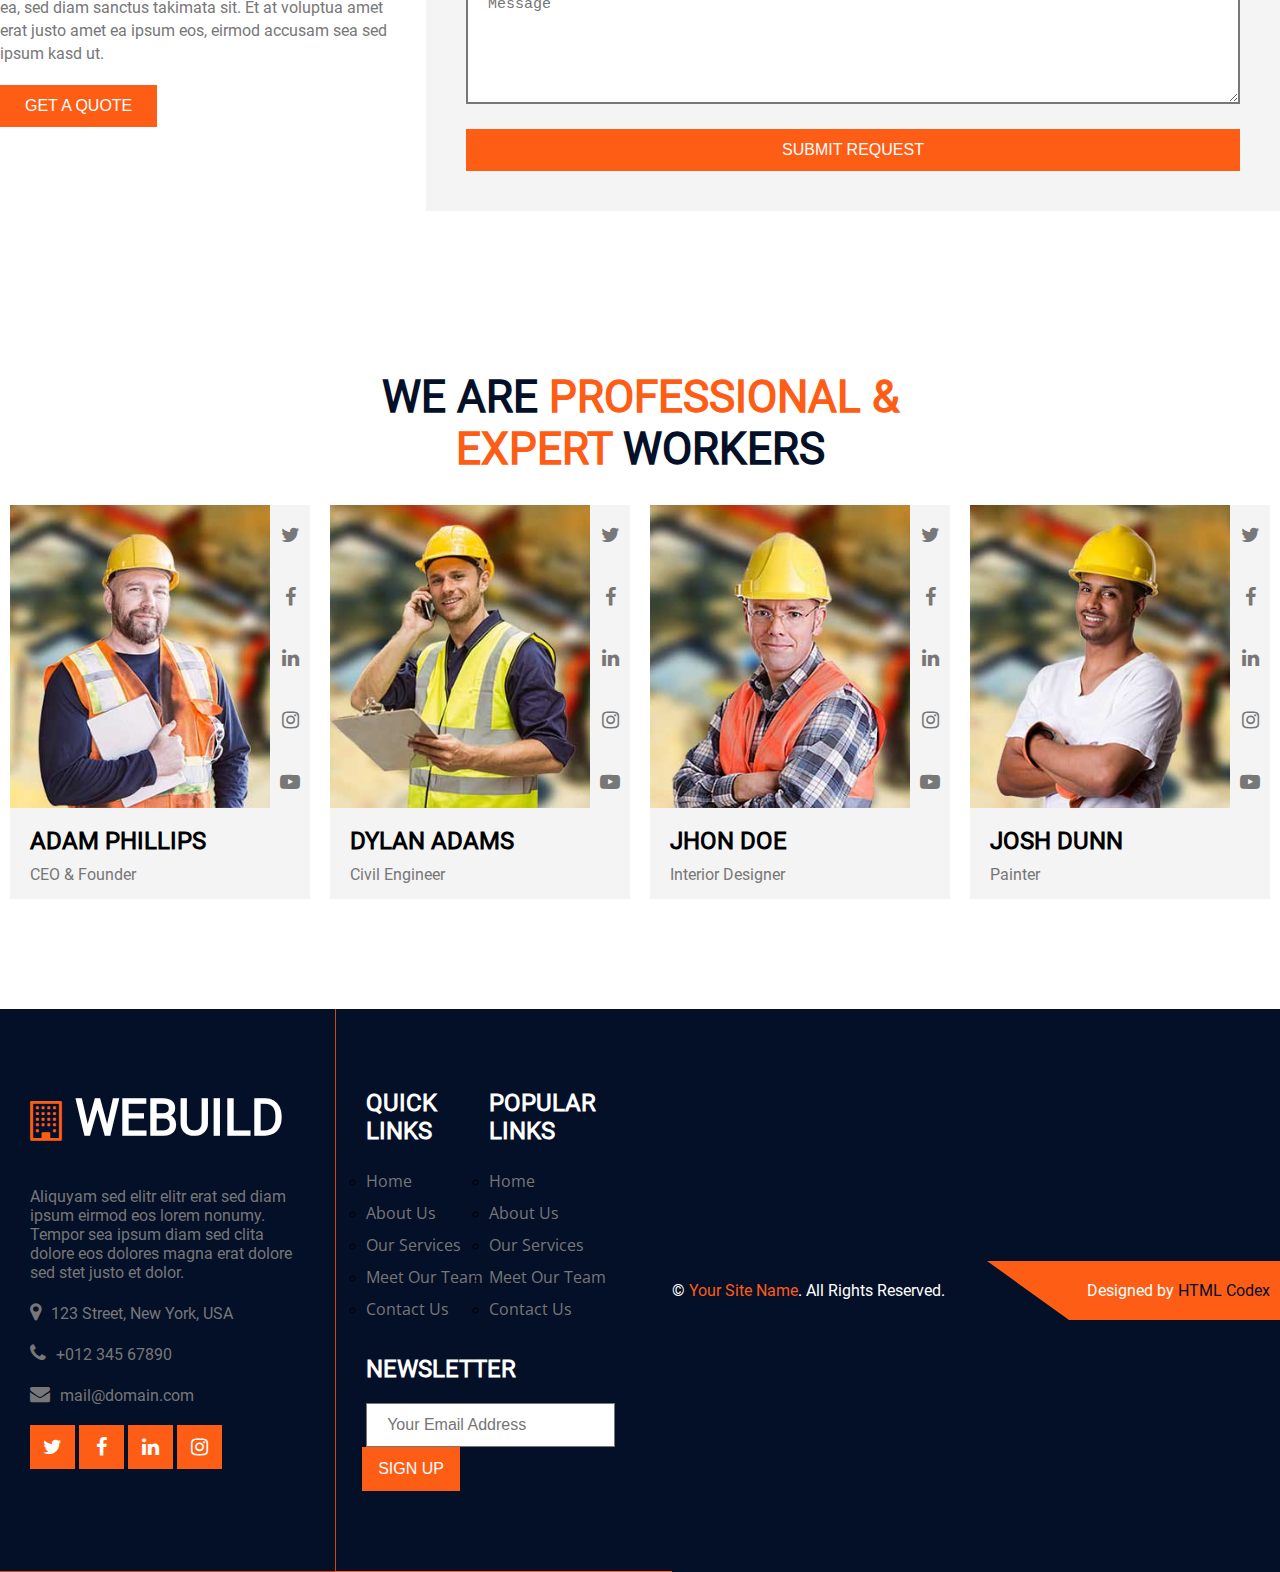
<file: html/about.html>
<!DOCTYPE html>
<html lang="en">

<head>
    <meta charset="UTF-8">
    <meta name="viewport" content="width=device-width, initial-scale=1.0">
    <link rel="stylesheet" href="https://cdnjs.cloudflare.com/ajax/libs/font-awesome/4.7.0/css/font-awesome.min.css">
    <link rel="stylesheet" text="style/css" href="/css/style.css">
    <script src="https://ajax.googleapis.com/ajax/libs/jquery/3.6.0/jquery.min.js"></script>
    <script src="https://maxcdn.bootstrapcdn.com/bootstrap/3.4.1/js/bootstrap.min.js"></script>
    <title>We Build</title>
</head>

<body>
    <!-- Top Bar -->
    <section class="top_bar flex">
        <div class="scl_mda flex">
            <i class="fa fa-map-marker" aria-hidden="true"></i>
            <div class="data">
                <h6>OUR OFFICE</h6>
                <span>123 Street, New York, USA</span>
            </div>
        </div>
        <div class="scl_mda flex">
            <i class="fa fa-envelope-o" aria-hidden="true"></i>
            <div class="data">
                <h6>EMAIL US</h6>
                <span>mail@domain.com</span>
            </div>
        </div>
        <div class="scl_mda flex">
            <i class="fa fa-mobile" aria-hidden="true"></i>
            <div class="data">
                <h6>CALL US</h6>
                <span>+012 345 6789</span>
            </div>
        </div>
    </section>
    <!-- Navigation Bar -->
    <section class="nav_bar">
        <div class="container_1 flex">
            <div class="logo flex">
                <i class="fa fa-building-o" aria-hidden="true"></i>
                <h2>WEBUILD</h2>
            </div>
            <i onclick="myFunc()" class="fa fa-bars" aria-hidden="true"></i>
            <div class="nav">
                <a href="/html/index.html">HOME</a>
                <a href="/html/about.html">ABOUT</a>
                <a href="/html/service.html">SERVICE</a>
                <a href="#">PAGES</a>
                <a href="/html/contact.html">CONTACT</a>
                <a href="#" id="btn">GET A QUOTE<i class="fa fa-long-arrow-right" aria-hidden="true">
                    </i></a>
            </div>
        </div>
        <div class="menu_nav show" id="toggle">
            <a href="/html/index.html">HOME</a>
            <a href="/html/about.html">ABOUT</a>
            <a href="/html/service.html">SERVICE</a>
            <a href="#">PAGES</a>
            <a href="/html/contact.html">CONTACT</a>
        </div>
    </section>
    <!-- Banner -->
    <div class="bannerr flex">
        <section onclick="slider(0)" class="banner ban_1 active">
            <div id="slider_1" class="container">
                <h1>ABOUT</h1>
                <p><span>HOME</span> / ABOUT</p>
            </div>
        </section>
    </div>
    <!-- About -->
    <section class="about">
        <div class="contianer flex">
            <div class="data">
                <h3>WE ARE <span>THE LEADER</span> IN CONSTRUCTION INDUSTRY</h3>
                <h4>TEMPOR ERAT ELITR AT REBUM AT AT CLITA. DIAM DOLOR DIAM IPSUM TEMPOR SIT DIAM AMET DIAM ET EOS
                    LABORE</h4>
                <p>Tempor erat elitr at rebum at at clita aliquyam consetetur. Diam dolor diam ipsum et, tempor voluptua
                    sit consetetur sit. Aliquyam diam amet diam et eos sadipscing labore. Clita erat ipsum et lorem et
                    sit, sed stet no labore lorem sit. Sanctus clita duo justo et tempor</p>
                <div class="flex">
                    <div class="content">
                        <p><i class="fa fa-check" aria-hidden="true"></i>Perfect Planning</p>
                        <p><i class="fa fa-check" aria-hidden="true"></i>Perfect Planning</p>
                        <p><i class="fa fa-check" aria-hidden="true"></i>Perfect Planning</p>
                    </div>
                    <div class="content">
                        <p><i class="fa fa-check" aria-hidden="true"></i>Perfect Planning</p>
                        <p><i class="fa fa-check" aria-hidden="true"></i>Perfect Planning</p>
                        <p><i class="fa fa-check" aria-hidden="true"></i>Perfect Planning</p>
                    </div>
                </div>
                <p>Tempor erat elitr at rebum at at clita aliquyam consetetur. Diam dolor diam ipsum et, tempor
                    voluptua sit consetetur sit. Aliquyam diam amet diam et eos labore</p>
                <img src="/images/signature.jpg" alt="sign">
            </div>
            <div class="img">
                <img src="/images/about.jpg" alt="about_img">
            </div>
        </div>
    </section>
<!-- Contact -->
    <section class="contact">
        <div class="container flex">
            <div class="call">
                <h3>REQUEST A <span>CALL BACK</span></h3>
                <p>Nonumy ipsum amet tempor takimata vero ea elitr. Diam diam ut et eos duo duo sed. Lorem elitr
                    sadipscing
                    eos et ut et stet justo, sit dolore et voluptua labore. Ipsum erat et ea ipsum magna sadipscing
                    lorem.
                    Sit lorem sea sanctus eos. Sanctus sit tempor dolores ipsum stet justo sit erat ea, sed diam sanctus
                    takimata sit. Et at voluptua amet erat justo amet ea ipsum eos, eirmod accusam sea sed ipsum kasd
                    ut.
                </p>
                <button class="btn_1">GET A QUOTE</button>
            </div>
            <form>
                <div class="flex">
                    <input type="text" placeholder="Your Name" id="name">
                    <input type="email" placeholder="Your Mail" id="mail">
                </div>
                <div class="flex">
                    <input type="date" placeholder="Call Back Date" id="date">
                    <input type="time" placeholder="Call Back Time" id="time">
                </div>
                <textarea id="message" placeholder="Message"></textarea>
                <button class="btn_1">SUBMIT REQUEST</button>
            </form>
        </div>
    </section>
    <!-- Experts -->
    <section class="experts">
        <div class="container">
            <h3>WE ARE <span>PROFESSIONAL & EXPERT</span> WORKERS</h3>
            <div class="flex cards">
                <div class="card">
                    <div class="flex">
                        <div class="img">
                            <img src="/images/team-1.jpg" alt="team_1">
                        </div>
                        <div class="logo flex">
                            <i class="fa fa-twitter" aria-hidden="true"></i>
                            <i class="fa fa-facebook" aria-hidden="true"></i>
                            <i class="fa fa-linkedin" aria-hidden="true"></i>
                            <i class="fa fa-instagram" aria-hidden="true"></i>
                            <i class="fa fa-youtube-play" aria-hidden="true"></i>
                        </div>
                    </div>
                    <h4>ADAM PHILLIPS</h4>
                    <p>CEO & Founder</p>
                </div>
                <div class="card">
                    <div class="flex">
                        <div class="img">
                            <img src="/images/team-2.jpg" alt="team_2">
                        </div>
                        <div class="logo flex">
                            <i class="fa fa-twitter" aria-hidden="true"></i>
                            <i class="fa fa-facebook" aria-hidden="true"></i>
                            <i class="fa fa-linkedin" aria-hidden="true"></i>
                            <i class="fa fa-instagram" aria-hidden="true"></i>
                            <i class="fa fa-youtube-play" aria-hidden="true"></i>
                        </div>
                    </div>
                    <h4>DYLAN ADAMS</h4>
                    <p>Civil Engineer</p>
                </div>
                <div class="card">
                    <div class="flex">
                        <div class="img">
                            <img src="/images/team-3.jpg" alt="team_3">
                        </div>
                        <div class="logo flex">
                            <i class="fa fa-twitter" aria-hidden="true"></i>
                            <i class="fa fa-facebook" aria-hidden="true"></i>
                            <i class="fa fa-linkedin" aria-hidden="true"></i>
                            <i class="fa fa-instagram" aria-hidden="true"></i>
                            <i class="fa fa-youtube-play" aria-hidden="true"></i>
                        </div>
                    </div>
                    <h4>JHON DOE</h4>
                    <p>Interior Designer</p>
                </div>
                <div class="card">
                    <div class="flex">
                        <div class="img">
                            <img src="/images/team-4.jpg" alt="team_4">
                        </div>
                        <div class="logo flex">
                            <i class="fa fa-twitter" aria-hidden="true"></i>
                            <i class="fa fa-facebook" aria-hidden="true"></i>
                            <i class="fa fa-linkedin" aria-hidden="true"></i>
                            <i class="fa fa-instagram" aria-hidden="true"></i>
                            <i class="fa fa-youtube-play" aria-hidden="true"></i>
                        </div>
                    </div>
                    <h4>JOSH DUNN</h4>
                    <p>Painter</p>
                </div>
            </div>
        </div>
    </section>
    <!-- Footer -->
    <footer>
        <div class="container flex">
            <div class="foot">
                <i class="fa fa-building-o" aria-hidden="true"></i>
                <h2>WEBUILD</h2>
                <p>Aliquyam sed elitr elitr erat sed diam ipsum eirmod eos lorem nonumy. Tempor sea ipsum diam sed clita
                    dolore eos dolores magna erat dolore sed stet justo et dolor.</p>
                <div class="add">
                    <p> <i class="fa fa-map-marker" aria-hidden="true"></i>123 Street, New York, USA</p>
                    <p><i class="fa fa-phone" aria-hidden="true"></i>+012 345 67890</p>
                    <p><i class="fa fa-envelope" aria-hidden="true"></i>mail@domain.com</p>
                </div>
                <div class="social">
                    <i class="fa fa-twitter" aria-hidden="true"></i>
                    <i class="fa fa-facebook" aria-hidden="true"></i>
                    <i class="fa fa-linkedin" aria-hidden="true"></i>
                    <i class="fa fa-instagram" aria-hidden="true"></i>
                </div>
            </div>
            <div class="links">
                <div class="flex data">
                    <ul>
                        <h4>QUICK LINKS</h4>
                        <li><a href="/html/index.html">Home</a></li>
                        <li><a href="/html/about.html">About Us</a></li>
                        <li><a href="/html/service.html">Our Services</a></li>
                        <li><a href="#">Meet Our Team</a></li>
                        <li><a href="/html/contact.html">Contact Us</a></li>
                    </ul>
                    <ul>
                        <h4>POPULAR LINKS</h4>
                        <li><a href="/html/index.html">Home</a></li>
                        <li><a href="/html/about.html">About Us</a></li>
                        <li><a href="/html/service.html">Our Services</a></li>
                        <li><a href="#">Meet Our Team</a></li>
                        <li><a href="/html/contact.html">Contact Us</a></li>
                    </ul>
                </div>
                <h4>NEWSLETTER</h4>
                <input type="email" placeholder="Your Email Address">
                <button>SIGN UP</button>
            </div>
        <div class="container copy flex">
            <p>© <span>Your Site Name</span>. All Rights Reserved.</p>
            <p class="des">Designed by <span> HTML Codex</span></p>
        </div>
    </footer>
    <script src="/js/script.js"></script>
</body>

</html>
</file>
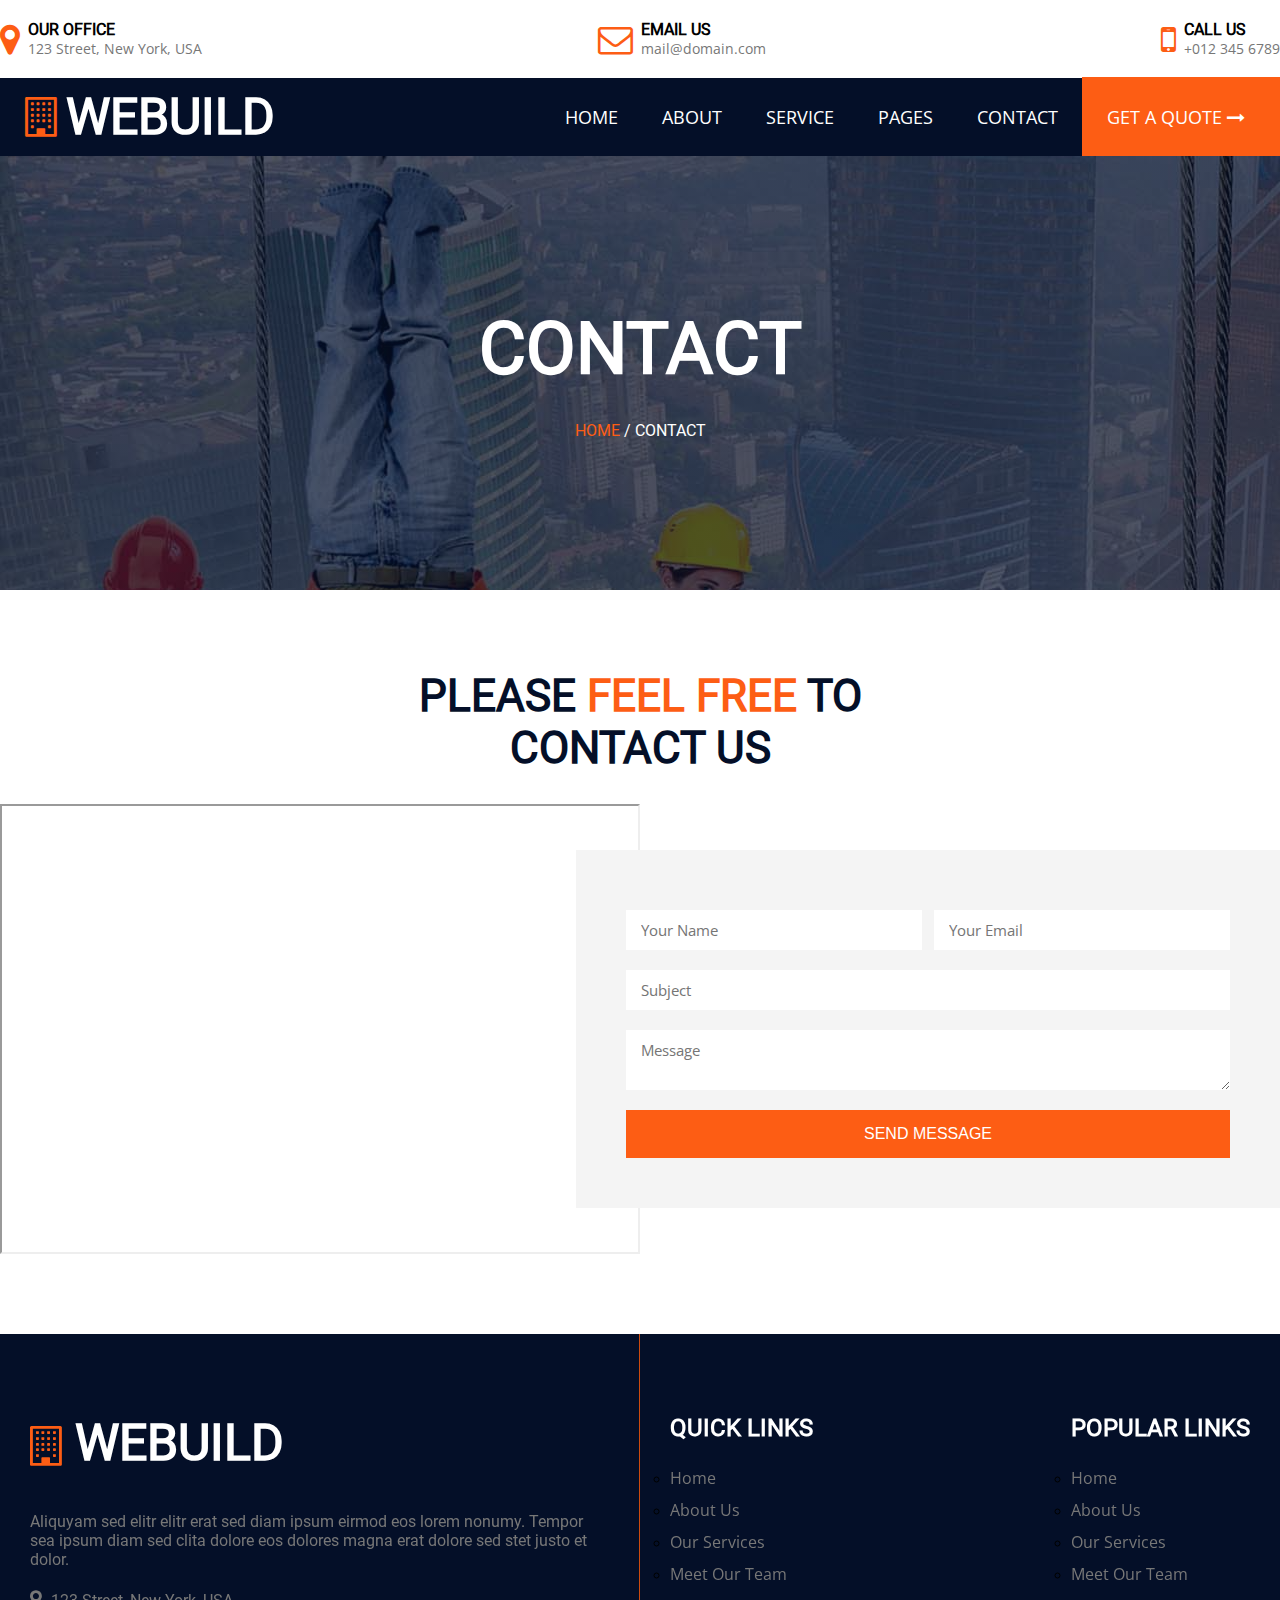
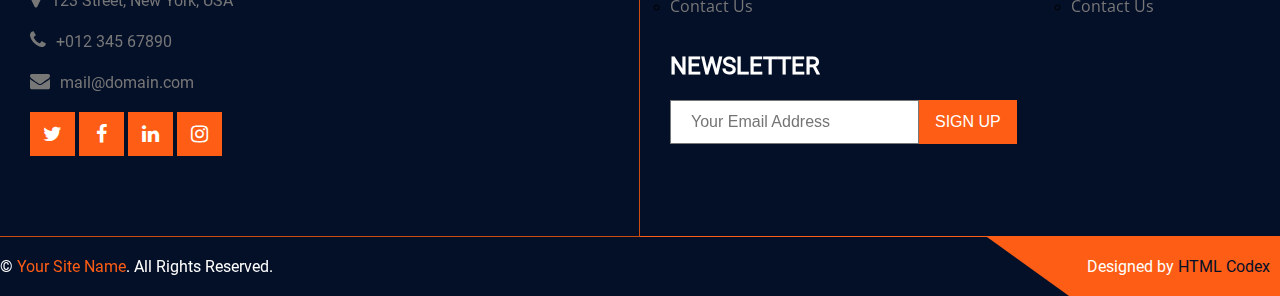
<file: html/contact.html>
<!DOCTYPE html>
<html lang="en">

<head>
    <meta charset="UTF-8">
    <meta name="viewport" content="width=device-width, initial-scale=1.0">
    <link rel="stylesheet" href="https://cdnjs.cloudflare.com/ajax/libs/font-awesome/4.7.0/css/font-awesome.min.css">
    <link rel="stylesheet" text="style/css" href="/css/style.css">
    <script src="https://ajax.googleapis.com/ajax/libs/jquery/3.6.0/jquery.min.js"></script>
    <script src="https://maxcdn.bootstrapcdn.com/bootstrap/3.4.1/js/bootstrap.min.js"></script>
    <title>We Build</title>
</head>

<body>
    <!-- Top Bar -->
    <section class="top_bar flex">
        <div class="scl_mda flex">
            <i class="fa fa-map-marker" aria-hidden="true"></i>
            <div class="data">
                <h6>OUR OFFICE</h6>
                <span>123 Street, New York, USA</span>
            </div>
        </div>
        <div class="scl_mda flex">
            <i class="fa fa-envelope-o" aria-hidden="true"></i>
            <div class="data">
                <h6>EMAIL US</h6>
                <span>mail@domain.com</span>
            </div>
        </div>
        <div class="scl_mda flex">
            <i class="fa fa-mobile" aria-hidden="true"></i>
            <div class="data">
                <h6>CALL US</h6>
                <span>+012 345 6789</span>
            </div>
        </div>
    </section>
    <!-- Navigation Bar -->
    <section class="nav_bar">
        <div class="container_1 flex">
            <div class="logo flex">
                <i class="fa fa-building-o" aria-hidden="true"></i>
                <h2>WEBUILD</h2>
            </div>
            <i onclick="myFunc()" class="fa fa-bars" aria-hidden="true"></i>
            <div class="nav">
                <a href="/html/index.html">HOME</a>
                <a href="/html/about.html">ABOUT</a>
                <a href="/html/service.html">SERVICE</a>
                <a href="#">PAGES</a>
                <a href="/html/contact.html">CONTACT</a>
                <a href="#" id="btn">GET A QUOTE<i class="fa fa-long-arrow-right" aria-hidden="true">
                    </i></a>
            </div>
        </div>
        <div class="menu_nav show" id="toggle">
            <a href="/html/index.html">HOME</a>
            <a href="/html/about.html">ABOUT</a>
            <a href="/html/service.html">SERVICE</a>
            <a href="#">PAGES</a>
            <a href="/html/contact.html">CONTACT</a>
        </div>
    </section>
    <!-- Banner -->
    <div class="bannerr flex">
        <section onclick="slider(0)" class="banner ban_1 active">
            <div id="slider_1" class="container">
                <h1>CONTACT</h1>
                <p><span>HOME</span> / CONTACT</p>
            </div>
        </section>
    </div>
    <!-- Form -->
    <section class="form">
        <div class="container">
            <h3>PLEASE <span>FEEL FREE</span> TO CONTACT US</h3>
            <div class="flex data">
                <iframe
                    src="https://www.google.com/maps/embed?pb=!1m18!1m12!1m3!1d3019.8657323836337!2d-73.9522898!3d40.8089442!2m3!1f0!2f0!3f0!3m2!1i1024!2i768!4f13.1!3m3!1m2!1s0x89c2f613438663b5%3A0xce20073c8862af08!2sW%20123rd%20St%2C%20New%20York%2C%20NY%2C%20USA!5e0!3m2!1sen!2sin!4v1665725483662!5m2!1sen!2sin"
                    width="600" height="450" loading="lazy" referrerpolicy="no-referrer-when-downgrade"></iframe>
                <form>
                    <div class="flex">
                        <input type="text" placeholder="Your Name">
                        <input type="email" placeholder="Your Email">
                    </div>
                    <input type="text" placeholder="Subject">
                    <textarea placeholder="Message"></textarea>
                    <button class="btn_1">
                        SEND MESSAGE
                    </button>
                </form>
            </div>
    </section>
    </div>
    <!-- Footer -->
    <footer>
        <div class="container flex">
            <div class="foot">
                <i class="fa fa-building-o" aria-hidden="true"></i>
                <h2>WEBUILD</h2>
                <p>Aliquyam sed elitr elitr erat sed diam ipsum eirmod eos lorem nonumy. Tempor sea ipsum diam sed clita
                    dolore eos dolores magna erat dolore sed stet justo et dolor.</p>
                <div class="add">
                    <p> <i class="fa fa-map-marker" aria-hidden="true"></i>123 Street, New York, USA</p>
                    <p><i class="fa fa-phone" aria-hidden="true"></i>+012 345 67890</p>
                    <p><i class="fa fa-envelope" aria-hidden="true"></i>mail@domain.com</p>
                </div>
                <div class="social">
                    <i class="fa fa-twitter" aria-hidden="true"></i>
                    <i class="fa fa-facebook" aria-hidden="true"></i>
                    <i class="fa fa-linkedin" aria-hidden="true"></i>
                    <i class="fa fa-instagram" aria-hidden="true"></i>
                </div>
            </div>
            <div class="links">
                <div class="flex data">
                    <ul>
                        <h4>QUICK LINKS</h4>
                        <li><a href="/html/index.html">Home</a></li>
                        <li><a href="/html/about.html">About Us</a></li>
                        <li><a href="/html/service.html">Our Services</a></li>
                        <li><a href="#">Meet Our Team</a></li>
                        <li><a href="/html/contact.html">Contact Us</a></li>
                    </ul>
                    <ul>
                        <h4>POPULAR LINKS</h4>
                        <li><a href="/html/index.html">Home</a></li>
                        <li><a href="/html/about.html">About Us</a></li>
                        <li><a href="/html/service.html">Our Services</a></li>
                        <li><a href="#">Meet Our Team</a></li>
                        <li><a href="/html/contact.html">Contact Us</a></li>
                    </ul>
                </div>
                <h4>NEWSLETTER</h4>
                <input type="email" placeholder="Your Email Address">
                <button>SIGN UP</button>
            </div>
        </div>
        <div class="container copy flex">
            <p>© <span>Your Site Name</span>. All Rights Reserved.</p>
            <p class="des">Designed by <span> HTML Codex</span></p>
        </div>
    </footer>
    <script src="/js/script.js"></script>
</body>

</html>
</file>
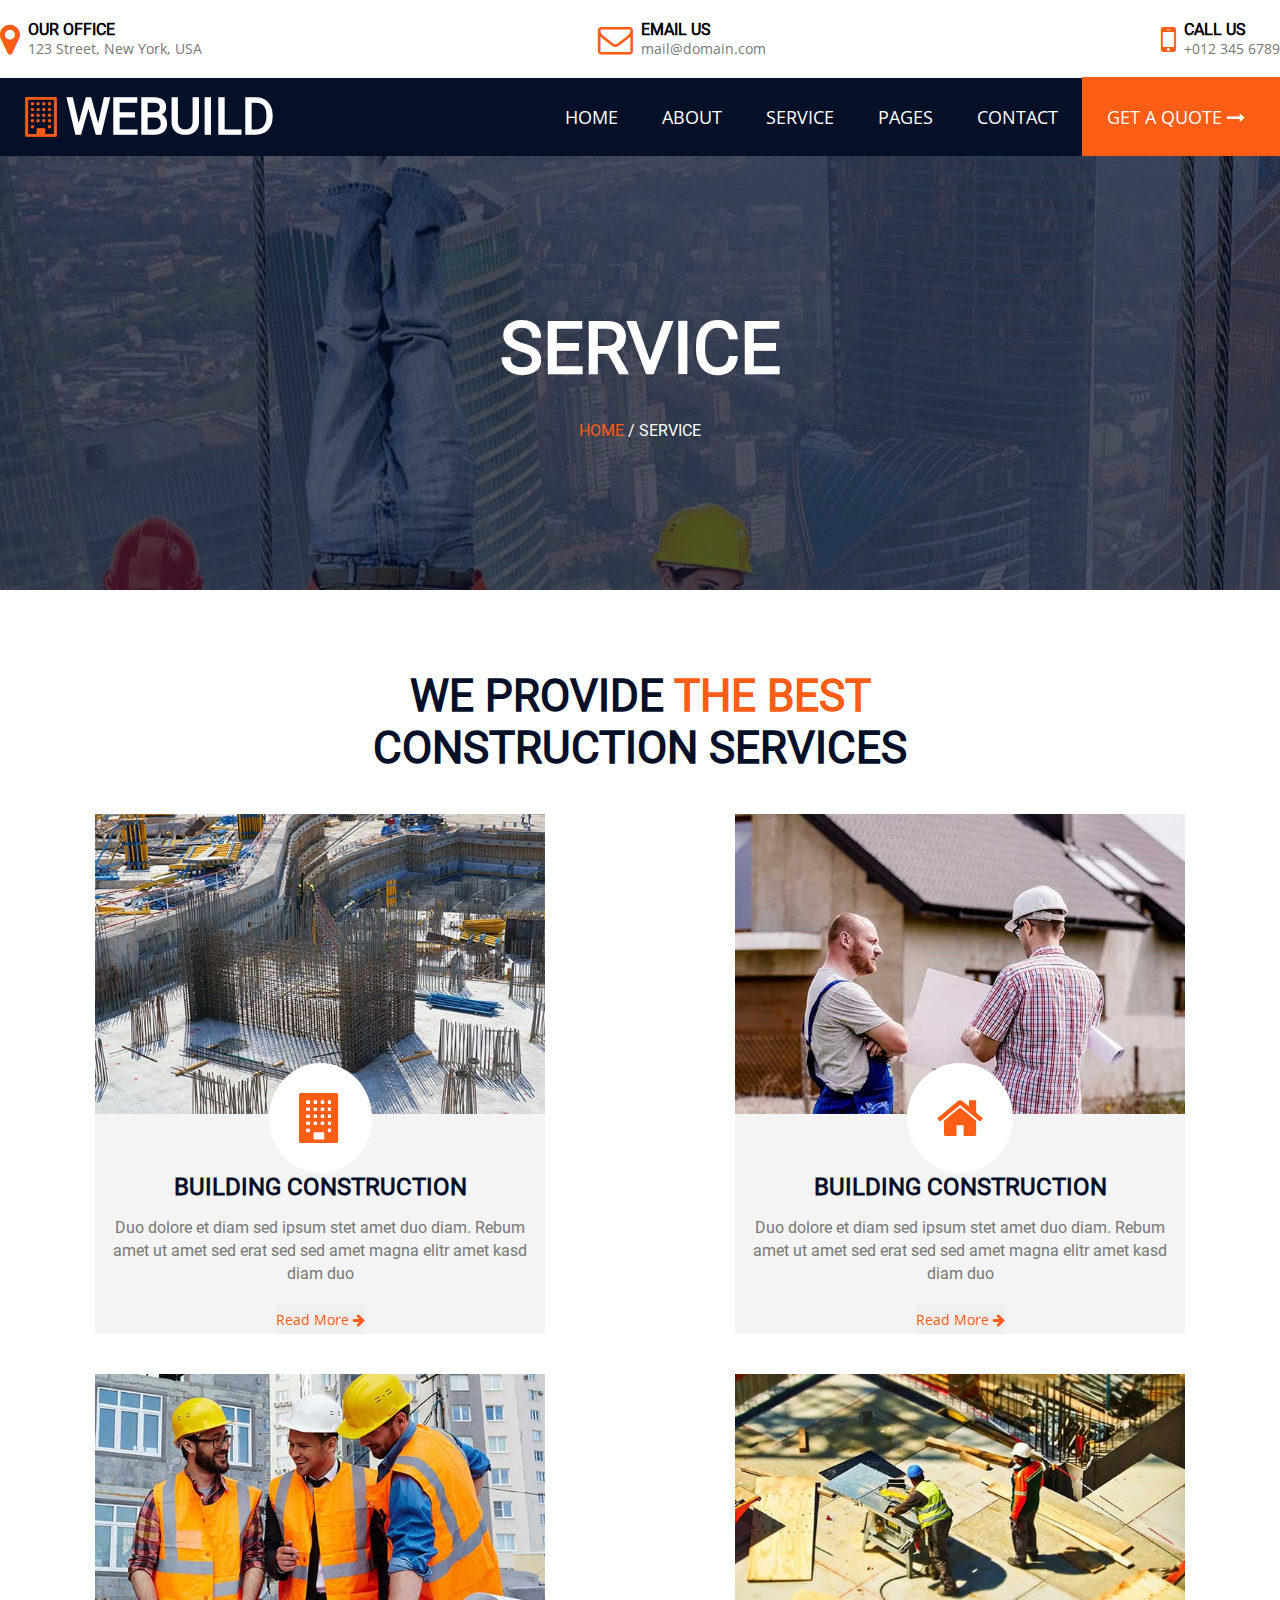
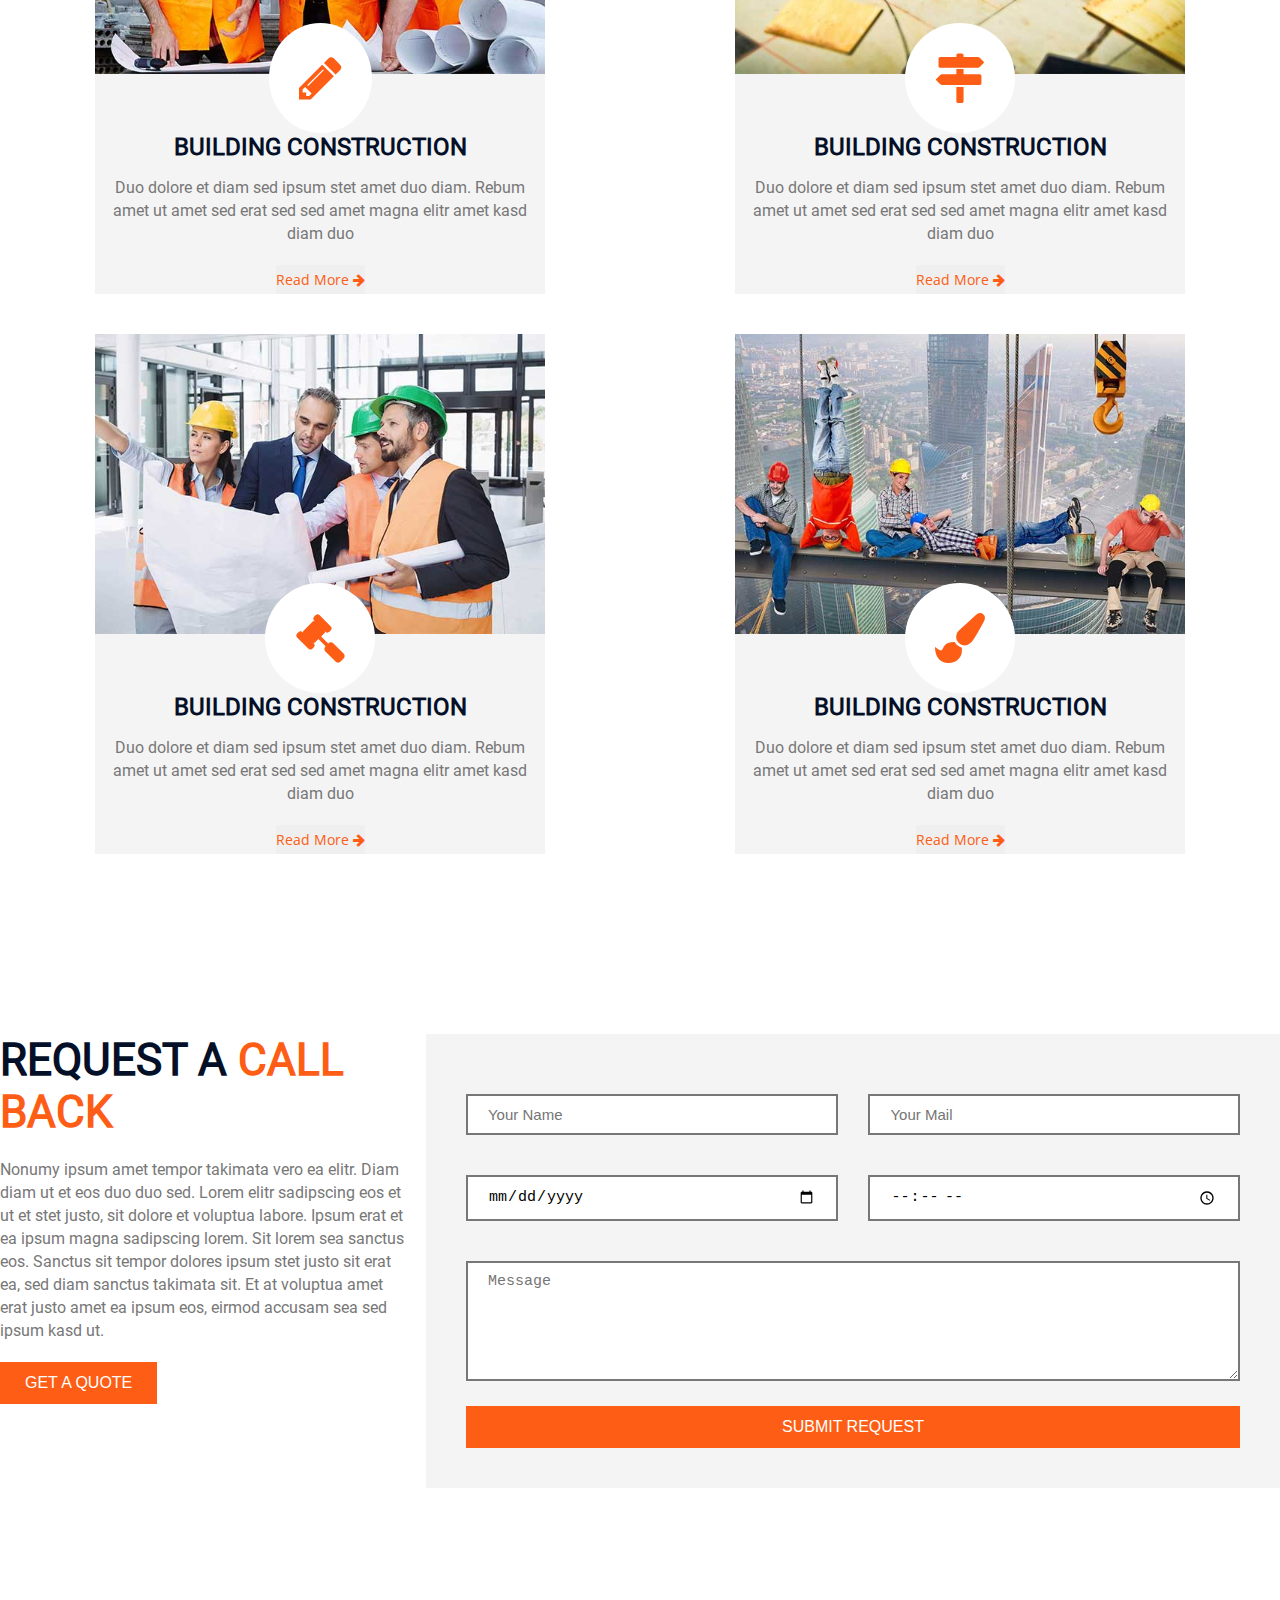
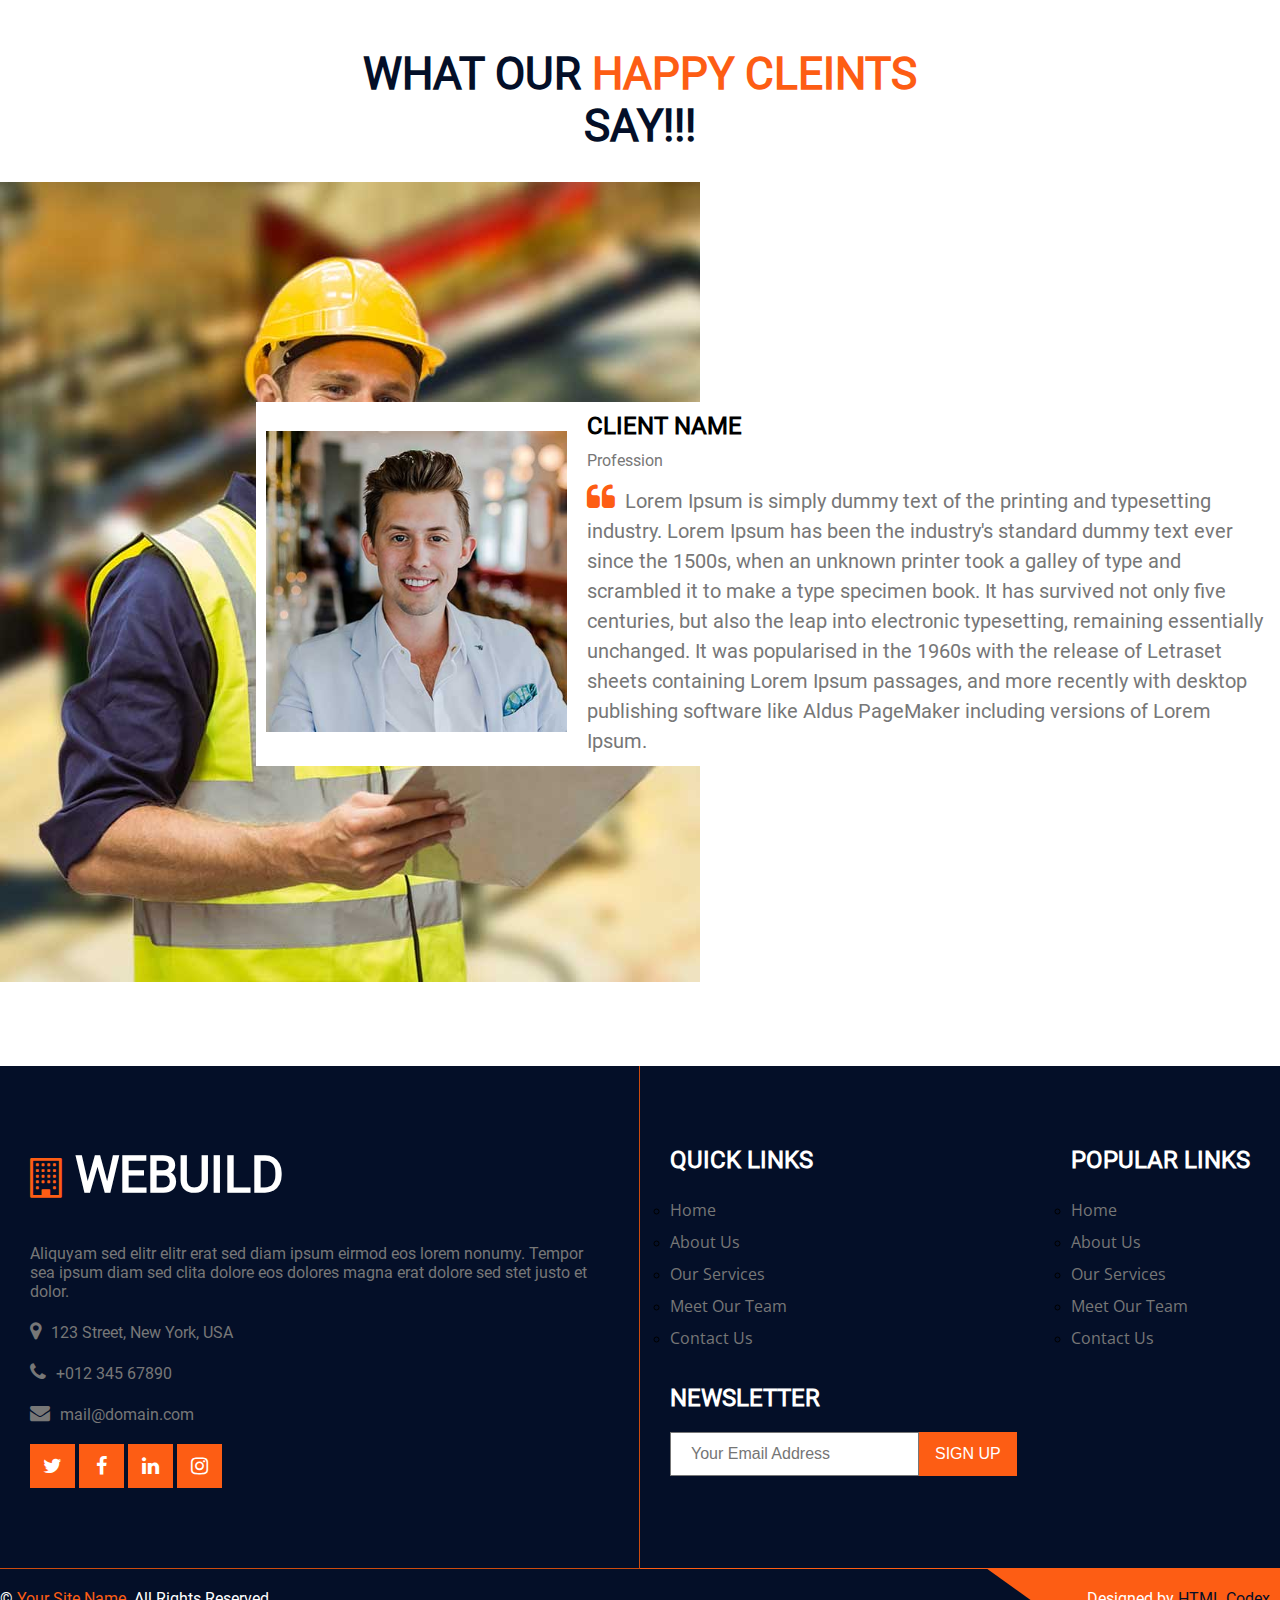
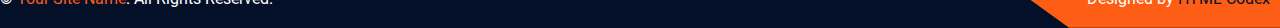
<file: html/service.html>
<!DOCTYPE html>
<html lang="en">

<head>
    <meta charset="UTF-8">
    <meta name="viewport" content="width=device-width, initial-scale=1.0">
    <link rel="stylesheet" href="https://cdnjs.cloudflare.com/ajax/libs/font-awesome/4.7.0/css/font-awesome.min.css">
    <link rel="stylesheet" text="style/css" href="/css/style.css">
    <script src="https://ajax.googleapis.com/ajax/libs/jquery/3.6.0/jquery.min.js"></script>
    <script src="https://maxcdn.bootstrapcdn.com/bootstrap/3.4.1/js/bootstrap.min.js"></script>
    <title>We Build</title>
</head>

<body>
    <!-- Top Bar -->
    <section class="top_bar flex">
        <div class="scl_mda flex">
            <i class="fa fa-map-marker" aria-hidden="true"></i>
            <div class="data">
                <h6>OUR OFFICE</h6>
                <span>123 Street, New York, USA</span>
            </div>
        </div>
        <div class="scl_mda flex">
            <i class="fa fa-envelope-o" aria-hidden="true"></i>
            <div class="data">
                <h6>EMAIL US</h6>
                <span>mail@domain.com</span>
            </div>
        </div>
        <div class="scl_mda flex">
            <i class="fa fa-mobile" aria-hidden="true"></i>
            <div class="data">
                <h6>CALL US</h6>
                <span>+012 345 6789</span>
            </div>
        </div>
    </section>
    <!-- Navigation Bar -->
    <section class="nav_bar">
        <div class="container_1 flex">
            <div class="logo flex">
                <i class="fa fa-building-o" aria-hidden="true"></i>
                <h2>WEBUILD</h2>
            </div>
            <i onclick="myFunc()" class="fa fa-bars" aria-hidden="true"></i>
            <div class="nav">
                <a href="/html/index.html">HOME</a>
                <a href="/html/about.html">ABOUT</a>
                <a href="/html/service.html">SERVICE</a>
                <a href="#">PAGES</a>
                <a href="/html/contact.html">CONTACT</a>
                <a href="#" id="btn">GET A QUOTE<i class="fa fa-long-arrow-right" aria-hidden="true">
                    </i></a>
            </div>
        </div>
        <div class="menu_nav show" id="toggle">
            <a href="/html/index.html">HOME</a>
            <a href="/html/about.html">ABOUT</a>
            <a href="/html/service.html">SERVICE</a>
            <a href="#">PAGES</a>
            <a href="/html/contact.html">CONTACT</a>
        </div>
    </section>
    <!-- Banner -->
    <div class="bannerr flex">
        <section onclick="slider(0)" class="banner ban_1 active">
            <div id="slider_1" class="container">
                <h1>SERVICE</h1>
                <p><span>HOME</span> / SERVICE</p>
            </div>
        </section>
    </div>
    <!-- Services -->
    <section class="services">
        <div class="container">
            <h3>WE PROVIDE <span>THE BEST</span> CONSTRUCTION SERVICES</h3>
            <div class="flex">
                <div class="card">
                    <div class="img">
                        <img src="/images/service-1.jpg" alt="service_1">
                    </div>
                    <i class="fa fa-building" id="s_logo" aria-hidden="true"></i>
                    <h4>BUILDING CONSTRUCTION</h4>
                    <p>Duo dolore et diam sed ipsum stet amet duo diam. Rebum amet ut amet sed erat sed sed amet magna
                        elitr amet kasd diam duo</p>
                    <button class="btn_2">Read More <i class="fa fa-arrow-right" aria-hidden="true"></i></button>
                </div>
                <div class="card">
                    <div class="img">
                        <img src="/images/service-2.jpg" alt="service_2">
                    </div>
                    <i class="fa fa-home" id="s_logo" aria-hidden="true"></i>
                    <h4>BUILDING CONSTRUCTION</h4>
                    <p>Duo dolore et diam sed ipsum stet amet duo diam. Rebum amet ut amet sed erat sed sed amet magna
                        elitr amet kasd diam duo</p>
                    <button class="btn_2">Read More <i class="fa fa-arrow-right" aria-hidden="true"></i></button>
                </div>
                <div class="card">
                    <div class="img">
                        <img src="/images/service-3.jpg" alt="service_3">
                    </div>
                    <i class="fa fa-pencil" id="s_logo" aria-hidden="true"></i>
                    <h4>BUILDING CONSTRUCTION</h4>
                    <p>Duo dolore et diam sed ipsum stet amet duo diam. Rebum amet ut amet sed erat sed sed amet magna
                        elitr amet kasd diam duo</p>
                    <button class="btn_2">Read More <i class="fa fa-arrow-right" aria-hidden="true"></i></button>
                </div>
                <div class="card">
                    <div class="img">
                        <img src="/images/service-4.jpg" alt="service_4">
                    </div>
                    <i class="fa fa-map-signs" id="s_logo" aria-hidden="true"></i>
                    <h4>BUILDING CONSTRUCTION</h4>
                    <p>Duo dolore et diam sed ipsum stet amet duo diam. Rebum amet ut amet sed erat sed sed amet magna
                        elitr amet kasd diam duo</p>
                    <button class="btn_2">Read More <i class="fa fa-arrow-right" aria-hidden="true"></i></button>
                </div>
                <div class="card">
                    <div class="img">
                        <img src="/images/service-5.jpg" alt="service_5">
                    </div>
                    <i class="fa fa-gavel" id="s_logo" aria-hidden="true"></i>
                    <h4>BUILDING CONSTRUCTION</h4>
                    <p>Duo dolore et diam sed ipsum stet amet duo diam. Rebum amet ut amet sed erat sed sed amet magna
                        elitr amet kasd diam duo</p>
                    <button class="btn_2">Read More <i class="fa fa-arrow-right" aria-hidden="true"></i></button>
                </div>
                <div class="card">
                    <div class="img">
                        <img src="/images/service-6.jpg" alt="service_6">
                    </div>
                    <i class="fa fa-paint-brush" id="s_logo" aria-hidden="true"></i>
                    <h4>BUILDING CONSTRUCTION</h4>
                    <p>Duo dolore et diam sed ipsum stet amet duo diam. Rebum amet ut amet sed erat sed sed amet magna
                        elitr amet kasd diam duo</p>
                    <button class="btn_2">Read More <i class="fa fa-arrow-right" aria-hidden="true"></i></button>
                </div>
            </div>
        </div>
    </section>
<!-- Contact -->
    <section class="contact">
        <div class="container flex">
            <div class="call">
                <h3>REQUEST A <span>CALL BACK</span></h3>
                <p>Nonumy ipsum amet tempor takimata vero ea elitr. Diam diam ut et eos duo duo sed. Lorem elitr
                    sadipscing
                    eos et ut et stet justo, sit dolore et voluptua labore. Ipsum erat et ea ipsum magna sadipscing
                    lorem.
                    Sit lorem sea sanctus eos. Sanctus sit tempor dolores ipsum stet justo sit erat ea, sed diam sanctus
                    takimata sit. Et at voluptua amet erat justo amet ea ipsum eos, eirmod accusam sea sed ipsum kasd
                    ut.
                </p>
                <button class="btn_1">GET A QUOTE</button>
            </div>
            <form>
                <div class="flex">
                    <input type="text" placeholder="Your Name" id="name">
                    <input type="email" placeholder="Your Mail" id="mail">
                </div>
                <div class="flex">
                    <input type="date" placeholder="Call Back Date" id="date">
                    <input type="time" placeholder="Call Back Time" id="time">
                </div>
                <textarea id="message" placeholder="Message"></textarea>
                <button class="btn_1">SUBMIT REQUEST</button>
            </form>
        </div>
    </section>
    <!-- Reviews -->
    <section class="reviews">
        <div class="container">
            <h3>WHAT OUR <span>HAPPY CLEINTS</span> SAY!!!</h3>
            <div class="test">
                <div class="img">
                    <img src="/images/testimonial.jpg" alt="review_img">
                </div>
                <div class="flex slider">
                    <div class="image ">
                        <img src="/images/testimonial-1.jpg" alt="review_img1">
                    </div>
                    <div class="data">
                        <h4>CLIENT NAME</h4>
                        <p>Profession</p>
                        <p class="content"><i class="fa fa-quote-left" aria-hidden="true"></i>Lorem Ipsum is simply
                            dummy text of the printing and typesetting industry. Lorem Ipsum has been the industry's
                            standard dummy text ever since the 1500s, when an unknown printer took a galley of type
                            and scrambled it to make a type specimen book. It has survived not only five centuries,
                            but also the leap into electronic typesetting, remaining essentially unchanged. It was
                            popularised in the 1960s with the release of Letraset sheets containing Lorem Ipsum
                            passages, and more recently with desktop publishing software like Aldus PageMaker
                            including versions of Lorem Ipsum.</p>
                    </div>
                </div>
                <!-- <div class="flex slider">
                    <div class="image ">
                        <img src="/images/testimonial-2.jpg" alt="review_img2">
                    </div>
                    <div class="data">
                        <h4>CLIENT NAME</h4>
                        <p>Profession</p>
                        <p class="content"><i class="fa fa-quote-left" aria-hidden="true"></i>Lorem Ipsum is simply
                            dummy text of the printing and typesetting industry. Lorem Ipsum has been the industry's
                            standard dummy text ever since the 1500s, when an unknown printer took a galley of type
                            and scrambled it to make a type specimen book. It has survived not only five centuries,
                            but also the leap into electronic typesetting, remaining essentially unchanged. It was
                            popularised in the 1960s with the release of Letraset sheets containing Lorem Ipsum
                            passages, and more recently with desktop publishing software like Aldus PageMaker
                            including versions of Lorem Ipsum.</p>
                    </div>
                </div> -->
            </div>
        </div>
    </section>
    <!-- Footer -->
    <footer>
        <div class="container flex">
            <div class="foot">
                <i class="fa fa-building-o" aria-hidden="true"></i>
                <h2>WEBUILD</h2>
                <p>Aliquyam sed elitr elitr erat sed diam ipsum eirmod eos lorem nonumy. Tempor sea ipsum diam sed clita
                    dolore eos dolores magna erat dolore sed stet justo et dolor.</p>
                <div class="add">
                    <p> <i class="fa fa-map-marker" aria-hidden="true"></i>123 Street, New York, USA</p>
                    <p><i class="fa fa-phone" aria-hidden="true"></i>+012 345 67890</p>
                    <p><i class="fa fa-envelope" aria-hidden="true"></i>mail@domain.com</p>
                </div>
                <div class="social">
                    <i class="fa fa-twitter" aria-hidden="true"></i>
                    <i class="fa fa-facebook" aria-hidden="true"></i>
                    <i class="fa fa-linkedin" aria-hidden="true"></i>
                    <i class="fa fa-instagram" aria-hidden="true"></i>
                </div>
            </div>
            <div class="links">
                <div class="flex data">
                    <ul>
                        <h4>QUICK LINKS</h4>
                        <li><a href="/html/index.html">Home</a></li>
                        <li><a href="/html/about.html">About Us</a></li>
                        <li><a href="/html/service.html">Our Services</a></li>
                        <li><a href="#">Meet Our Team</a></li>
                        <li><a href="/html/contact.html">Contact Us</a></li>
                    </ul>
                    <ul>
                        <h4>POPULAR LINKS</h4>
                        <li><a href="/html/index.html">Home</a></li>
                        <li><a href="/html/about.html">About Us</a></li>
                        <li><a href="/html/service.html">Our Services</a></li>
                        <li><a href="#">Meet Our Team</a></li>
                        <li><a href="/html/contact.html">Contact Us</a></li>
                    </ul>
                </div>
                <h4>NEWSLETTER</h4>
                <input type="email" placeholder="Your Email Address">
                <button>SIGN UP</button>
            </div>
        </div>
        <div class="container copy flex">
            <p>© <span>Your Site Name</span>. All Rights Reserved.</p>
            <p class="des">Designed by <span> HTML Codex</span></p>
        </div>
    </footer>
    <script src="/js/script.js"></script>
</body>

</html>
</file>
<file: css/style.css>
@font-face {
    font-family: Open_Sans;
    src: url(/fonts/OpenSans-VariableFont_wdth\,wght.ttf);
}

@font-face {
    font-family: Roboto;
    src: url(/fonts/Roboto-Regular.ttf);
}


/* Global Css */

* {
    margin: 0;
    padding: 0;
    box-sizing: border-box;
}

body {
    overflow-x: hidden;
}

h1 {
    font-size: 72px;
    font-family: Roboto;
}

h2 {
    font-size: 50px;
    font-family: Roboto;
}

h3 {
    font-size: 44px;
    font-family: Roboto;
    color: #040f28;
}

h4 {
    font-size: 24px;
    font-family: Roboto;
}

h6 {
    font-size: 16px;
    font-family: Roboto;
}

p {
    font-size: 16px;
    font-family: Roboto;
    color: #777777;
}

a {
    font-family: Open_Sans;
}

h3 span {
    color: #FD5D14;
}

.flex {
    display: flex;
}

.container_1 {
    max-width: 1600px;
    margin: 0 auto;
    width: 100%;
}

.container {
    max-width: 1450px;
    margin: 0 auto;
    width: 100%;
}

.btn_1 {
    background-color: #FD5D14;
    border: transparent;
    color: #fff;
    font-size: 16px;
    padding: 12px 25px;
    position: relative;
    transition: .5s;
}

.btn_1::before {
    content: '';
    position: absolute;
    bottom: 0%;
    left: 50%;
    background-color: #121212;
    height: 2px;
    width: 0%;
    transform: translate(-50%, 0);
    transition: .5s;
}

.btn_1:hover::before {
    width: 50%;
}

.btn_1:hover {
    color: #121212;
}

.btn_2 {
    color: #FD5D14;
    border: none;
    font-size: 14px;
    position: relative;
    padding: 5px 0;
    font-family: Open_Sans;
    transition: .5s;
}

.btn_2::before {
    content: '';
    position: absolute;
    bottom: 0%;
    left: 50%;
    background-color: #FD5D14;
    height: 3px;
    width: 0%;
    transform: translate(-50%, 0);
    transition: .5s;
}

.btn_2:hover::before {
    width: 50%;
}


/* Top Header */

.top_bar {
    max-width: 1400px;
    width: 100%;
    margin: 0 auto;
    padding: 20px 0;
    justify-content: space-between;
    flex-wrap: wrap;
}

.top_bar .scl_mda {
    align-items: center;
}

.top_bar i {
    color: #FD5D14;
    font-size: 35px;
    padding-right: 8px;
}

.top_bar span {
    font-size: 14px;
    color: #777777;
    font-family: Open_Sans;
}

/* Navigation Bar */

.nav_bar {
    background-color: #040f28;
    padding: 10px 0;
    position: relative;
}

.nav_bar .container_1 {
    align-items: center;
    justify-content: space-between
}

.nav_bar .logo {
    align-items: center;
}

.nav_bar i {
    color: #FD5D14;
    font-size: 40px;
    padding-right: 10px;
    padding-left: 25px;
}

.nav_bar h2 {
    color: #ffffff;
}

.nav_bar .nav a {
    color: #ffffff;
    text-decoration: none;
    font-family: Open_Sans;
    font-size: 18px;
    padding: 0 20px;
}

.nav_bar .fa-bars {
    display: none;
    padding: 0;
}

.nav_bar .nav a:hover {
    color: #FD5D14;
    cursor: pointer;
}

.nav_bar .nav #btn:hover {
    color: #ffffff;
}

.nav_bar .nav i {
    font-size: 18px;
    padding-left: 5px;
    color: #ffffff;
}

.nav_bar .nav #btn {
    background-color: #FD5D14;
    padding: 28px 25px;
}

.menu_nav {
    position: absolute;
    top: 100%;
    left: 100%;
    background: linear-gradient(rgba(0, 0, 0, .5), rgba(0, 0, 0, .5));
    transform: translate(-100%, 0%);
    transition: .5s;
    z-index: 1;
}

.nav_bar .show {
    left: 200%;
}

.menu_nav a {
    display: block;
    color: #ffffff;
    text-decoration: none;
    text-align: center;
    padding: 10px 30px;
}

/* Banner */
.bannerr {
    position: relative;
    transition: 1s;
}

.banner .container p {
    color: #ffffff;
    text-align: center;
}

.banner .container p span {
    color: #FD5D14
}

.ban_1 {
    background: linear-gradient(rgba(4, 15, 40, .7), rgba(4, 15, 40, .7)), url(/images/carousel-1.jpg);
    padding: 150px 0;
    display: none;
}

.ban_2 {
    background: linear-gradient(rgba(4, 15, 40, .7), rgba(4, 15, 40, .7)), url(/images/carousel-2.jpg);
    padding: 150px 0;
    display: none;
}

.banner i {
    font-size: 70px;
    color: #FD5D14;
    text-align: center;
    display: block;
    padding-bottom: 20px;
}

.banner h1 {
    width: 50%;
    color: #ffffff;
    text-align: center;
    margin: 0 auto;
    padding-bottom: 30px;
}

.banner button {
    display: block;
    margin: 0px auto;
}

.bannerr .active {
    display: block;
    width: 100%;
}

.bannerr .flex {
    position: absolute;
    top: 50%;
    transform: translate(0, 50%);
    justify-content: space-between;
    font-size: 50px;
    width: 100%;
}


.bannerr .flex i {
    color: #FD5D14;
    padding: 0 30px;
}

/* About */

.about {
    padding: 80px 0;
}

.about .flex {
    max-width: 1450px;
    margin: 0 auto;
    width: 100%;
}

.about .data {
    width: 60%;
    padding-right: 30px;
}

.about h3 {
    padding-bottom: 20px;
}

.about h4 {
    color: #777777;
    padding-bottom: 15px;
}

.about p {
    color: #777777;
    line-height: 23px;
}

.about .img {
    width: 40%;
}

.about .img img {
    width: 100%;
    height: auto;
}

.about i {
    color: #FD5D14;
    font-size: 22px;
    padding-right: 10px;
}

.about .content {
    width: 35%;
    padding: 20px 0;
}

.about .content p {
    font-weight: bold;
}

.about .data img {
    padding-top: 20px;
}

/* Services */

.services {
    text-align: center;
    padding: 80px 0;
}

.services h3 {
    width: 50%;
    margin: auto;
    padding-bottom: 20px;
}

.services .flex {
    flex-wrap: wrap;
    box-sizing: border-box;
    justify-content: space-between;
}

.services .card {
    max-width: 450px;
    width: 100%;
    margin: 20px auto;
    background-color: #f4f4f4;
}

.services .card img {
    width: 100%;
    height: auto;
}

.services .card>i {
    color: #FD5D14;
    padding: 30px;
    background-color: #ffffff;
    font-size: 50px;
    transform: translate(0%, -50%);
    border-radius: 50%;
    text-align: center;
    transition: .1s;
}

.services .card h4 {
    color: #040f28;
    margin-top: -55px;
    padding: 0 15px;
}

.services .card p {
    color: #777777;
    padding-top: 15px;
    line-height: 23px;
    padding: 15px 15px 0 15px;
}

.services .card button {
    margin-top: 20px;
}

.card:hover #s_logo {
    font-size: 60px;
    padding: 25px;
}

/* Contact */

.contact {
    padding: 80px 0;
}

.contact .call {
    width: 35%;
    padding-right: 20px;
}

.contact .call h3 {
    padding-bottom: 20px;
}

.contact .call p {
    color: #777777;
    line-height: 23px;
    padding-bottom: 20px;
}

.contact form {
    width: 70%;
    background-color: #f4f4f4;
    padding: 40px;
    font-family: Open_Sans;
}

.contact input {
    width: 48%;
    border: 2px solid #777777;
    padding: 10px 20px;
    margin: 20px 0px;
    font-size: 15px;
}

.contact textarea {
    width: 100%;
    border: 2px solid #777777;
    padding: 10px 20px;
    margin: 20px 0px;
    height: 120px;
    font-size: 15px;
}

.contact form .flex {
    justify-content: space-between;
}

.contact form button {
    width: 100%;
}

/* Projects */
.projects {
    padding: 80px 0;
}

.projects h3 {
    width: 50%;
    margin: auto;
    text-align: center;
    padding-bottom: 20px;
}

.projects .head {
    width: 50%;
    margin: auto;
    background: linear-gradient(rgba(4, 15, 40, .09), rgba(4, 15, 40, .09));
    justify-content: space-between;
    padding: 30px 40px;
    flex-wrap: wrap;
}

.projects .head p {
    color: #ffffff;
}

.projects .sel_1 {
    background: linear-gradient(rgba(0, 0, 0, .3), rgba(0, 0, 0, .3)), url(/images/portfolio-1.jpg);
}

.projects .sel_2 {
    background: linear-gradient(rgba(0, 0, 0, .3), rgba(0, 0, 0, .3)), url(/images/portfolio-2.jpg);
}

.projects .sel_3 {
    background: linear-gradient(rgba(0, 0, 0, .3), rgba(0, 0, 0, .3)), url(/images/portfolio-3.jpg);
}

.projects .head .flex {
    justify-content: center;
    align-items: center;
    color: #ffffff;
    background-position: center;
    background-repeat: no-repeat;
    background-size: cover;
    height: 100px;
    max-width: 150px;
    width: 100%;
}

.projects .pding {
    background: white;
    padding: 10px;
    border: #FD5D14 1px solid;
    position: relative;
    transition: .5s;
    margin: 20px auto;
    max-width: 160px;
    width: 100%;
}

.projects .pding::after {
    content: "";
    position: absolute;
    top: 100%;
    left: 50%;
    width: 0%;
    height: 5px;
    transform: translate(-50%, -100%);
    background-color: #FD5D14;
    transition: .5s;
}

.projects .pding:hover::after {
    width: 50%;
}

.projects .cards {
    padding-top: 30px;
    flex-wrap: wrap;
}

.projects .card {
    position: relative;
    max-width: 400px;
    width: 100%;
    margin: 60px auto;
    display: none;
}

.projects .con {
    display: block;
    transition: .5s;
}

.projects .ren {
    display: block;
    transition: .5s;
}

.projects .data {
    text-align: center;
    box-shadow: 0px 2px 8px #ccc;
    padding: 30px;
    width: 80%;
    position: absolute;
    background: #ffffff;
    top: 100%;
    left: 50%;
    transform: translate(-50%, -50%);
    z-index: 2;
}

.projects .card img {
    width: 100%;
}

.projects .data h4 {
    color: #040f28;
}

.projects .data p {
    color: #777777;
}

.projects .data i {
    color: #FD5D14;
    padding-right: 10px;
    font-size: 25px;
}

.projects .card::before {
    content: "";
    position: absolute;
    top: 0%;
    left: 0%;
    width: 0%;
    height: 100%;
    background: linear-gradient(rgba(0, 0, 0, .5), rgba(0, 0, 0, .5));
    transition: .5s;
    z-index: 1;
}

.projects .card::after {
    content: "";
    position: absolute;
    top: 0%;
    right: 0%;
    width: 0%;
    height: 100%;
    background: linear-gradient(rgba(0, 0, 0, .5), rgba(0, 0, 0, .5));
    transition: .5s;
}

.card:hover::before {
    width: 50%;
}

.card:hover::after {
    width: 50%;
}

.projects .fa-plus {
    position: absolute;
    font-size: 80px;
    top: 50%;
    left: 50%;
    color: #ffffff;
    transform: translate(-50%, -50%);
    opacity: 0;
    transition: .5s;
    z-index: 3;
}

.projects .card:hover .fa-plus {
    opacity: 1;
}

/* Experts */

.experts {
    padding: 80px 0;
}

.experts h3 {
    width: 50%;
    text-align: center;
    margin: 0 auto;
}

.experts .cards {
    justify-content: space-between;
    flex-wrap: wrap;
}

.experts .card {
    background-color: #f4f4f4;
    max-width: 300px;
    width: 100%;
    margin: 30px auto;
}

.experts .img img {
    width: 100%;
}

.experts .logo {
    flex-direction: column;
    justify-content: space-between;
    padding: 20px 10px;
}

.experts .logo i {
    display: block;
    color: #777777;
    font-size: 20px;
    position: relative;
    text-align: center;
}

.experts .logo i::after {
    content: '';
    position: absolute;
    bottom: 0%;
    left: 50%;
    transform: translate(-50%, 100%);
    height: 3px;
    width: 0%;
    background-color: #FD5D14;
    transition: .5s;
}

.experts .logo i:hover::after {
    width: 80%;
}

.experts .card h4 {
    padding: 15px 20px 10px 20px;
}

.experts .card p {
    padding: 0px 20px 15px 20px;
}

/* Reviews */

.reviews {
    padding: 80px 0;
}

.reviews h3 {
    width: 50%;
    text-align: center;
    margin: auto;
    padding-bottom: 30px;
}

.reviews .test {
    position: relative;
}

.reviews .img {
    width: 30%;
}

.reviews .image img {
    width: 100%;
}

.reviews .slider {
    position: absolute;
    padding: 10px;
    top: 50%;
    left: 20%;
    transform: translate(0%, -50%);
    background-color: #ffffff;
    justify-content: space-between;
    align-items: center;
}

.reviews .data {
    width: 68%;
}

.reviews .slider .image {
    width: 30%;
}

.reviews .data i {
    color: #FD5D14;
    font-size: 30px;
    padding-right: 10px;
}

.reviews .data p {
    padding-top: 10px;
    line-height: 22px;
}

.reviews .data .content {
    font-size: 20px;
    line-height: 30px;
}

/* Articles */

.article {
    padding: 80px 0;
}

.article h3 {
    width: 50%;
    text-align: center;
    margin: 0 auto;
}

.article .cards {
    justify-content: space-between;
    flex-wrap: wrap;
    padding-top: 20px;
}

.article .card {
    margin: 20px auto;
    max-width: 400px;
    width: 100%;
    background-color: #f4f4f4;
}

.article .card .flex {
    justify-content: space-between;
    align-items: center;
}

.article .data {
    padding: 20px;
}

.article .card img {
    width: 100%;
}

.article .data .img {
    align-items: center;
}

.article .data .img img {
    border-radius: 50%;
    width: 40px;
    height: auto;
    display: inline-block;
}

.article .data .img p {
    display: inline-block;
    padding-left: 10px;
}

.article .fa-calendar {
    color: #FD5D14;
}

.article .data h4 {
    padding-top: 15px;
}

.article .data a {
    color: #FD5D14;
    text-decoration: none;
    margin-top: 10px;
    display: block;
    transition: .5s;
}

.article .data a:hover {
    color: #cc4b0f;
}

/* Footer */

footer {
    background-color: #040f28;
}

footer p {
    color: #777777;
    padding-bottom: 20px;
}

footer .foot {
    width: 50%;
    border-right: 1px solid #cc4b0f;
    border-bottom: 1px solid #cc4b0f;
    padding: 80px 30px;
    min-height: 492px;
}

footer .foot h2 {
    display: inline-block;
    color: #ffffff;
    padding-bottom: 40px;
}

footer .foot i {
    color: #FD5D14;
    font-size: 40px;
    padding-right: 10px;
}

footer .foot .social i {
    display: inline-block;
    text-align: center;
    color: #ffffff;
    background-color: #FD5D14;
    font-size: 20px;
    padding: 12px;
    width: 45px;
    text-align: center;
    position: relative;
    transition: .5s;
}

footer .add p i {
    font-size: 20px;
    color: #777777;
}

footer .foot .social i:hover {
    background-color: #fd7537;
    color: #000;
}

footer .foot .social i::after {
    content: "";
    position: absolute;
    background-color: #121212;
    width: 0%;
    height: 5px;
    bottom: 0px;
    left: 50%;
    transform: translate(-50%, 0);
    transition: .5s;
}

footer .foot .social i:hover::after {
    width: 50%;
}

footer .links {
    padding: 80px 30px;
    width: 50%;
    border-bottom: 1px solid #FD5D14;
}

footer .links .data {
    justify-content: space-between;
}

footer .links button {
    display: inline-block;
    text-align: center;
    color: #ffffff;
    background-color: #FD5D14;
    position: relative;
    transition: .5s;
}

footer .links button::after {
    content: "";
    position: absolute;
    background-color: #121212;
    width: 0%;
    height: 5px;
    bottom: 0px;
    left: 50%;
    transform: translate(-50%, 0);
    transition: .5s;
}

footer .links button:hover {
    background-color: #fd7537;
    color: #000;
}

footer .links button:hover::after {
    width: 50%;
}

footer .links ul {
    padding-bottom: 30px;
}

footer .links li {
    list-style: circle;
    padding: 5px 0px;
}

footer .links li::before {
    content: "<i class=" fa fa-chevron-right" aria-hidden=" true"></i>";
    height: 16px;
    width: 16px;
    background-color: #777777;
}

footer .links li a {
    text-decoration: none;
    color: #777777;
}

footer h4 {
    color: #ffffff;
    padding-bottom: 20px;
}

footer .links input {
    font-size: 16px;
    border: 1px solid #777777;
    padding: 12px 20px;
}

footer .links button {
    font-size: 16px;
    padding: 12px 15px;
    border: 1px solid transparent;
    margin-left: -4px;
}

footer .copy {
    justify-content: space-between;
    align-items: center;
}

footer .copy p {
    color: #ffffff;
    padding-bottom: 0px;
}

footer .copy span {
    color: #FD5D14;
}

footer .copy .des {
    background-color: #FD5D14;
    clip-path: polygon(0 0, 100% 0%, 100% 100%, 28% 100%);
    padding: 20px 10px 20px 100px;
}

footer .copy .des span {
    color: #040f28;
}

.form {
    padding: 80px 0;
}

.form h3 {
    width: 50%;
    text-align: center;
    margin: 0px auto;
    padding-bottom: 30px;
}

.form .data {
    align-items: center;
}

.form iframe {
    width: 50%;
}

.form form {
    width: 55%;
    min-height: 350px;
    height: 100%;
    margin-left: -5%;
    background-color: #f4f4f4;
    padding: 50px;
}

.form form .flex {
    justify-content: space-between;
}

.form form input,
.form form textarea {
    padding: 10px 15px;
    font-size: 15px;
    border: none;
    display: block;
    font-family: Open_Sans;
    margin: 10px 0;
    width: 100%;
}

.form form textarea {
    height: 50%;
    margin: 20px 0;
}

.form form button {
    width: 100%;
    padding: 15px 0;
}

.form form button:hover {
    background-color: #fd7537;
}

.form form .flex input {
    width: 49%;
}

@media(max-width:1015px) and (min-width:800px) {
    .nav_bar .nav {
        display: none;
    }

    .nav_bar .fa-bars {
        display: block;
        text-decoration: none;
        padding-right: 20px;
        font-size: 30px;
    }

    .banner h1 {
        width: 80%;

    }

    .about>.flex {
        flex-direction: column;
    }

    .about .data {
        width: 100%;
        padding-right: 0px;
    }

    .about .img {
        width: 100%;
        padding-top: 30px;
        height: 50%;
    }

    .services h3 {
        width: 100%;
        text-align: left;
    }

    .contact .container {
        flex-direction: column;
    }

    .contact .call {
        width: 100%;
    }

    .contact form {
        width: 100%;
    }

    .projects h3 {
        width: 100%;
        text-align: left;
    }

    .experts h3 {
        width: 100%;
        text-align: left;
    }

    .reviews h3 {
        width: 100%;
        text-align: left;
    }

    .reviews .slider {
        flex-direction: column-reverse;
        position: static;
    }

    .reviews .test {
        margin-bottom: -300px;
    }

    .reviews .img {
        width: 100%;
    }

    .reviews .data {
        width: 100%;
        padding-top: 20px;
    }

    .reviews .slider .image {
        margin: 20px auto;
    }

    .reviews .test .img img {
        width: 100%;
    }

    .form h3 {
        width: 100%;
    }
}

@media(max-width:800px) {
    .nav_bar .nav {
        display: none;
    }

    .nav_bar .fa-bars {
        display: block;
        text-decoration: none;
        padding-right: 20px;
        font-size: 30px;
    }

    .banner h1 {
        width: 80%;

    }

    .about>.flex {
        flex-direction: column;
    }

    .about .data {
        width: 100%;
        padding-right: 0px;
    }

    .about .img {
        width: 100%;
        padding-top: 30px;
        height: 50%;
    }

    .services h3 {
        width: 100%;
        text-align: left;
    }

    .contact .container {
        flex-direction: column;
    }

    .contact .call {
        width: 100%;
    }

    .contact form {
        width: 100%;
    }

    .projects h3 {
        width: 100%;
        text-align: left;
    }

    .experts h3 {
        width: 100%;
        text-align: left;
    }

    .reviews h3 {
        width: 100%;
        text-align: left;
    }

    .reviews .slider {
        flex-direction: column-reverse;
        position: static;
        top: 100%;
        left: 0%;
        margin-top: 200px;
    }

    .reviews .test {
        margin-bottom: -300px;
    }

    .reviews .img {
        width: 100%;
    }


    .reviews .img img {
        width: 100%;
    }

    .reviews .data {
        width: 100%;
        padding-top: 20px;
    }

    .reviews .slider .image {
        margin: 20px auto;
    }

    footer .container {
        flex-direction: column;
    }

    footer .foot {
        margin: auto;
        border: none;
        border-bottom: 1px solid #FD5D14;
        width: 100%;
    }

    footer .links {
        margin: auto;
        border: none;
        border-bottom: 1px solid #FD5D14;
        width: 100%;
    }

    footer .copy .des {
        clip-path: none;
        padding: 0;
        background-color: transparent;
    }

    footer .copy .des span {
        color: #FD5D14;
    }

    .form h3 {
        width: 100%;
    }

    .form .data {
        flex-direction: column;
    }

    .form iframe {
        width: 100%;
    }

    .form form {
        width: 100%;
        margin: 0;
    }
}
</file>
